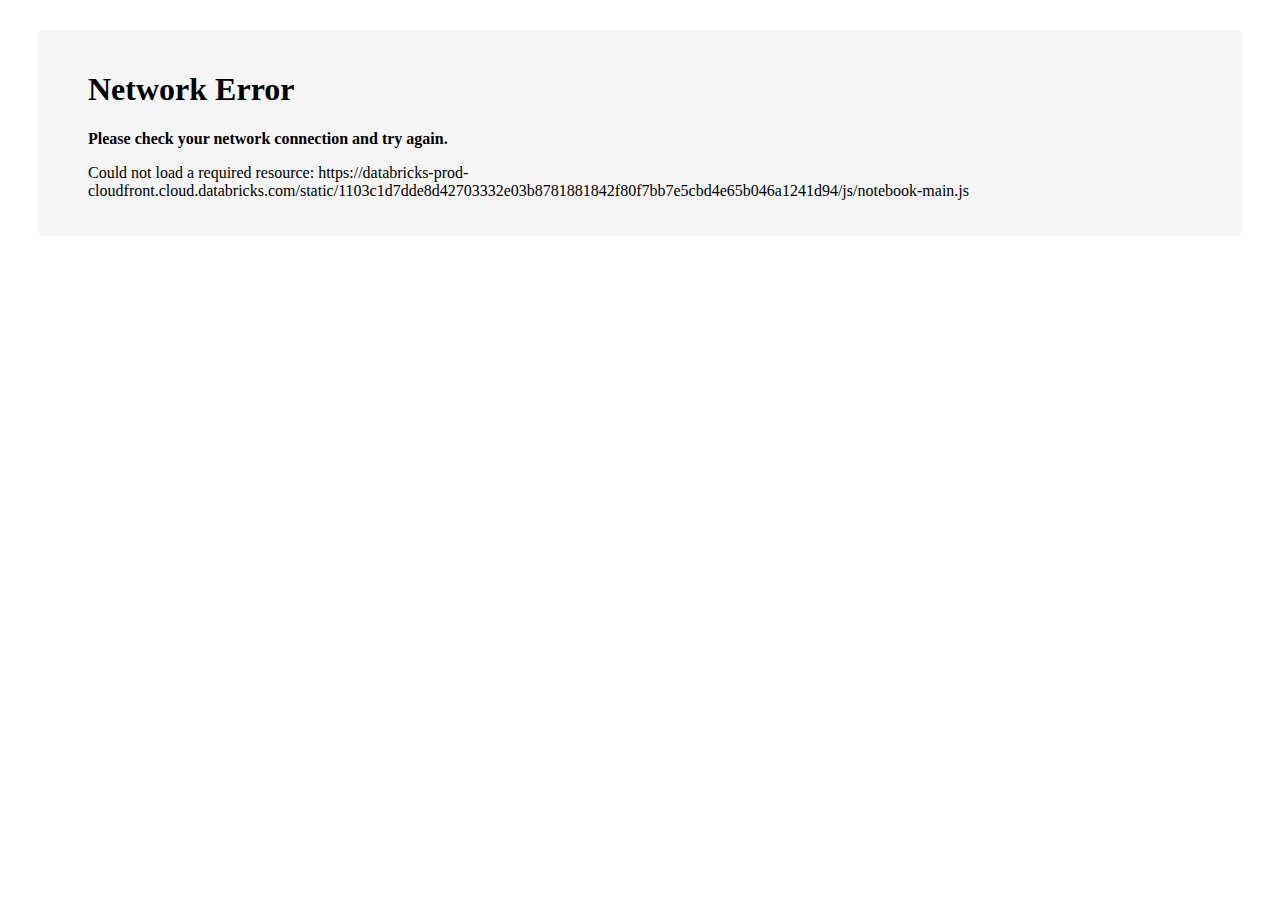
<file: 3_VariantSpark_scaling_compressed.html>
<!DOCTYPE html>
<html>
<head>
  <meta name="databricks-html-version" content="1">
<title>VariantSpark_scaling_compressed - Databricks</title>

<meta charset="utf-8">
<meta name="google" content="notranslate">
<meta name="robots" content="nofollow">
<meta http-equiv="Content-Language" content="en">
<meta http-equiv="Content-Type" content="text/html; charset=UTF8">

<link rel="stylesheet" type="text/css" href="https://databricks-prod-cloudfront.cloud.databricks.com/static/1103c1d7dde8d42703332e03b8781881842f80f7bb7e5cbd4e65b046a1241d94/css/main.css">
<link rel="stylesheet" href="https://databricks-prod-cloudfront.cloud.databricks.com/static/1103c1d7dde8d42703332e03b8781881842f80f7bb7e5cbd4e65b046a1241d94/css/print.css" media="print">
<link rel="icon" type="image/png" href="https://databricks-prod-cloudfront.cloud.databricks.com/static/1103c1d7dde8d42703332e03b8781881842f80f7bb7e5cbd4e65b046a1241d94/img/favicon.ico"/>
<script>window.settings = {"enableUsageDeliveryConfiguration":false,"enableNotebookNotifications":true,"enableSshKeyUI":false,"defaultInteractivePricePerDBU":0.55,"enableDynamicAutoCompleteResourceLoading":false,"enableClusterMetricsUI":false,"allowWhitelistedIframeDomains":true,"enableOnDemandClusterType":true,"enableAutoCompleteAsYouType":[],"devTierName":"Community Edition","enableJobsPrefetching":true,"workspaceFeaturedLinks":[{"linkURI":"https://docs.azuredatabricks.net/index.html","displayName":"Documentation","icon":"question"},{"linkURI":"https://docs.azuredatabricks.net/release-notes/product/index.html","displayName":"Release Notes","icon":"code"},{"linkURI":"https://docs.azuredatabricks.net/spark/latest/training/index.html","displayName":"Training & Tutorials","icon":"graduation-cap"}],"enableNotebookTemplateImport":true,"enableReservoirTableUI":true,"enableClearStateFeature":true,"dbcForumURL":"http://forums.databricks.com/","enableProtoClusterInfoDeltaPublisher":true,"enableAttachExistingCluster":true,"sandboxForSandboxFrame":"allow-scripts allow-popups allow-popups-to-escape-sandbox allow-forms allow-same-origin","resetJobListOnConnect":true,"serverlessDefaultSparkVersion":"latest-stable-scala2.11","maxCustomTags":8,"serverlessDefaultMaxWorkers":8,"enableInstanceProfilesUIInJobs":true,"nodeInfo":{"node_types":[{"display_order":0,"num_gpus":0,"instance_type_id":"Standard_DS3_v2","node_type_id":"Standard_DS3_v2","description":"Standard_DS3_v2","support_cluster_tags":true,"container_memory_mb":9105,"node_info":{"available_core_quota":74.0,"total_core_quota":100.0},"node_instance_type":{"instance_type_id":"Standard_DS3_v2","provider":"Azure","local_disk_size_gb":28,"supports_accelerated_networking":true,"compute_units":4.0,"number_of_ips":4,"local_disks":1,"reserved_compute_units":1.0,"gpus":0,"memory_mb":14336,"num_cores":4,"cpu_quota_type":"Standard DSv2 Family vCPUs","max_attachable_disks":16,"supported_disk_types":[{"azure_disk_volume_type":"STANDARD_LRS"},{"azure_disk_volume_type":"PREMIUM_LRS"}],"reserved_memory_mb":4800,"disk_naming":"DEVICE_MAPPING"},"memory_mb":14336,"is_hidden":false,"category":"General Purpose","num_cores":4.0,"is_io_cache_enabled":false,"spark_mem_info":{"spark_heap_memory":7284,"spark_executor_offheap_memory":0},"support_port_forwarding":true,"support_ebs_volumes":true,"is_deprecated":false},{"display_order":0,"num_gpus":0,"instance_type_id":"Standard_DS4_v2","node_type_id":"Standard_DS4_v2","description":"Standard_DS4_v2","support_cluster_tags":true,"container_memory_mb":23011,"node_info":{"available_core_quota":74.0,"total_core_quota":100.0},"node_instance_type":{"instance_type_id":"Standard_DS4_v2","provider":"Azure","local_disk_size_gb":56,"supports_accelerated_networking":true,"compute_units":8.0,"number_of_ips":8,"local_disks":1,"reserved_compute_units":1.0,"gpus":0,"memory_mb":28672,"num_cores":8,"cpu_quota_type":"Standard DSv2 Family vCPUs","max_attachable_disks":32,"supported_disk_types":[{"azure_disk_volume_type":"STANDARD_LRS"},{"azure_disk_volume_type":"PREMIUM_LRS"}],"reserved_memory_mb":4800,"disk_naming":"DEVICE_MAPPING"},"memory_mb":28672,"is_hidden":false,"category":"General Purpose","num_cores":8.0,"is_io_cache_enabled":false,"spark_mem_info":{"spark_heap_memory":18409,"spark_executor_offheap_memory":0},"support_port_forwarding":true,"support_ebs_volumes":true,"is_deprecated":false},{"display_order":0,"num_gpus":0,"instance_type_id":"Standard_DS5_v2","node_type_id":"Standard_DS5_v2","description":"Standard_DS5_v2","support_cluster_tags":true,"container_memory_mb":50823,"node_info":{"available_core_quota":74.0,"total_core_quota":100.0},"node_instance_type":{"instance_type_id":"Standard_DS5_v2","provider":"Azure","local_disk_size_gb":112,"supports_accelerated_networking":true,"compute_units":16.0,"number_of_ips":8,"local_disks":1,"reserved_compute_units":1.0,"gpus":0,"memory_mb":57344,"num_cores":16,"cpu_quota_type":"Standard DSv2 Family vCPUs","max_attachable_disks":64,"supported_disk_types":[{"azure_disk_volume_type":"STANDARD_LRS"},{"azure_disk_volume_type":"PREMIUM_LRS"}],"reserved_memory_mb":4800,"disk_naming":"DEVICE_MAPPING"},"memory_mb":57344,"is_hidden":false,"category":"General Purpose","num_cores":16.0,"is_io_cache_enabled":false,"spark_mem_info":{"spark_heap_memory":40658,"spark_executor_offheap_memory":0},"support_port_forwarding":true,"support_ebs_volumes":true,"is_deprecated":false},{"display_order":0,"num_gpus":0,"instance_type_id":"Standard_D8s_v3","node_type_id":"Standard_D8s_v3","description":"Standard_D8s_v3","support_cluster_tags":true,"container_memory_mb":26984,"node_info":{"available_core_quota":100.0,"total_core_quota":100.0},"node_instance_type":{"instance_type_id":"Standard_D8s_v3","provider":"Azure","local_disk_size_gb":64,"supports_accelerated_networking":true,"compute_units":8.0,"number_of_ips":4,"local_disks":1,"reserved_compute_units":1.0,"gpus":0,"memory_mb":32768,"num_cores":8,"cpu_quota_type":"Standard DSv3 Family vCPUs","max_attachable_disks":16,"supported_disk_types":[{"azure_disk_volume_type":"STANDARD_LRS"},{"azure_disk_volume_type":"PREMIUM_LRS"}],"reserved_memory_mb":4800,"disk_naming":"DEVICE_MAPPING"},"memory_mb":32768,"is_hidden":false,"category":"General Purpose","num_cores":8.0,"is_io_cache_enabled":false,"spark_mem_info":{"spark_heap_memory":21587,"spark_executor_offheap_memory":0},"support_port_forwarding":true,"support_ebs_volumes":true,"is_deprecated":false},{"display_order":0,"num_gpus":0,"instance_type_id":"Standard_D16s_v3","node_type_id":"Standard_D16s_v3","description":"Standard_D16s_v3","support_cluster_tags":true,"container_memory_mb":58769,"node_info":{"available_core_quota":100.0,"total_core_quota":100.0},"node_instance_type":{"instance_type_id":"Standard_D16s_v3","provider":"Azure","local_disk_size_gb":128,"supports_accelerated_networking":true,"compute_units":16.0,"number_of_ips":8,"local_disks":1,"reserved_compute_units":1.0,"gpus":0,"memory_mb":65536,"num_cores":16,"cpu_quota_type":"Standard DSv3 Family vCPUs","max_attachable_disks":32,"supported_disk_types":[{"azure_disk_volume_type":"STANDARD_LRS"},{"azure_disk_volume_type":"PREMIUM_LRS"}],"reserved_memory_mb":4800,"disk_naming":"DEVICE_MAPPING"},"memory_mb":65536,"is_hidden":false,"category":"General Purpose","num_cores":16.0,"is_io_cache_enabled":false,"spark_mem_info":{"spark_heap_memory":47015,"spark_executor_offheap_memory":0},"support_port_forwarding":true,"support_ebs_volumes":true,"is_deprecated":false},{"display_order":0,"num_gpus":0,"instance_type_id":"Standard_D32s_v3","node_type_id":"Standard_D32s_v3","description":"Standard_D32s_v3","support_cluster_tags":true,"container_memory_mb":122339,"node_info":{"available_core_quota":100.0,"total_core_quota":100.0},"node_instance_type":{"instance_type_id":"Standard_D32s_v3","provider":"Azure","local_disk_size_gb":256,"supports_accelerated_networking":true,"compute_units":32.0,"number_of_ips":8,"local_disks":1,"reserved_compute_units":1.0,"gpus":0,"memory_mb":131072,"num_cores":32,"cpu_quota_type":"Standard DSv3 Family vCPUs","max_attachable_disks":32,"supported_disk_types":[{"azure_disk_volume_type":"STANDARD_LRS"},{"azure_disk_volume_type":"PREMIUM_LRS"}],"reserved_memory_mb":4800,"disk_naming":"DEVICE_MAPPING"},"memory_mb":131072,"is_hidden":false,"category":"General Purpose","num_cores":32.0,"is_io_cache_enabled":false,"spark_mem_info":{"spark_heap_memory":97871,"spark_executor_offheap_memory":0},"support_port_forwarding":true,"support_ebs_volumes":true,"is_deprecated":false},{"display_order":0,"num_gpus":0,"instance_type_id":"Standard_D64s_v3","node_type_id":"Standard_D64s_v3","description":"Standard_D64s_v3","support_cluster_tags":true,"container_memory_mb":249479,"node_info":{"available_core_quota":100.0,"total_core_quota":100.0},"node_instance_type":{"instance_type_id":"Standard_D64s_v3","provider":"Azure","local_disk_size_gb":512,"supports_accelerated_networking":true,"compute_units":64.0,"number_of_ips":8,"local_disks":1,"reserved_compute_units":1.0,"gpus":0,"memory_mb":262144,"num_cores":64,"cpu_quota_type":"Standard DSv3 Family vCPUs","max_attachable_disks":32,"supported_disk_types":[{"azure_disk_volume_type":"STANDARD_LRS"},{"azure_disk_volume_type":"PREMIUM_LRS"}],"reserved_memory_mb":4800,"disk_naming":"DEVICE_MAPPING"},"memory_mb":262144,"is_hidden":false,"category":"General Purpose","num_cores":64.0,"is_io_cache_enabled":false,"spark_mem_info":{"spark_heap_memory":199583,"spark_executor_offheap_memory":0},"support_port_forwarding":true,"support_ebs_volumes":true,"is_deprecated":false},{"display_order":0,"num_gpus":0,"instance_type_id":"Standard_D3_v2","node_type_id":"Standard_D3_v2","description":"Standard_D3_v2","support_cluster_tags":true,"container_memory_mb":9105,"node_info":{"available_core_quota":100.0,"total_core_quota":100.0},"node_instance_type":{"instance_type_id":"Standard_D3_v2","provider":"Azure","local_disk_size_gb":200,"supports_accelerated_networking":true,"compute_units":4.0,"number_of_ips":4,"local_disks":1,"reserved_compute_units":1.0,"gpus":0,"memory_mb":14336,"num_cores":4,"cpu_quota_type":"Standard Dv2 Family vCPUs","max_attachable_disks":16,"supported_disk_types":[{"azure_disk_volume_type":"STANDARD_LRS"}],"reserved_memory_mb":4800,"disk_naming":"DEVICE_MAPPING"},"memory_mb":14336,"is_hidden":false,"category":"General Purpose (HDD)","num_cores":4.0,"is_io_cache_enabled":false,"spark_mem_info":{"spark_heap_memory":7284,"spark_executor_offheap_memory":0},"support_port_forwarding":true,"support_ebs_volumes":true,"is_deprecated":false},{"display_order":0,"num_gpus":0,"instance_type_id":"Standard_D8_v3","node_type_id":"Standard_D8_v3","description":"Standard_D8_v3","support_cluster_tags":true,"container_memory_mb":26984,"node_info":{"available_core_quota":100.0,"total_core_quota":100.0},"node_instance_type":{"instance_type_id":"Standard_D8_v3","provider":"Azure","local_disk_size_gb":200,"supports_accelerated_networking":true,"compute_units":8.0,"number_of_ips":4,"local_disks":1,"reserved_compute_units":1.0,"gpus":0,"memory_mb":32768,"num_cores":8,"cpu_quota_type":"Standard Dv3 Family vCPUs","max_attachable_disks":16,"supported_disk_types":[{"azure_disk_volume_type":"STANDARD_LRS"}],"reserved_memory_mb":4800,"disk_naming":"DEVICE_MAPPING"},"memory_mb":32768,"is_hidden":false,"category":"General Purpose (HDD)","num_cores":8.0,"is_io_cache_enabled":false,"spark_mem_info":{"spark_heap_memory":21587,"spark_executor_offheap_memory":0},"support_port_forwarding":true,"support_ebs_volumes":true,"is_deprecated":false},{"display_order":0,"num_gpus":0,"instance_type_id":"Standard_D16_v3","node_type_id":"Standard_D16_v3","description":"Standard_D16_v3","support_cluster_tags":true,"container_memory_mb":58769,"node_info":{"available_core_quota":100.0,"total_core_quota":100.0},"node_instance_type":{"instance_type_id":"Standard_D16_v3","provider":"Azure","local_disk_size_gb":400,"supports_accelerated_networking":true,"compute_units":16.0,"number_of_ips":8,"local_disks":1,"reserved_compute_units":1.0,"gpus":0,"memory_mb":65536,"num_cores":16,"cpu_quota_type":"Standard Dv3 Family vCPUs","max_attachable_disks":32,"supported_disk_types":[{"azure_disk_volume_type":"STANDARD_LRS"}],"reserved_memory_mb":4800,"disk_naming":"DEVICE_MAPPING"},"memory_mb":65536,"is_hidden":false,"category":"General Purpose (HDD)","num_cores":16.0,"is_io_cache_enabled":false,"spark_mem_info":{"spark_heap_memory":47015,"spark_executor_offheap_memory":0},"support_port_forwarding":true,"support_ebs_volumes":true,"is_deprecated":false},{"display_order":0,"num_gpus":0,"instance_type_id":"Standard_D32_v3","node_type_id":"Standard_D32_v3","description":"Standard_D32_v3","support_cluster_tags":true,"container_memory_mb":122339,"node_info":{"available_core_quota":100.0,"total_core_quota":100.0},"node_instance_type":{"instance_type_id":"Standard_D32_v3","provider":"Azure","local_disk_size_gb":800,"supports_accelerated_networking":true,"compute_units":32.0,"number_of_ips":8,"local_disks":1,"reserved_compute_units":1.0,"gpus":0,"memory_mb":131072,"num_cores":32,"cpu_quota_type":"Standard Dv3 Family vCPUs","max_attachable_disks":32,"supported_disk_types":[{"azure_disk_volume_type":"STANDARD_LRS"}],"reserved_memory_mb":4800,"disk_naming":"DEVICE_MAPPING"},"memory_mb":131072,"is_hidden":false,"category":"General Purpose (HDD)","num_cores":32.0,"is_io_cache_enabled":false,"spark_mem_info":{"spark_heap_memory":97871,"spark_executor_offheap_memory":0},"support_port_forwarding":true,"support_ebs_volumes":true,"is_deprecated":false},{"display_order":0,"num_gpus":0,"instance_type_id":"Standard_D64_v3","node_type_id":"Standard_D64_v3","description":"Standard_D64_v3","support_cluster_tags":true,"container_memory_mb":249479,"node_info":{"available_core_quota":100.0,"total_core_quota":100.0},"node_instance_type":{"instance_type_id":"Standard_D64_v3","provider":"Azure","local_disk_size_gb":1600,"supports_accelerated_networking":true,"compute_units":64.0,"number_of_ips":8,"local_disks":1,"reserved_compute_units":1.0,"gpus":0,"memory_mb":262144,"num_cores":64,"cpu_quota_type":"Standard Dv3 Family vCPUs","max_attachable_disks":32,"supported_disk_types":[{"azure_disk_volume_type":"STANDARD_LRS"}],"reserved_memory_mb":4800,"disk_naming":"DEVICE_MAPPING"},"memory_mb":262144,"is_hidden":false,"category":"General Purpose (HDD)","num_cores":64.0,"is_io_cache_enabled":false,"spark_mem_info":{"spark_heap_memory":199583,"spark_executor_offheap_memory":0},"support_port_forwarding":true,"support_ebs_volumes":true,"is_deprecated":false},{"display_order":0,"num_gpus":0,"instance_type_id":"Standard_D12_v2","node_type_id":"Standard_D12_v2","description":"Standard_D12_v2","support_cluster_tags":true,"container_memory_mb":23011,"node_info":{"available_core_quota":100.0,"total_core_quota":100.0},"node_instance_type":{"instance_type_id":"Standard_D12_v2","provider":"Azure","local_disk_size_gb":200,"supports_accelerated_networking":true,"compute_units":4.0,"number_of_ips":4,"local_disks":1,"reserved_compute_units":1.0,"gpus":0,"memory_mb":28672,"num_cores":4,"cpu_quota_type":"Standard Dv2 Family vCPUs","max_attachable_disks":16,"supported_disk_types":[{"azure_disk_volume_type":"STANDARD_LRS"}],"reserved_memory_mb":4800,"disk_naming":"DEVICE_MAPPING"},"memory_mb":28672,"is_hidden":false,"category":"Memory Optimized (Remote HDD)","num_cores":4.0,"is_io_cache_enabled":false,"spark_mem_info":{"spark_heap_memory":18409,"spark_executor_offheap_memory":0},"support_port_forwarding":true,"support_ebs_volumes":true,"is_deprecated":false},{"display_order":0,"num_gpus":0,"instance_type_id":"Standard_D13_v2","node_type_id":"Standard_D13_v2","description":"Standard_D13_v2","support_cluster_tags":true,"container_memory_mb":50823,"node_info":{"available_core_quota":100.0,"total_core_quota":100.0},"node_instance_type":{"instance_type_id":"Standard_D13_v2","provider":"Azure","local_disk_size_gb":400,"supports_accelerated_networking":true,"compute_units":8.0,"number_of_ips":8,"local_disks":1,"reserved_compute_units":1.0,"gpus":0,"memory_mb":57344,"num_cores":8,"cpu_quota_type":"Standard Dv2 Family vCPUs","max_attachable_disks":32,"supported_disk_types":[{"azure_disk_volume_type":"STANDARD_LRS"}],"reserved_memory_mb":4800,"disk_naming":"DEVICE_MAPPING"},"memory_mb":57344,"is_hidden":false,"category":"Memory Optimized (Remote HDD)","num_cores":8.0,"is_io_cache_enabled":false,"spark_mem_info":{"spark_heap_memory":40658,"spark_executor_offheap_memory":0},"support_port_forwarding":true,"support_ebs_volumes":true,"is_deprecated":false},{"display_order":0,"num_gpus":0,"instance_type_id":"Standard_D14_v2","node_type_id":"Standard_D14_v2","description":"Standard_D14_v2","support_cluster_tags":true,"container_memory_mb":106447,"node_info":{"available_core_quota":100.0,"total_core_quota":100.0},"node_instance_type":{"instance_type_id":"Standard_D14_v2","provider":"Azure","local_disk_size_gb":800,"supports_accelerated_networking":true,"compute_units":16.0,"number_of_ips":8,"local_disks":1,"reserved_compute_units":1.0,"gpus":0,"memory_mb":114688,"num_cores":16,"cpu_quota_type":"Standard Dv2 Family vCPUs","max_attachable_disks":64,"supported_disk_types":[{"azure_disk_volume_type":"STANDARD_LRS"}],"reserved_memory_mb":4800,"disk_naming":"DEVICE_MAPPING"},"memory_mb":114688,"is_hidden":false,"category":"Memory Optimized (Remote HDD)","num_cores":16.0,"is_io_cache_enabled":false,"spark_mem_info":{"spark_heap_memory":85157,"spark_executor_offheap_memory":0},"support_port_forwarding":true,"support_ebs_volumes":true,"is_deprecated":false},{"display_order":0,"num_gpus":0,"instance_type_id":"Standard_D15_v2","node_type_id":"Standard_D15_v2","description":"Standard_D15_v2","support_cluster_tags":true,"container_memory_mb":134259,"node_info":{"available_core_quota":100.0,"total_core_quota":100.0},"node_instance_type":{"instance_type_id":"Standard_D15_v2","provider":"Azure","local_disk_size_gb":1000,"supports_accelerated_networking":true,"compute_units":20.0,"number_of_ips":8,"local_disks":1,"reserved_compute_units":1.0,"gpus":0,"memory_mb":143360,"num_cores":20,"cpu_quota_type":"Standard Dv2 Family vCPUs","max_attachable_disks":64,"supported_disk_types":[{"azure_disk_volume_type":"STANDARD_LRS"}],"reserved_memory_mb":4800,"disk_naming":"DEVICE_MAPPING"},"memory_mb":143360,"is_hidden":false,"category":"Memory Optimized (Remote HDD)","num_cores":20.0,"is_io_cache_enabled":false,"spark_mem_info":{"spark_heap_memory":107407,"spark_executor_offheap_memory":0},"support_port_forwarding":true,"support_ebs_volumes":true,"is_deprecated":false},{"display_order":0,"num_gpus":0,"instance_type_id":"Standard_DS12_v2","node_type_id":"Standard_DS12_v2","description":"Standard_DS12_v2","support_cluster_tags":true,"container_memory_mb":23011,"node_info":{"available_core_quota":74.0,"total_core_quota":100.0},"node_instance_type":{"instance_type_id":"Standard_DS12_v2","provider":"Azure","local_disk_size_gb":56,"supports_accelerated_networking":true,"compute_units":4.0,"number_of_ips":4,"local_disks":1,"reserved_compute_units":1.0,"gpus":0,"memory_mb":28672,"num_cores":4,"cpu_quota_type":"Standard DSv2 Family vCPUs","max_attachable_disks":16,"supported_disk_types":[{"azure_disk_volume_type":"STANDARD_LRS"},{"azure_disk_volume_type":"PREMIUM_LRS"}],"reserved_memory_mb":4800,"disk_naming":"DEVICE_MAPPING"},"memory_mb":28672,"is_hidden":false,"category":"Memory Optimized","num_cores":4.0,"is_io_cache_enabled":false,"spark_mem_info":{"spark_heap_memory":18409,"spark_executor_offheap_memory":0},"support_port_forwarding":true,"support_ebs_volumes":true,"is_deprecated":false},{"display_order":0,"num_gpus":0,"instance_type_id":"Standard_DS13_v2","node_type_id":"Standard_DS13_v2","description":"Standard_DS13_v2","support_cluster_tags":true,"container_memory_mb":50823,"node_info":{"available_core_quota":74.0,"total_core_quota":100.0},"node_instance_type":{"instance_type_id":"Standard_DS13_v2","provider":"Azure","local_disk_size_gb":112,"supports_accelerated_networking":true,"compute_units":8.0,"number_of_ips":8,"local_disks":1,"reserved_compute_units":1.0,"gpus":0,"memory_mb":57344,"num_cores":8,"cpu_quota_type":"Standard DSv2 Family vCPUs","max_attachable_disks":32,"supported_disk_types":[{"azure_disk_volume_type":"STANDARD_LRS"},{"azure_disk_volume_type":"PREMIUM_LRS"}],"reserved_memory_mb":4800,"disk_naming":"DEVICE_MAPPING"},"memory_mb":57344,"is_hidden":false,"category":"Memory Optimized","num_cores":8.0,"is_io_cache_enabled":false,"spark_mem_info":{"spark_heap_memory":40658,"spark_executor_offheap_memory":0},"support_port_forwarding":true,"support_ebs_volumes":true,"is_deprecated":false},{"display_order":0,"num_gpus":0,"instance_type_id":"Standard_DS14_v2","node_type_id":"Standard_DS14_v2","description":"Standard_DS14_v2","support_cluster_tags":true,"container_memory_mb":106447,"node_info":{"available_core_quota":74.0,"total_core_quota":100.0},"node_instance_type":{"instance_type_id":"Standard_DS14_v2","provider":"Azure","local_disk_size_gb":224,"supports_accelerated_networking":true,"compute_units":16.0,"number_of_ips":8,"local_disks":1,"reserved_compute_units":1.0,"gpus":0,"memory_mb":114688,"num_cores":16,"cpu_quota_type":"Standard DSv2 Family vCPUs","max_attachable_disks":64,"supported_disk_types":[{"azure_disk_volume_type":"STANDARD_LRS"},{"azure_disk_volume_type":"PREMIUM_LRS"}],"reserved_memory_mb":4800,"disk_naming":"DEVICE_MAPPING"},"memory_mb":114688,"is_hidden":false,"category":"Memory Optimized","num_cores":16.0,"is_io_cache_enabled":false,"spark_mem_info":{"spark_heap_memory":85157,"spark_executor_offheap_memory":0},"support_port_forwarding":true,"support_ebs_volumes":true,"is_deprecated":false},{"display_order":0,"num_gpus":0,"instance_type_id":"Standard_DS15_v2","node_type_id":"Standard_DS15_v2","description":"Standard_DS15_v2","support_cluster_tags":true,"container_memory_mb":134259,"node_info":{"available_core_quota":74.0,"total_core_quota":100.0},"node_instance_type":{"instance_type_id":"Standard_DS15_v2","provider":"Azure","local_disk_size_gb":280,"supports_accelerated_networking":true,"compute_units":20.0,"number_of_ips":8,"local_disks":1,"reserved_compute_units":1.0,"gpus":0,"memory_mb":143360,"num_cores":20,"cpu_quota_type":"Standard DSv2 Family vCPUs","max_attachable_disks":64,"supported_disk_types":[{"azure_disk_volume_type":"STANDARD_LRS"},{"azure_disk_volume_type":"PREMIUM_LRS"}],"reserved_memory_mb":4800,"disk_naming":"DEVICE_MAPPING"},"memory_mb":143360,"is_hidden":false,"category":"Memory Optimized","num_cores":20.0,"is_io_cache_enabled":false,"spark_mem_info":{"spark_heap_memory":107407,"spark_executor_offheap_memory":0},"support_port_forwarding":true,"support_ebs_volumes":true,"is_deprecated":false},{"display_order":0,"num_gpus":0,"instance_type_id":"Standard_E8s_v3","node_type_id":"Standard_E8s_v3","description":"Standard_E8s_v3","support_cluster_tags":true,"container_memory_mb":58769,"node_info":{"available_core_quota":100.0,"total_core_quota":100.0},"node_instance_type":{"instance_type_id":"Standard_E8s_v3","provider":"Azure","local_disk_size_gb":128,"supports_accelerated_networking":true,"compute_units":8.0,"number_of_ips":4,"local_disks":1,"reserved_compute_units":1.0,"gpus":0,"memory_mb":65536,"num_cores":8,"cpu_quota_type":"Standard ESv3 Family vCPUs","max_attachable_disks":16,"supported_disk_types":[{"azure_disk_volume_type":"STANDARD_LRS"},{"azure_disk_volume_type":"PREMIUM_LRS"}],"reserved_memory_mb":4800,"disk_naming":"DEVICE_MAPPING"},"memory_mb":65536,"is_hidden":false,"category":"Memory Optimized","num_cores":8.0,"is_io_cache_enabled":false,"spark_mem_info":{"spark_heap_memory":47015,"spark_executor_offheap_memory":0},"support_port_forwarding":true,"support_ebs_volumes":true,"is_deprecated":false},{"display_order":0,"num_gpus":0,"instance_type_id":"Standard_E16s_v3","node_type_id":"Standard_E16s_v3","description":"Standard_E16s_v3","support_cluster_tags":true,"container_memory_mb":122339,"node_info":{"available_core_quota":100.0,"total_core_quota":100.0},"node_instance_type":{"instance_type_id":"Standard_E16s_v3","provider":"Azure","local_disk_size_gb":256,"supports_accelerated_networking":true,"compute_units":16.0,"number_of_ips":8,"local_disks":1,"reserved_compute_units":1.0,"gpus":0,"memory_mb":131072,"num_cores":16,"cpu_quota_type":"Standard ESv3 Family vCPUs","max_attachable_disks":32,"supported_disk_types":[{"azure_disk_volume_type":"STANDARD_LRS"},{"azure_disk_volume_type":"PREMIUM_LRS"}],"reserved_memory_mb":4800,"disk_naming":"DEVICE_MAPPING"},"memory_mb":131072,"is_hidden":false,"category":"Memory Optimized","num_cores":16.0,"is_io_cache_enabled":false,"spark_mem_info":{"spark_heap_memory":97871,"spark_executor_offheap_memory":0},"support_port_forwarding":true,"support_ebs_volumes":true,"is_deprecated":false},{"display_order":0,"num_gpus":0,"instance_type_id":"Standard_E32s_v3","node_type_id":"Standard_E32s_v3","description":"Standard_E32s_v3","support_cluster_tags":true,"container_memory_mb":249479,"node_info":{"available_core_quota":100.0,"total_core_quota":100.0},"node_instance_type":{"instance_type_id":"Standard_E32s_v3","provider":"Azure","local_disk_size_gb":512,"supports_accelerated_networking":true,"compute_units":32.0,"number_of_ips":8,"local_disks":1,"reserved_compute_units":1.0,"gpus":0,"memory_mb":262144,"num_cores":32,"cpu_quota_type":"Standard ESv3 Family vCPUs","max_attachable_disks":32,"supported_disk_types":[{"azure_disk_volume_type":"STANDARD_LRS"},{"azure_disk_volume_type":"PREMIUM_LRS"}],"reserved_memory_mb":4800,"disk_naming":"DEVICE_MAPPING"},"memory_mb":262144,"is_hidden":false,"category":"Memory Optimized","num_cores":32.0,"is_io_cache_enabled":false,"spark_mem_info":{"spark_heap_memory":199583,"spark_executor_offheap_memory":0},"support_port_forwarding":true,"support_ebs_volumes":true,"is_deprecated":false},{"display_order":0,"num_gpus":0,"instance_type_id":"Standard_E64s_v3","node_type_id":"Standard_E64s_v3","description":"Standard_E64s_v3","support_cluster_tags":true,"container_memory_mb":424296,"node_info":{"available_core_quota":100.0,"total_core_quota":100.0},"node_instance_type":{"instance_type_id":"Standard_E64s_v3","provider":"Azure","local_disk_size_gb":864,"supports_accelerated_networking":true,"compute_units":64.0,"number_of_ips":8,"local_disks":1,"reserved_compute_units":1.0,"gpus":0,"memory_mb":442368,"num_cores":64,"cpu_quota_type":"Standard ESv3 Family vCPUs","max_attachable_disks":32,"supported_disk_types":[{"azure_disk_volume_type":"STANDARD_LRS"},{"azure_disk_volume_type":"PREMIUM_LRS"}],"reserved_memory_mb":4800,"disk_naming":"DEVICE_MAPPING"},"memory_mb":442368,"is_hidden":false,"category":"Memory Optimized","num_cores":64.0,"is_io_cache_enabled":false,"spark_mem_info":{"spark_heap_memory":339437,"spark_executor_offheap_memory":0},"support_port_forwarding":true,"support_ebs_volumes":true,"is_deprecated":false},{"display_order":0,"num_gpus":0,"instance_type_id":"Standard_L4s","node_type_id":"Standard_L4s","description":"Standard_L4s","support_cluster_tags":true,"container_memory_mb":26984,"node_info":{"available_core_quota":100.0,"total_core_quota":100.0},"node_instance_type":{"instance_type_id":"Standard_L4s","provider":"Azure","local_disk_size_gb":678,"supports_accelerated_networking":false,"compute_units":4.0,"number_of_ips":2,"local_disks":1,"reserved_compute_units":1.0,"gpus":0,"memory_mb":32768,"num_cores":4,"cpu_quota_type":"Standard LS Family vCPUs","max_attachable_disks":16,"supported_disk_types":[{"azure_disk_volume_type":"STANDARD_LRS"},{"azure_disk_volume_type":"PREMIUM_LRS"}],"reserved_memory_mb":4800,"disk_naming":"DEVICE_MAPPING"},"memory_mb":32768,"is_hidden":false,"category":"Storage Optimized","num_cores":4.0,"is_io_cache_enabled":false,"spark_mem_info":{"spark_heap_memory":21587,"spark_executor_offheap_memory":0},"support_port_forwarding":true,"support_ebs_volumes":true,"is_deprecated":false},{"display_order":0,"num_gpus":0,"instance_type_id":"Standard_L8s","node_type_id":"Standard_L8s","description":"Standard_L8s","support_cluster_tags":true,"container_memory_mb":58769,"node_info":{"available_core_quota":100.0,"total_core_quota":100.0},"node_instance_type":{"instance_type_id":"Standard_L8s","provider":"Azure","local_disk_size_gb":1388,"supports_accelerated_networking":false,"compute_units":8.0,"number_of_ips":4,"local_disks":1,"reserved_compute_units":1.0,"gpus":0,"memory_mb":65536,"num_cores":8,"cpu_quota_type":"Standard LS Family vCPUs","max_attachable_disks":32,"supported_disk_types":[{"azure_disk_volume_type":"STANDARD_LRS"},{"azure_disk_volume_type":"PREMIUM_LRS"}],"reserved_memory_mb":4800,"disk_naming":"DEVICE_MAPPING"},"memory_mb":65536,"is_hidden":false,"category":"Storage Optimized","num_cores":8.0,"is_io_cache_enabled":false,"spark_mem_info":{"spark_heap_memory":47015,"spark_executor_offheap_memory":0},"support_port_forwarding":true,"support_ebs_volumes":true,"is_deprecated":false},{"display_order":0,"num_gpus":0,"instance_type_id":"Standard_L16s","node_type_id":"Standard_L16s","description":"Standard_L16s","support_cluster_tags":true,"container_memory_mb":122339,"node_info":{"available_core_quota":100.0,"total_core_quota":100.0},"node_instance_type":{"instance_type_id":"Standard_L16s","provider":"Azure","local_disk_size_gb":2807,"supports_accelerated_networking":false,"compute_units":16.0,"number_of_ips":8,"local_disks":1,"reserved_compute_units":1.0,"gpus":0,"memory_mb":131072,"num_cores":16,"cpu_quota_type":"Standard LS Family vCPUs","max_attachable_disks":64,"supported_disk_types":[{"azure_disk_volume_type":"STANDARD_LRS"},{"azure_disk_volume_type":"PREMIUM_LRS"}],"reserved_memory_mb":4800,"disk_naming":"DEVICE_MAPPING"},"memory_mb":131072,"is_hidden":false,"category":"Storage Optimized","num_cores":16.0,"is_io_cache_enabled":false,"spark_mem_info":{"spark_heap_memory":97871,"spark_executor_offheap_memory":0},"support_port_forwarding":true,"support_ebs_volumes":true,"is_deprecated":false},{"display_order":0,"num_gpus":0,"instance_type_id":"Standard_L32s","node_type_id":"Standard_L32s","description":"Standard_L32s","support_cluster_tags":true,"container_memory_mb":249479,"node_info":{"available_core_quota":100.0,"total_core_quota":100.0},"node_instance_type":{"instance_type_id":"Standard_L32s","provider":"Azure","local_disk_size_gb":5630,"supports_accelerated_networking":false,"compute_units":32.0,"number_of_ips":8,"local_disks":1,"reserved_compute_units":1.0,"gpus":0,"memory_mb":262144,"num_cores":32,"cpu_quota_type":"Standard LS Family vCPUs","max_attachable_disks":64,"supported_disk_types":[{"azure_disk_volume_type":"STANDARD_LRS"},{"azure_disk_volume_type":"PREMIUM_LRS"}],"reserved_memory_mb":4800,"disk_naming":"DEVICE_MAPPING"},"memory_mb":262144,"is_hidden":false,"category":"Storage Optimized","num_cores":32.0,"is_io_cache_enabled":false,"spark_mem_info":{"spark_heap_memory":199583,"spark_executor_offheap_memory":0},"support_port_forwarding":true,"support_ebs_volumes":true,"is_deprecated":false},{"display_order":0,"num_gpus":0,"instance_type_id":"Standard_F4s","node_type_id":"Standard_F4s","description":"Standard_F4s","support_cluster_tags":true,"container_memory_mb":3146,"node_info":{"available_core_quota":100.0,"total_core_quota":100.0},"node_instance_type":{"instance_type_id":"Standard_F4s","provider":"Azure","local_disk_size_gb":16,"supports_accelerated_networking":true,"compute_units":4.0,"number_of_ips":4,"local_disks":1,"reserved_compute_units":1.0,"gpus":0,"memory_mb":8192,"num_cores":4,"cpu_quota_type":"Standard FS Family vCPUs","max_attachable_disks":16,"supported_disk_types":[{"azure_disk_volume_type":"STANDARD_LRS"},{"azure_disk_volume_type":"PREMIUM_LRS"}],"reserved_memory_mb":4800,"disk_naming":"DEVICE_MAPPING"},"memory_mb":8192,"is_hidden":false,"category":"Compute Optimized","num_cores":4.0,"is_io_cache_enabled":false,"spark_mem_info":{"spark_heap_memory":2516,"spark_executor_offheap_memory":0},"support_port_forwarding":true,"support_ebs_volumes":true,"is_deprecated":false},{"display_order":0,"num_gpus":0,"instance_type_id":"Standard_F8s","node_type_id":"Standard_F8s","description":"Standard_F8s","support_cluster_tags":true,"container_memory_mb":11092,"node_info":{"available_core_quota":100.0,"total_core_quota":100.0},"node_instance_type":{"instance_type_id":"Standard_F8s","provider":"Azure","local_disk_size_gb":32,"supports_accelerated_networking":true,"compute_units":8.0,"number_of_ips":8,"local_disks":1,"reserved_compute_units":1.0,"gpus":0,"memory_mb":16384,"num_cores":8,"cpu_quota_type":"Standard FS Family vCPUs","max_attachable_disks":32,"supported_disk_types":[{"azure_disk_volume_type":"STANDARD_LRS"},{"azure_disk_volume_type":"PREMIUM_LRS"}],"reserved_memory_mb":4800,"disk_naming":"DEVICE_MAPPING"},"memory_mb":16384,"is_hidden":false,"category":"Compute Optimized","num_cores":8.0,"is_io_cache_enabled":false,"spark_mem_info":{"spark_heap_memory":8873,"spark_executor_offheap_memory":0},"support_port_forwarding":true,"support_ebs_volumes":true,"is_deprecated":false},{"display_order":0,"num_gpus":0,"instance_type_id":"Standard_F16s","node_type_id":"Standard_F16s","description":"Standard_F16s","support_cluster_tags":true,"container_memory_mb":26984,"node_info":{"available_core_quota":100.0,"total_core_quota":100.0},"node_instance_type":{"instance_type_id":"Standard_F16s","provider":"Azure","local_disk_size_gb":64,"supports_accelerated_networking":true,"compute_units":16.0,"number_of_ips":16,"local_disks":1,"reserved_compute_units":1.0,"gpus":0,"memory_mb":32768,"num_cores":16,"cpu_quota_type":"Standard FS Family vCPUs","max_attachable_disks":64,"supported_disk_types":[{"azure_disk_volume_type":"STANDARD_LRS"},{"azure_disk_volume_type":"PREMIUM_LRS"}],"reserved_memory_mb":4800,"disk_naming":"DEVICE_MAPPING"},"memory_mb":32768,"is_hidden":false,"category":"Compute Optimized","num_cores":16.0,"is_io_cache_enabled":false,"spark_mem_info":{"spark_heap_memory":21587,"spark_executor_offheap_memory":0},"support_port_forwarding":true,"support_ebs_volumes":true,"is_deprecated":false},{"display_order":0,"num_gpus":0,"instance_type_id":"Standard_H16","node_type_id":"Standard_H16","description":"Standard_H16","support_cluster_tags":true,"container_memory_mb":106447,"node_info":{"available_core_quota":8.0,"total_core_quota":8.0},"node_instance_type":{"instance_type_id":"Standard_H16","provider":"Azure","local_disk_size_gb":2000,"supports_accelerated_networking":false,"compute_units":16.0,"number_of_ips":4,"local_disks":1,"reserved_compute_units":1.0,"gpus":0,"memory_mb":114688,"num_cores":16,"cpu_quota_type":"Standard H Family vCPUs","max_attachable_disks":64,"supported_disk_types":[{"azure_disk_volume_type":"STANDARD_LRS"}],"reserved_memory_mb":4800,"disk_naming":"DEVICE_MAPPING"},"memory_mb":114688,"is_hidden":false,"category":"Compute Optimized","num_cores":16.0,"is_io_cache_enabled":false,"spark_mem_info":{"spark_heap_memory":85157,"spark_executor_offheap_memory":0},"support_port_forwarding":true,"support_ebs_volumes":true,"is_deprecated":false},{"display_order":0,"num_gpus":0,"instance_type_id":"Standard_F4s_v2","node_type_id":"Standard_F4s_v2","description":"Standard_F4s_v2 (beta)","support_cluster_tags":true,"container_memory_mb":3146,"node_info":{"available_core_quota":100.0,"total_core_quota":100.0},"node_instance_type":{"instance_type_id":"Standard_F4s_v2","provider":"Azure","local_disk_size_gb":32,"supports_accelerated_networking":true,"compute_units":4.0,"number_of_ips":2,"local_disks":1,"reserved_compute_units":1.0,"gpus":0,"memory_mb":8192,"num_cores":4,"cpu_quota_type":"Standard FSv2 Family vCPUs","max_attachable_disks":8,"supported_disk_types":[{"azure_disk_volume_type":"STANDARD_LRS"},{"azure_disk_volume_type":"PREMIUM_LRS"}],"reserved_memory_mb":4800,"disk_naming":"DEVICE_MAPPING"},"memory_mb":8192,"is_hidden":false,"category":"Compute Optimized","num_cores":4.0,"is_io_cache_enabled":false,"spark_mem_info":{"spark_heap_memory":2516,"spark_executor_offheap_memory":0},"support_port_forwarding":true,"support_ebs_volumes":true,"is_deprecated":false},{"display_order":0,"num_gpus":0,"instance_type_id":"Standard_F8s_v2","node_type_id":"Standard_F8s_v2","description":"Standard_F8s_v2 (beta)","support_cluster_tags":true,"container_memory_mb":11092,"node_info":{"available_core_quota":100.0,"total_core_quota":100.0},"node_instance_type":{"instance_type_id":"Standard_F8s_v2","provider":"Azure","local_disk_size_gb":64,"supports_accelerated_networking":true,"compute_units":8.0,"number_of_ips":4,"local_disks":1,"reserved_compute_units":1.0,"gpus":0,"memory_mb":16384,"num_cores":8,"cpu_quota_type":"Standard FSv2 Family vCPUs","max_attachable_disks":16,"supported_disk_types":[{"azure_disk_volume_type":"STANDARD_LRS"},{"azure_disk_volume_type":"PREMIUM_LRS"}],"reserved_memory_mb":4800,"disk_naming":"DEVICE_MAPPING"},"memory_mb":16384,"is_hidden":false,"category":"Compute Optimized","num_cores":8.0,"is_io_cache_enabled":false,"spark_mem_info":{"spark_heap_memory":8873,"spark_executor_offheap_memory":0},"support_port_forwarding":true,"support_ebs_volumes":true,"is_deprecated":false},{"display_order":0,"num_gpus":0,"instance_type_id":"Standard_F16s_v2","node_type_id":"Standard_F16s_v2","description":"Standard_F16s_v2 (beta)","support_cluster_tags":true,"container_memory_mb":26984,"node_info":{"available_core_quota":100.0,"total_core_quota":100.0},"node_instance_type":{"instance_type_id":"Standard_F16s_v2","provider":"Azure","local_disk_size_gb":128,"supports_accelerated_networking":true,"compute_units":16.0,"number_of_ips":4,"local_disks":1,"reserved_compute_units":1.0,"gpus":0,"memory_mb":32768,"num_cores":16,"cpu_quota_type":"Standard FSv2 Family vCPUs","max_attachable_disks":32,"supported_disk_types":[{"azure_disk_volume_type":"STANDARD_LRS"},{"azure_disk_volume_type":"PREMIUM_LRS"}],"reserved_memory_mb":4800,"disk_naming":"DEVICE_MAPPING"},"memory_mb":32768,"is_hidden":false,"category":"Compute Optimized","num_cores":16.0,"is_io_cache_enabled":false,"spark_mem_info":{"spark_heap_memory":21587,"spark_executor_offheap_memory":0},"support_port_forwarding":true,"support_ebs_volumes":true,"is_deprecated":false},{"display_order":0,"num_gpus":0,"instance_type_id":"Standard_F32s_v2","node_type_id":"Standard_F32s_v2","description":"Standard_F32s_v2 (beta)","support_cluster_tags":true,"container_memory_mb":58769,"node_info":{"available_core_quota":100.0,"total_core_quota":100.0},"node_instance_type":{"instance_type_id":"Standard_F32s_v2","provider":"Azure","local_disk_size_gb":256,"supports_accelerated_networking":true,"compute_units":32.0,"number_of_ips":8,"local_disks":1,"reserved_compute_units":1.0,"gpus":0,"memory_mb":65536,"num_cores":32,"cpu_quota_type":"Standard FSv2 Family vCPUs","max_attachable_disks":32,"supported_disk_types":[{"azure_disk_volume_type":"STANDARD_LRS"},{"azure_disk_volume_type":"PREMIUM_LRS"}],"reserved_memory_mb":4800,"disk_naming":"DEVICE_MAPPING"},"memory_mb":65536,"is_hidden":false,"category":"Compute Optimized","num_cores":32.0,"is_io_cache_enabled":false,"spark_mem_info":{"spark_heap_memory":47015,"spark_executor_offheap_memory":0},"support_port_forwarding":true,"support_ebs_volumes":true,"is_deprecated":false},{"display_order":0,"num_gpus":0,"instance_type_id":"Standard_F64s_v2","node_type_id":"Standard_F64s_v2","description":"Standard_F64s_v2 (beta)","support_cluster_tags":true,"container_memory_mb":122339,"node_info":{"available_core_quota":100.0,"total_core_quota":100.0},"node_instance_type":{"instance_type_id":"Standard_F64s_v2","provider":"Azure","local_disk_size_gb":512,"supports_accelerated_networking":true,"compute_units":64.0,"number_of_ips":8,"local_disks":1,"reserved_compute_units":1.0,"gpus":0,"memory_mb":131072,"num_cores":64,"cpu_quota_type":"Standard FSv2 Family vCPUs","max_attachable_disks":32,"supported_disk_types":[{"azure_disk_volume_type":"STANDARD_LRS"},{"azure_disk_volume_type":"PREMIUM_LRS"}],"reserved_memory_mb":4800,"disk_naming":"DEVICE_MAPPING"},"memory_mb":131072,"is_hidden":false,"category":"Compute Optimized","num_cores":64.0,"is_io_cache_enabled":false,"spark_mem_info":{"spark_heap_memory":97871,"spark_executor_offheap_memory":0},"support_port_forwarding":true,"support_ebs_volumes":true,"is_deprecated":false},{"display_order":0,"num_gpus":0,"instance_type_id":"Standard_F72s_v2","node_type_id":"Standard_F72s_v2","description":"Standard_F72s_v2 (beta)","support_cluster_tags":true,"container_memory_mb":138232,"node_info":{"available_core_quota":100.0,"total_core_quota":100.0},"node_instance_type":{"instance_type_id":"Standard_F72s_v2","provider":"Azure","local_disk_size_gb":576,"supports_accelerated_networking":true,"compute_units":72.0,"number_of_ips":8,"local_disks":1,"reserved_compute_units":1.0,"gpus":0,"memory_mb":147456,"num_cores":72,"cpu_quota_type":"Standard FSv2 Family vCPUs","max_attachable_disks":32,"supported_disk_types":[{"azure_disk_volume_type":"STANDARD_LRS"},{"azure_disk_volume_type":"PREMIUM_LRS"}],"reserved_memory_mb":4800,"disk_naming":"DEVICE_MAPPING"},"memory_mb":147456,"is_hidden":false,"category":"Compute Optimized","num_cores":72.0,"is_io_cache_enabled":false,"spark_mem_info":{"spark_heap_memory":110585,"spark_executor_offheap_memory":0},"support_port_forwarding":true,"support_ebs_volumes":true,"is_deprecated":false},{"display_order":0,"num_gpus":2,"instance_type_id":"Standard_NC12","node_type_id":"Standard_NC12","description":"Standard_NC12 (beta)","support_cluster_tags":true,"container_memory_mb":106447,"node_info":{"status":["NotEnabledOnSubscription","NotAvailableInRegion"],"available_core_quota":48.0,"total_core_quota":48.0},"node_instance_type":{"instance_type_id":"Standard_NC12","provider":"Azure","local_disk_size_gb":680,"supports_accelerated_networking":false,"compute_units":12.0,"number_of_ips":2,"local_disks":1,"reserved_compute_units":1.0,"gpus":2,"memory_mb":114688,"num_cores":12,"cpu_quota_type":"Standard NC Family vCPUs","max_attachable_disks":48,"supported_disk_types":[{"azure_disk_volume_type":"STANDARD_LRS"}],"reserved_memory_mb":4800,"disk_naming":"DEVICE_MAPPING"},"memory_mb":114688,"is_hidden":false,"category":"GPU Accelerated","num_cores":12.0,"is_io_cache_enabled":false,"spark_mem_info":{"spark_heap_memory":85157,"spark_executor_offheap_memory":0},"support_port_forwarding":true,"support_ebs_volumes":true,"is_deprecated":false},{"display_order":0,"num_gpus":4,"instance_type_id":"Standard_NC24","node_type_id":"Standard_NC24","description":"Standard_NC24 (beta)","support_cluster_tags":true,"container_memory_mb":217694,"node_info":{"status":["NotEnabledOnSubscription","NotAvailableInRegion"],"available_core_quota":48.0,"total_core_quota":48.0},"node_instance_type":{"instance_type_id":"Standard_NC24","provider":"Azure","local_disk_size_gb":1440,"supports_accelerated_networking":false,"compute_units":24.0,"number_of_ips":4,"local_disks":1,"reserved_compute_units":1.0,"gpus":4,"memory_mb":229376,"num_cores":24,"cpu_quota_type":"Standard NC Family vCPUs","max_attachable_disks":64,"supported_disk_types":[{"azure_disk_volume_type":"STANDARD_LRS"}],"reserved_memory_mb":4800,"disk_naming":"DEVICE_MAPPING"},"memory_mb":229376,"is_hidden":false,"category":"GPU Accelerated","num_cores":24.0,"is_io_cache_enabled":false,"spark_mem_info":{"spark_heap_memory":174155,"spark_executor_offheap_memory":0},"support_port_forwarding":true,"support_ebs_volumes":true,"is_deprecated":false},{"display_order":0,"num_gpus":1,"instance_type_id":"Standard_NC6s_v3","node_type_id":"Standard_NC6s_v3","description":"Standard_NC6s_v3 (beta)","support_cluster_tags":true,"container_memory_mb":106447,"node_info":{"status":["NotEnabledOnSubscription","NotAvailableInRegion"],"available_core_quota":0.0,"total_core_quota":0.0},"node_instance_type":{"instance_type_id":"Standard_NC6s_v3","provider":"Azure","local_disk_size_gb":736,"supports_accelerated_networking":false,"compute_units":6.0,"number_of_ips":4,"local_disks":1,"reserved_compute_units":1.0,"gpus":1,"memory_mb":114688,"num_cores":6,"cpu_quota_type":"Standard NCSv3 Family vCPUs","max_attachable_disks":12,"supported_disk_types":[{"azure_disk_volume_type":"PREMIUM_LRS"}],"reserved_memory_mb":4800,"disk_naming":"DEVICE_MAPPING"},"memory_mb":114688,"is_hidden":false,"category":"GPU Accelerated","num_cores":6.0,"is_io_cache_enabled":false,"spark_mem_info":{"spark_heap_memory":85157,"spark_executor_offheap_memory":0},"support_port_forwarding":true,"support_ebs_volumes":true,"is_deprecated":false},{"display_order":0,"num_gpus":2,"instance_type_id":"Standard_NC12s_v3","node_type_id":"Standard_NC12s_v3","description":"Standard_NC12s_v3 (beta)","support_cluster_tags":true,"container_memory_mb":217694,"node_info":{"status":["NotEnabledOnSubscription","NotAvailableInRegion"],"available_core_quota":0.0,"total_core_quota":0.0},"node_instance_type":{"instance_type_id":"Standard_NC12s_v3","provider":"Azure","local_disk_size_gb":1474,"supports_accelerated_networking":false,"compute_units":12.0,"number_of_ips":8,"local_disks":1,"reserved_compute_units":1.0,"gpus":2,"memory_mb":229376,"num_cores":12,"cpu_quota_type":"Standard NCSv3 Family vCPUs","max_attachable_disks":24,"supported_disk_types":[{"azure_disk_volume_type":"PREMIUM_LRS"}],"reserved_memory_mb":4800,"disk_naming":"DEVICE_MAPPING"},"memory_mb":229376,"is_hidden":false,"category":"GPU Accelerated","num_cores":12.0,"is_io_cache_enabled":false,"spark_mem_info":{"spark_heap_memory":174155,"spark_executor_offheap_memory":0},"support_port_forwarding":true,"support_ebs_volumes":true,"is_deprecated":false},{"display_order":0,"num_gpus":4,"instance_type_id":"Standard_NC24s_v3","node_type_id":"Standard_NC24s_v3","description":"Standard_NC24s_v3 (beta)","support_cluster_tags":true,"container_memory_mb":440189,"node_info":{"status":["NotEnabledOnSubscription","NotAvailableInRegion"],"available_core_quota":0.0,"total_core_quota":0.0},"node_instance_type":{"instance_type_id":"Standard_NC24s_v3","provider":"Azure","local_disk_size_gb":2948,"supports_accelerated_networking":false,"compute_units":24.0,"number_of_ips":8,"local_disks":1,"reserved_compute_units":1.0,"gpus":4,"memory_mb":458752,"num_cores":24,"cpu_quota_type":"Standard NCSv3 Family vCPUs","max_attachable_disks":32,"supported_disk_types":[{"azure_disk_volume_type":"PREMIUM_LRS"}],"reserved_memory_mb":4800,"disk_naming":"DEVICE_MAPPING"},"memory_mb":458752,"is_hidden":false,"category":"GPU Accelerated","num_cores":24.0,"is_io_cache_enabled":false,"spark_mem_info":{"spark_heap_memory":352151,"spark_executor_offheap_memory":0},"support_port_forwarding":true,"support_ebs_volumes":true,"is_deprecated":false}],"default_node_type_id":"Standard_DS3_v2"},"enableDatabaseSupportClusterChoice":true,"enableClusterAcls":true,"notebookRevisionVisibilityHorizon":0,"serverlessClusterProductName":"High Concurrency","showS3TableImportOption":false,"redirectBrowserOnWorkspaceSelection":true,"maxEbsVolumesPerInstance":10,"homepageFeaturedLinksV0":[{"linkURI":"https://docs.azuredatabricks.net/_static/notebooks/azure/gentle-introduction-to-apache-spark-azure.html","displayName":"Introduction to Apache Spark on Databricks","icon":"img/home/Python_icon.svg"},{"linkURI":"https://docs.azuredatabricks.net/_static/notebooks/azure/databricks-for-data-scientists-azure.html","displayName":"Databricks for Data Scientists","icon":"img/home/Scala_icon.svg"},{"linkURI":"https://docs.azuredatabricks.net/_static/notebooks/structured-streaming-python.html","displayName":"Introduction to Structured Streaming","icon":"img/home/Python_icon.svg"}],"isDbAdmin":false,"enableRStudioUI":true,"isAdmin":true,"deltaProcessingBatchSize":1000,"timerUpdateQueueLength":100,"sqlAclsEnabledMap":{"spark.databricks.acl.enabled":"true","spark.databricks.acl.sqlOnly":"true"},"enableLargeResultDownload":true,"useGraphqlClusterStore":false,"serverlessDefaultMinWorkers":2,"zoneInfos":[],"enableCustomSpotPricingUIByTier":true,"serverlessClustersEnabled":true,"enableCustomCodeMirrorPreview":false,"enableWorkspaceBrowserSorting":true,"enableSentryLogging":false,"enableFindAndReplace":true,"disallowUrlImportExceptFromDocs":false,"defaultStandardClusterModel":{"cluster_name":"","node_type_id":"Standard_DS3_v2","spark_version":"4.3.x-scala2.11","num_workers":null,"autoscale":{"min_workers":2,"max_workers":8},"autotermination_minutes":120,"default_tags":{"Vendor":"Databricks","Creator":"756319@red30tech.com","ClusterName":null,"ClusterId":"<Generated after creation>"}},"enableEBSVolumesUIForJobs":true,"enablePublishNotebooks":false,"shouldShowCommandStatus":true,"createTableInNotebookS3Link":{"url":"https://docs.azuredatabricks.net/_static/notebooks/data-import/s3.html.template","displayName":"S3","workspaceFileName":"S3 Example"},"sanitizeHtmlResult":true,"enableClusterPinningUI":true,"enableJobAclsConfig":true,"enableFullTextSearch":false,"enableElasticSparkUI":true,"clusters":true,"allowRunOnPendingClusters":true,"useAutoscalingByDefault":true,"enableAzureToolbar":true,"enableRequireClusterSettingsUI":true,"fileStoreBase":"FileStore","enableEmailInAzure":true,"enableRLibraries":true,"enableTableAclsConfig":false,"enableSshKeyUIInJobs":true,"enableDetachAndAttachSubMenu":true,"enableReactNotebookComments":true,"enableAdminPasswordReset":false,"checkBeforeAddingAadUser":true,"enableResetPassword":true,"maxClusterTagValueLength":256,"enableJobsSparkUpgrade":true,"createTableInNotebookDBFSLink":{"url":"https://docs.azuredatabricks.net/_static/notebooks/data-import/dbfs.html.template","displayName":"DBFS","workspaceFileName":"DBFS Example"},"perClusterAutoterminationEnabled":true,"enableNotebookCommandNumbers":true,"measureRoundTripTimes":true,"allowStyleInSanitizedHtml":false,"sparkVersions":[{"key":"3.3.x-scala2.10","displayName":"3.3 (includes Apache Spark 2.2.0, Scala 2.10)","packageLabel":"spark-image-86a9b375074f5afad339e70230ec0ec265c4cefbd280844785fab3bcde5869f9","upgradable":true,"deprecated":true,"customerVisible":false,"capabilities":[],"sparkVersion":"2.2.x","scalaVersion":"2.10","gpuSupport":false},{"key":"4.1.x-scala2.11","displayName":"4.1 (includes Apache Spark 2.3.0, Scala 2.11)","packageLabel":"spark-image-66797ca22fa7698ee5a3572aef205f3332a615f9cd76bd8d5470c96246b0ef16","upgradable":true,"deprecated":false,"customerVisible":true,"capabilities":["SUPPORTS_END_TO_END_ENCRYPTION","SUPPORTS_TABLE_ACLS","SUPPORTS_RSTUDIO","SUPPORTS_DATABRICKS_DELTA","STANDARD_SKU"],"sparkVersion":"2.3.0","scalaVersion":"2.11","gpuSupport":false},{"key":"4.1.x-ml-gpu-scala2.11","displayName":"4.1 ML Beta (includes Apache Spark 2.3.0, GPU, Scala 2.11)","packageLabel":"spark-image-df1fffd7c66b142fd487763108117b22866e4584f477d9872a7ad030c7d40a42","upgradable":true,"deprecated":false,"customerVisible":true,"capabilities":[],"sparkVersion":"2.3.x","scalaVersion":"2.11","gpuSupport":true},{"key":"4.0.x-scala2.11","displayName":"4.0 (includes Apache Spark 2.3.0, Scala 2.11)","packageLabel":"spark-image-35e9f93e88a9c48cafcf66d623780503a8ecb98b015e404b9a054c8e939a63ed","upgradable":true,"deprecated":true,"customerVisible":false,"capabilities":["SUPPORTS_END_TO_END_ENCRYPTION","SUPPORTS_TABLE_ACLS","STANDARD_SKU"],"sparkVersion":"2.3.x","scalaVersion":"2.11","gpuSupport":false},{"key":"5.1.x-hls-scala2.11","displayName":"5.1 HLS Beta (includes Apache Spark 2.4.0, Scala 2.11)","packageLabel":"snapshot__5.1.x-rc-hls-scala2.11__databricks-universe__dbr-branch-5.1__21bc0fd__81e149c__jenkins__6bb8a24__format-2","upgradable":true,"deprecated":false,"customerVisible":false,"capabilities":["SUPPORTS_END_TO_END_ENCRYPTION","SUPPORTS_RSTUDIO","SUPPORTS_TABLE_ACLS","STANDARD_SKU"],"sparkVersion":"2.4.0","scalaVersion":"2.11","gpuSupport":false},{"key":"5.1.x-gpu-scala2.11","displayName":"5.1 Beta (includes Apache Spark 2.4.0, GPU, Scala 2.11)","packageLabel":"release__5.1.x-rc-gpu-scala2.11__databricks-universe__head__c6b3959__bb1b741__jenkins__1a83432__format-2","upgradable":true,"deprecated":false,"customerVisible":true,"capabilities":["SUPPORTS_END_TO_END_ENCRYPTION","SUPPORTS_RSTUDIO","SUPPORTS_DATABRICKS_DELTA","STANDARD_SKU"],"sparkVersion":"2.4.0","scalaVersion":"2.11","gpuSupport":true},{"key":"latest-stable-gpu-scala2.11","displayName":"Latest stable (GPU, Scala 2.11)","packageLabel":"release__5.0.x-rc-gpu-scala2.11__databricks-universe__head__bf90d13__f2e105a__jenkins__d3c6c04__format-2","upgradable":true,"deprecated":false,"customerVisible":false,"capabilities":["SUPPORTS_END_TO_END_ENCRYPTION","SUPPORTS_RSTUDIO","SUPPORTS_DATABRICKS_DELTA","STANDARD_SKU"],"sparkVersion":"2.4.0","scalaVersion":"2.11","gpuSupport":true},{"key":"3.4.x-scala2.11","displayName":"3.4 (includes Apache Spark 2.2.0, Scala 2.11)","packageLabel":"spark-image-ae9f3e3a4d6c99f1d9704425a13db5561c44c9ec0b9a45121cc9c7e8036e4051","upgradable":true,"deprecated":true,"customerVisible":false,"capabilities":["SUPPORTS_END_TO_END_ENCRYPTION"],"sparkVersion":"2.2.x","scalaVersion":"2.11","gpuSupport":false},{"key":"3.2.x-scala2.10","displayName":"3.2 (includes Apache Spark 2.2.0, Scala 2.10)","packageLabel":"spark-image-557788bea0eea16bbf7a8ba13ace07e64dd7fc86270bd5cea086097fe886431f","upgradable":true,"deprecated":true,"customerVisible":false,"capabilities":[],"sparkVersion":"2.2.x","scalaVersion":"2.10","gpuSupport":false},{"key":"4.1.x-ml-scala2.11","displayName":"4.1 ML Beta (includes Apache Spark 2.3.0, Scala 2.11)","packageLabel":"spark-image-3b7a75adee770b7e1af82380a4819cfedb430a2c924bf497a840796b5c462db9","upgradable":true,"deprecated":false,"customerVisible":true,"capabilities":[],"sparkVersion":"2.3.x","scalaVersion":"2.11","gpuSupport":false},{"key":"latest-experimental-scala2.10","displayName":"[DO NOT USE] Latest experimental (3.5 snapshot, Scala 2.10)","packageLabel":"spark-image-5e4f1f2feb631875a6036dffb069ec14b436939b5efe0ecb3ff8220c835298d6","upgradable":true,"deprecated":true,"customerVisible":false,"capabilities":["SUPPORTS_END_TO_END_ENCRYPTION","SUPPORTS_TABLE_ACLS"],"sparkVersion":"2.2.x","scalaVersion":"2.10","gpuSupport":false},{"key":"latest-rc-scala2.11","displayName":"Latest RC (5.1 snapshot, Scala 2.11)","packageLabel":"release__5.1.x-rc-scala2.11__databricks-universe__head__c6b3959__bb1b741__jenkins__d518cac__format-2","upgradable":true,"deprecated":false,"customerVisible":false,"capabilities":["SUPPORTS_END_TO_END_ENCRYPTION","SUPPORTS_TABLE_ACLS","SUPPORTS_RSTUDIO","SUPPORTS_DATABRICKS_DELTA","SUPPORTS_CUSTOM_CONTAINERS","SUPPORTS_ADLS_PASSTHROUGH","STANDARD_SKU"],"sparkVersion":"2.4.0","scalaVersion":"2.11","gpuSupport":false},{"key":"latest-stable-scala2.11","displayName":"Latest stable (Scala 2.11)","packageLabel":"release__5.0.x-rc-scala2.11__databricks-universe__head__bf90d13__f2e105a__jenkins__bd71e70__format-2","upgradable":true,"deprecated":false,"customerVisible":false,"capabilities":["SUPPORTS_END_TO_END_ENCRYPTION","SUPPORTS_TABLE_ACLS","SUPPORTS_RSTUDIO","SUPPORTS_DATABRICKS_DELTA","SUPPORTS_CUSTOM_CONTAINERS","STANDARD_SKU"],"sparkVersion":"2.4.0","scalaVersion":"2.11","gpuSupport":false},{"key":"5.0.x-scala2.11","displayName":"5.0 (includes Apache Spark 2.4.0, Scala 2.11)","packageLabel":"release__5.0.x-rc-scala2.11__databricks-universe__head__bf90d13__f2e105a__jenkins__bd71e70__format-2","upgradable":true,"deprecated":false,"customerVisible":true,"capabilities":["SUPPORTS_END_TO_END_ENCRYPTION","SUPPORTS_TABLE_ACLS","SUPPORTS_RSTUDIO","SUPPORTS_DATABRICKS_DELTA","SUPPORTS_CUSTOM_CONTAINERS","STANDARD_SKU"],"sparkVersion":"2.4.0","scalaVersion":"2.11","gpuSupport":false},{"key":"4.2.x-scala2.11","displayName":"4.2 (includes Apache Spark 2.3.1, Scala 2.11)","packageLabel":"spark-image-7177b74d67cb61392b7a91d8f1158af91e5f626d1fc15f6f46628b11a368b0d2","upgradable":true,"deprecated":false,"customerVisible":true,"capabilities":["SUPPORTS_END_TO_END_ENCRYPTION","SUPPORTS_TABLE_ACLS","SUPPORTS_RSTUDIO","SUPPORTS_DATABRICKS_DELTA","STANDARD_SKU"],"sparkVersion":"2.3.1","scalaVersion":"2.11","gpuSupport":false},{"key":"4.1.x-rc-scala2.11","displayName":"4.1 RC (Scala 2.11)","packageLabel":"spark-image-dc79ee18691e32b3fe6a39f30acb26dcc921d9deb3b457cb39c2c3919d5e3bc7","upgradable":true,"deprecated":false,"customerVisible":false,"capabilities":["SUPPORTS_END_TO_END_ENCRYPTION","SUPPORTS_TABLE_ACLS","SUPPORTS_RSTUDIO","SUPPORTS_DATABRICKS_DELTA"],"sparkVersion":"2.3.x","scalaVersion":"2.11","gpuSupport":false},{"key":"4.3.x-gpu-scala2.11","displayName":"4.3 (includes Apache Spark 2.3.1, GPU, Scala 2.11)","packageLabel":"spark-image-f4ec049ac7720a9fe1bef08524037d3114799e5e975bfc7e0ff7304823df0c5d","upgradable":true,"deprecated":false,"customerVisible":true,"capabilities":["SUPPORTS_END_TO_END_ENCRYPTION","SUPPORTS_RSTUDIO","SUPPORTS_DATABRICKS_DELTA","STANDARD_SKU"],"sparkVersion":"2.3.1","scalaVersion":"2.11","gpuSupport":true},{"key":"4.1.x-gpu-scala2.11","displayName":"4.1 (includes Apache Spark 2.3.0, GPU, Scala 2.11)","packageLabel":"spark-image-a1dcc7feb17579d8ea6ce7d3aca4ed74688a7f09b88714960ca29c536efb67a3","upgradable":true,"deprecated":false,"customerVisible":true,"capabilities":["SUPPORTS_RSTUDIO","SUPPORTS_DATABRICKS_DELTA","STANDARD_SKU"],"sparkVersion":"2.3.0","scalaVersion":"2.11","gpuSupport":true},{"key":"3.5.x-scala2.10","displayName":"3.5 LTS (includes Apache Spark 2.2.1, Scala 2.10)","packageLabel":"spark-image-469082c14d64b4b06dcac0624cc6393b25054347f6f22e62fd6fbfd44f56b5f8","upgradable":true,"deprecated":false,"customerVisible":true,"capabilities":["SUPPORTS_END_TO_END_ENCRYPTION","SUPPORTS_TABLE_ACLS","STANDARD_SKU"],"sparkVersion":"2.2.1","scalaVersion":"2.10","gpuSupport":false},{"key":"latest-rc-scala2.10","displayName":"[DO NOT USE] Latest RC (3.5 snapshot, Scala 2.10)","packageLabel":"spark-image-5e4f1f2feb631875a6036dffb069ec14b436939b5efe0ecb3ff8220c835298d6","upgradable":true,"deprecated":true,"customerVisible":false,"capabilities":["SUPPORTS_END_TO_END_ENCRYPTION","SUPPORTS_TABLE_ACLS"],"sparkVersion":"2.2.x","scalaVersion":"2.10","gpuSupport":false},{"key":"latest-stable-scala2.10","displayName":"[DEPRECATED] Latest stable (Scala 2.10)","packageLabel":"spark-image-5e4f1f2feb631875a6036dffb069ec14b436939b5efe0ecb3ff8220c835298d6","upgradable":true,"deprecated":true,"customerVisible":false,"capabilities":["SUPPORTS_END_TO_END_ENCRYPTION","SUPPORTS_TABLE_ACLS"],"sparkVersion":"2.2.x","scalaVersion":"2.10","gpuSupport":false},{"key":"5.0.x-gpu-scala2.11","displayName":"5.0 (includes Apache Spark 2.4.0, GPU, Scala 2.11)","packageLabel":"release__5.0.x-rc-gpu-scala2.11__databricks-universe__head__bf90d13__f2e105a__jenkins__d3c6c04__format-2","upgradable":true,"deprecated":false,"customerVisible":true,"capabilities":["SUPPORTS_END_TO_END_ENCRYPTION","SUPPORTS_RSTUDIO","SUPPORTS_DATABRICKS_DELTA","STANDARD_SKU"],"sparkVersion":"2.4.0","scalaVersion":"2.11","gpuSupport":true},{"key":"latest-experimental-gpu-scala2.11","displayName":"Latest experimental (5.2 snapshot, GPU, Scala 2.11)","packageLabel":"snapshot__latest-experimental-gpu-scala2.11__databricks-universe__master__32fdb01__793a2b2__jenkins__b9a9bbf__format-2","upgradable":true,"deprecated":false,"customerVisible":false,"capabilities":["SUPPORTS_END_TO_END_ENCRYPTION","SUPPORTS_RSTUDIO","SUPPORTS_DATABRICKS_DELTA","STANDARD_SKU"],"sparkVersion":"2.4.x","scalaVersion":"2.11","gpuSupport":true},{"key":"5.1.x-scala2.11","displayName":"5.1 Beta (includes Apache Spark 2.4.0, Scala 2.11)","packageLabel":"release__5.1.x-rc-scala2.11__databricks-universe__head__c6b3959__bb1b741__jenkins__d518cac__format-2","upgradable":true,"deprecated":false,"customerVisible":true,"capabilities":["SUPPORTS_END_TO_END_ENCRYPTION","SUPPORTS_TABLE_ACLS","SUPPORTS_RSTUDIO","SUPPORTS_DATABRICKS_DELTA","SUPPORTS_CUSTOM_CONTAINERS","SUPPORTS_ADLS_PASSTHROUGH","STANDARD_SKU"],"sparkVersion":"2.4.0","scalaVersion":"2.11","gpuSupport":false},{"key":"3.1.x-scala2.11","displayName":"3.1 (includes Apache Spark 2.2.0, Scala 2.11)","packageLabel":"spark-image-241fa8b78ee6343242b1756b18076270894385ff40a81172a6fb5eadf66155d3","upgradable":true,"deprecated":true,"customerVisible":false,"capabilities":[],"sparkVersion":"2.2.x","scalaVersion":"2.11","gpuSupport":false},{"key":"5.0.x-hls-scala2.11","displayName":"5.0 HLS Beta (includes Apache Spark 2.4.0, Scala 2.11)","packageLabel":"snapshot__5.0.x-rc-hls-scala2.11__databricks-universe__dbr-branch-5.0__8393067__ad65e49__jenkins__b3443d2__format-2","upgradable":true,"deprecated":false,"customerVisible":false,"capabilities":["SUPPORTS_END_TO_END_ENCRYPTION","SUPPORTS_RSTUDIO","SUPPORTS_TABLE_ACLS","STANDARD_SKU"],"sparkVersion":"2.4.0","scalaVersion":"2.11","gpuSupport":false},{"key":"3.1.x-scala2.10","displayName":"3.1 (includes Apache Spark 2.2.0, Scala 2.10)","packageLabel":"spark-image-7efac6b9a8f2da59cb4f6d0caac46cfcb3f1ebf64c8073498c42d0360f846714","upgradable":true,"deprecated":true,"customerVisible":false,"capabilities":[],"sparkVersion":"2.2.x","scalaVersion":"2.10","gpuSupport":false},{"key":"3.3.x-scala2.11","displayName":"3.3 (includes Apache Spark 2.2.0, Scala 2.11)","packageLabel":"spark-image-46cc39a9afa43fbd7bfa9f4f5ed8d23f658cd0b0d74208627243222ae0d22f8d","upgradable":true,"deprecated":true,"customerVisible":false,"capabilities":[],"sparkVersion":"2.2.x","scalaVersion":"2.11","gpuSupport":false},{"key":"4.2.x-gpu-scala2.11","displayName":"4.2 (includes Apache Spark 2.3.1, GPU, Scala 2.11)","packageLabel":"spark-image-3aca083ab30449a2e6dbcecc9eef17d2774b4267ec4f0bf7cf281090e685733b","upgradable":true,"deprecated":false,"customerVisible":true,"capabilities":["SUPPORTS_RSTUDIO","SUPPORTS_DATABRICKS_DELTA","STANDARD_SKU"],"sparkVersion":"2.3.1","scalaVersion":"2.11","gpuSupport":true},{"key":"5.0.x-gpu-ml-scala2.11","displayName":"5.0 ML GPU Beta (includes Apache Spark 2.4.0, Scala 2.11)","packageLabel":"release__5.0.x-rc-gpu-ml-scala2.11__databricks-universe__head__c25dc76__a321bd3__jenkins__c72af35__format-2","upgradable":true,"deprecated":false,"customerVisible":true,"capabilities":["SUPPORTS_RSTUDIO","SUPPORTS_DATABRICKS_DELTA","STANDARD_SKU"],"sparkVersion":"2.4.0","scalaVersion":"2.11","gpuSupport":false},{"key":"3.5.x-scala2.11","displayName":"3.5 LTS (includes Apache Spark 2.2.1, Scala 2.11)","packageLabel":"spark-image-e5471fc5d518a08b9f34f42709e3600d36f875dd4ce17c2cbb7790dbfbd188ee","upgradable":true,"deprecated":false,"customerVisible":true,"capabilities":["SUPPORTS_END_TO_END_ENCRYPTION","SUPPORTS_TABLE_ACLS","STANDARD_SKU"],"sparkVersion":"2.2.1","scalaVersion":"2.11","gpuSupport":false},{"key":"latest-experimental-scala2.11","displayName":"Latest experimental (5.2 snapshot, Scala 2.11)","packageLabel":"snapshot__latest-experimental-scala2.11__databricks-universe__master__32fdb01__793a2b2__jenkins__e0e62b0__format-2","upgradable":true,"deprecated":false,"customerVisible":false,"capabilities":["SUPPORTS_END_TO_END_ENCRYPTION","SUPPORTS_TABLE_ACLS","SUPPORTS_RSTUDIO","SUPPORTS_DATABRICKS_DELTA","SUPPORTS_CUSTOM_CONTAINERS","SUPPORTS_ADLS_PASSTHROUGH","STANDARD_SKU"],"sparkVersion":"2.4.x","scalaVersion":"2.11","gpuSupport":false},{"key":"3.2.x-scala2.11","displayName":"3.2 (includes Apache Spark 2.2.0, Scala 2.11)","packageLabel":"spark-image-5537926238bc55cb6cd76ee0f0789511349abead3781c4780721a845f34b5d4e","upgradable":true,"deprecated":true,"customerVisible":false,"capabilities":[],"sparkVersion":"2.2.x","scalaVersion":"2.11","gpuSupport":false},{"key":"4.3.x-scala2.11","displayName":"4.3 (includes Apache Spark 2.3.1, Scala 2.11)","packageLabel":"spark-image-369b6b5a7dd056a61ed142e2cc372b2fabff2e60246bd546cc93421ccb812da6","upgradable":true,"deprecated":false,"customerVisible":true,"capabilities":["SUPPORTS_END_TO_END_ENCRYPTION","SUPPORTS_TABLE_ACLS","SUPPORTS_RSTUDIO","SUPPORTS_DATABRICKS_DELTA","STANDARD_SKU"],"sparkVersion":"2.3.1","scalaVersion":"2.11","gpuSupport":false},{"key":"latest-rc-gpu-scala2.11","displayName":"Latest RC (5.1 snapshot, GPU, Scala 2.11)","packageLabel":"release__5.1.x-rc-gpu-scala2.11__databricks-universe__head__c6b3959__bb1b741__jenkins__1a83432__format-2","upgradable":true,"deprecated":false,"customerVisible":false,"capabilities":["SUPPORTS_END_TO_END_ENCRYPTION","SUPPORTS_RSTUDIO","SUPPORTS_DATABRICKS_DELTA","STANDARD_SKU"],"sparkVersion":"2.4.0","scalaVersion":"2.11","gpuSupport":true},{"key":"5.0.x-ml-scala2.11","displayName":"5.0 ML Beta (includes Apache Spark 2.4.0, Scala 2.11)","packageLabel":"release__5.0.x-rc-ml-scala2.11__databricks-universe__head__c25dc76__a321bd3__jenkins__9c4153e__format-2","upgradable":true,"deprecated":false,"customerVisible":true,"capabilities":["SUPPORTS_END_TO_END_ENCRYPTION","SUPPORTS_TABLE_ACLS","SUPPORTS_RSTUDIO","SUPPORTS_DATABRICKS_DELTA","STANDARD_SKU"],"sparkVersion":"2.4.0","scalaVersion":"2.11","gpuSupport":false},{"key":"3.4.x-scala2.10","displayName":"3.4 (includes Apache Spark 2.2.0, Scala 2.10)","packageLabel":"spark-image-f28e110ac5f9efcb3f48d812bf34961f4fe17336d732e33de5ffa64f269ed59a","upgradable":true,"deprecated":true,"customerVisible":false,"capabilities":["SUPPORTS_END_TO_END_ENCRYPTION"],"sparkVersion":"2.2.x","scalaVersion":"2.10","gpuSupport":false}],"enablePresentationMode":false,"enableClearStateAndRunAll":true,"enableTableAclsByTier":true,"enableRestrictedClusterCreation":false,"enableFeedback":false,"enableNewClusterFormUI":false,"enableClusterAutoScaling":true,"enableUserVisibleDefaultTags":true,"defaultNumWorkers":8,"serverContinuationTimeoutMillis":10000,"jobsUnreachableThresholdMillis":60000,"driverStderrFilePrefix":"stderr","roundTripReportTimeoutMs":5000,"enableNotebookRefresh":true,"accountsOwnerUrl":"https://portal.azure.com/#resource/subscriptions/15c5cb6e-191a-40ea-9f69-08207a17fe97/resourceGroups/ntLinkedInLearning/providers/Microsoft.Databricks/workspaces/demo","driverStdoutFilePrefix":"stdout","showDbuPricing":true,"databricksDocsBaseHostname":"docs.azuredatabricks.net","defaultNodeTypeToPricingUnitsMap":{"Standard_E64s_v3":16,"r3.2xlarge":2,"m5d.4xlarge":2.74,"m5d.12xlarge":8.23,"i3.4xlarge":4,"r5d.12xlarge":10.8,"Standard_NC12s_v2":6.75,"r5.4xlarge":3.6,"m5d.24xlarge":16.46,"class-node":1,"c5d.18xlarge":10.93,"m4.2xlarge":1.5,"Standard_D11_v2":0.5,"r4.xlarge":1,"m5.24xlarge":16.46,"Standard_F32s_v2":8,"m4.4xlarge":3,"Standard_F8s_v2":2,"c5d.9xlarge":5.46,"p3.2xlarge":4.15,"Standard_DS5_v2":3,"m5d.large":0.34,"Standard_D2s_v3":0.5,"m5d.xlarge":0.69,"Standard_DS4_v2_Promo":1.5,"Standard_DS14":4,"Standard_DS11_v2_Promo":0.5,"Standard_L16s_v2":4,"r4.16xlarge":16,"m5.12xlarge":8.23,"Standard_NC6":1.5,"Standard_DS11":0.5,"Standard_D2_v3":0.5,"Standard_DS14_v2_Promo":4,"Standard_D64s_v3":12,"r5.12xlarge":10.8,"p2.8xlarge":9.76,"m4.10xlarge":8,"Standard_D8s_v3":1.5,"Standard_E32s_v3":8,"Standard_DS3":0.75,"Standard_DS2_v2":0.5,"r3.8xlarge":8,"r4.4xlarge":4,"dev-tier-node":1,"Standard_L8s":2,"Standard_D13_v2":2,"r5.24xlarge":21.6,"p3.16xlarge":33.2,"Standard_NC24rs_v3":20,"Standard_DS13_v2_Promo":2,"m5.2xlarge":1.37,"Standard_E4s_v3":1,"Standard_D3_v2":0.75,"r5d.xlarge":0.9,"c5.4xlarge":2.43,"Standard_NC24":6,"Standard_NC24r":6,"Standard_DS15_v2":5,"Standard_D16s_v3":3,"Standard_D5_v2":3,"Standard_F64s_v2":16,"Standard_E8s_v3":2,"Standard_DS2_v2_Promo":0.5,"c3.8xlarge":4,"m5d.2xlarge":1.37,"Standard_D4_v3":0.75,"Standard_E2s_v3":0.5,"Standard_D32_v3":6,"Standard_DS3_v2":0.75,"Standard_NC6s_v3":5,"r5.2xlarge":1.8,"r3.4xlarge":4,"Standard_DS4":1.5,"i2.4xlarge":6,"c5.2xlarge":1.21,"Standard_DS3_v2_Promo":0.75,"m4.xlarge":0.75,"r4.8xlarge":8,"c5.xlarge":0.61,"Standard_D14_v2":4,"Standard_H16":4,"Standard_NC12":3,"Standard_DS14_v2":4,"r4.large":0.5,"r5d.large":0.45,"Standard_D15_v2":5,"Standard_DS12":1,"development-node":1,"i2.2xlarge":3,"r5.large":0.45,"Standard_NC6s_v2":3.38,"r5d.24xlarge":21.6,"c5d.4xlarge":2.43,"r5.xlarge":0.9,"g2.8xlarge":6,"Standard_D12_v2":1,"m5.4xlarge":2.74,"i3.large":0.75,"Standard_NC12s_v3":10,"memory-optimized":1,"c5.18xlarge":10.93,"Standard_F72s_v2":18,"c5d.2xlarge":1.21,"m4.large":0.4,"r5d.2xlarge":1.8,"Standard_D16_v3":3,"Standard_F4s":0.5,"Standard_F4s_v2":1,"p2.16xlarge":19.52,"Standard_NC24rs_v2":13.5,"i3.8xlarge":8,"Standard_D32s_v3":6,"c5d.xlarge":0.61,"i3.16xlarge":16,"Standard_DS12_v2":1,"Standard_L32s":8,"Standard_D4s_v3":0.75,"Standard_DS13":2,"Standard_DS11_v2":0.5,"Standard_DS12_v2_Promo":1,"c5.9xlarge":5.46,"Standard_DS13_v2":2,"c3.2xlarge":1,"m5.large":0.34,"Standard_F16s_v2":4,"Standard_L4s":1,"r5d.4xlarge":3.6,"Standard_F16s":2,"c4.2xlarge":1,"Standard_L8s_v2":2,"Standard_L16s":4,"i2.xlarge":1.5,"Standard_DS2":0.5,"compute-optimized":1,"m5.xlarge":0.69,"c4.4xlarge":2,"Standard_DS5_v2_Promo":3,"Standard_D64_v3":12,"Standard_D2_v2":0.5,"Standard_D8_v3":1.5,"i3.2xlarge":2,"Standard_E16s_v3":4,"Standard_F8s":1,"c3.4xlarge":2,"Standard_NC24s_v2":13.5,"Standard_NC24s_v3":20,"Standard_D4_v2":1.5,"g2.2xlarge":1.5,"p3.8xlarge":16.6,"p2.xlarge":1.22,"m4.16xlarge":12,"Standard_DS4_v2":1.5,"c4.8xlarge":4,"i3.xlarge":1,"r3.xlarge":1,"r4.2xlarge":2,"i2.8xlarge":12},"tableFilesBaseFolder":"/tables","enableSparkDocsSearch":true,"sparkHistoryServerEnabled":true,"enableClusterAppsUIOnServerless":true,"enableEBSVolumesUI":true,"minDaysSinceDeletedToPurge":"30 days","homePageWelcomeMessage":"","metastoreServiceRowLimit":1000000,"enableIPythonImportExport":true,"enableClusterTagsUIForJobs":true,"enableClusterTagsUI":true,"enableNotebookHistoryDiffing":true,"branch":"2.85.555","accountsLimit":-1,"enableSparkEnvironmentVariables":true,"enableX509Authentication":false,"useAADLogin":true,"enableStructuredStreamingNbOptimizations":true,"enableNotebookGitBranching":true,"terminatedClustersWindow":2592000000,"local":false,"enableNotebookLazyRenderWrapper":false,"enableClusterAutoScalingForJobs":true,"enableStrongPassword":false,"showReleaseNote":false,"displayDefaultContainerMemoryGB":30,"broadenedEditPermission":false,"enableWorkspacePurgeDryRun":false,"disableS3TableImport":true,"enableArrayParamsEdit":true,"aclRequestBatchSize":100,"deploymentMode":"production","useSpotForWorkers":true,"removePasswordInAccountSettings":true,"preferStartTerminatedCluster":false,"enableUserInviteWorkflow":true,"createTableConnectorOptionLinks":[{"url":"https://docs.databricks.com/_static/notebooks/data-import/azure-blob-store.html","displayName":"Azure Blob Storage","workspaceFileName":"Azure Blob Storage Import Example Notebook"},{"url":"https://docs.databricks.com/_static/notebooks/data-import/azure-data-lake-store.html","displayName":"Azure Data Lake Store","workspaceFileName":"Azure Data Lake Store Import Example"},{"url":"https://docs.azuredatabricks.net/_static/notebooks/data-import/jdbc.html","displayName":"JDBC","workspaceFileName":"JDBC Example"},{"url":"https://docs.azuredatabricks.net/_static/notebooks/cassandra.html","displayName":"Cassandra","workspaceFileName":"Cassandra Example"},{"url":"https://docs.azuredatabricks.net/_static/notebooks/structured-streaming-etl-kafka.html","displayName":"Kafka","workspaceFileName":"Kafka Example"},{"url":"https://docs.azuredatabricks.net/_static/notebooks/redis.html","displayName":"Redis","workspaceFileName":"Redis Example"},{"url":"https://docs.azuredatabricks.net/_static/notebooks/elasticsearch.html","displayName":"Elasticsearch","workspaceFileName":"Elasticsearch Example"}],"enableStaticNotebooks":true,"enableNewLineChart":true,"shouldReportUnhandledPromiseRejectionsToSentry":false,"enableLazyRenderingOfTableResults":false,"enableLazyRenderingOfOffScreenCommands":false,"sandboxForUrlSandboxFrame":"allow-scripts allow-popups allow-popups-to-escape-sandbox allow-forms","enableCssTransitions":true,"azureDevOpsServicesBaseUrl":"https://dev.azure.com","serverlessEnableElasticDisk":true,"minClusterTagKeyLength":1,"showHomepageFeaturedLinks":true,"pricingURL":"https://databricks.com/product/pricing","enableClusterEdit":true,"enableClusterAclsConfig":true,"useTempS3UrlForTableUpload":false,"notifyLastLogin":false,"enableFilePurge":true,"enableSshKeyUIByTier":true,"enableCreateClusterOnAttach":false,"defaultAutomatedPricePerDBU":0.35,"largeTextResultInIframeThreshold":60000,"enableNotebookGitVersioning":true,"defaultMinWorkers":2,"commandStatusDebounceMaxWait":1000,"files":"files/","feedbackEmail":"feedback@databricks.com","diffGraphqlClusterListInterval":0,"enableDriverLogsUI":true,"enableExperimentalCharts":false,"defaultMaxWorkers":8,"enableWorkspaceAclsConfig":true,"serverlessRunPythonAsLowPrivilegeUser":false,"dropzoneMaxFileSize":2047,"enableNewDashboardViews":true,"enableJobListPermissionFilter":true,"terminatedInteractiveClustersMax":70,"driverLog4jFilePrefix":"log4j","enableAzureDevOpsServicesIntegration":false,"enableSingleSignOn":false,"enableMavenLibraries":true,"updateTreeTableToV2Schema":false,"displayRowLimit":1000,"notebookTooManyCommandsNotificationLimit":100,"deltaProcessingAsyncEnabled":true,"maxNumTableResultColumnsToRender":50,"enableSparkEnvironmentVariablesUI":true,"clusterListUpdateThrottleMs":100,"useGraphqlClusterList":false,"defaultSparkVersion":{"key":"4.3.x-scala2.11","displayName":"4.3 (includes Apache Spark 2.3.1, Scala 2.11)","packageLabel":"spark-image-369b6b5a7dd056a61ed142e2cc372b2fabff2e60246bd546cc93421ccb812da6","upgradable":true,"deprecated":false,"customerVisible":true,"sparkVersion":"2.3.1","scalaVersion":"2.11","gpuSupport":"false","capabilities":["SUPPORTS_END_TO_END_ENCRYPTION","SUPPORTS_TABLE_ACLS","SUPPORTS_RSTUDIO","SUPPORTS_DATABRICKS_DELTA","STANDARD_SKU"]},"enableNewLineChartParams":false,"deprecatedEnableStructuredDataAcls":false,"enableCustomSpotPricing":true,"enableCredentialPassthroughByTier":true,"enableRStudioFreeUI":true,"enableMountAclsConfig":false,"defaultAutoterminationMin":120,"enableDatasetPreviewUI":false,"useDevTierHomePage":false,"disableExportNotebook":false,"enableClusterClone":true,"enableNotebookLineNumbers":true,"enablePublishHub":false,"notebookHubUrl":"http://hub.dev.databricks.com/","commandStatusDebounceInterval":100,"enableTrashFolder":true,"showSqlEndpoints":true,"serveIframeFromUserContentDomain":true,"enableNotebookDatasetInfoView":true,"defaultTagKeys":{"CLUSTER_NAME":"ClusterName","VENDOR":"Vendor","CLUSTER_TYPE":"ResourceClass","CREATOR":"Creator","CLUSTER_ID":"ClusterId"},"enableClusterAclsByTier":true,"databricksDocsBaseUrl":"https://docs.azuredatabricks.net/","azurePortalLink":"https://portal.azure.com","cloud":"Azure","customSparkVersionPrefix":"custom:","disallowAddingAdmins":false,"enableSparkConfUI":true,"datasetPreviewRowLimit":10,"maxNumFileBrowserColumns":2,"enableClusterEventsUI":true,"featureTier":"STANDARD_W_SEC_TIER","mavenCentralSearchEndpoint":"http://search.maven.org/solrsearch/select","defaultServerlessClusterModel":{"cluster_name":"","node_type_id":"Standard_DS13_v2","spark_version":"latest-stable-scala2.11","num_workers":null,"enable_jdbc_auto_start":true,"custom_tags":{"ResourceClass":"Serverless"},"autoscale":{"min_workers":2,"max_workers":8},"spark_conf":{"spark.databricks.cluster.profile":"serverless","spark.databricks.repl.allowedLanguages":"sql,python,r"},"autotermination_minutes":0,"enable_elastic_disk":true,"default_tags":{"Vendor":"Databricks","Creator":"756319@red30tech.com","ClusterName":null,"ClusterId":"<Generated after creation>"}},"enableClearRevisionHistoryForNotebook":true,"autoInjectedDbAdminTokenExpirationMinutes":60,"enableOrgSwitcherUI":true,"bitbucketCloudBaseApiV2Url":"https://api.bitbucket.org/2.0","clustersLimit":-1,"enableJdbcImport":true,"enableClusterAppsUIOnNormalClusters":false,"enableElasticDisk":true,"logfiles":"logfiles/","enableRelativeNotebookLinks":true,"enableMultiSelect":true,"homePageLogo":"login/DB_Azure_Lockup_2x.png","enableWebappSharding":true,"enableNotebookParamsEdit":true,"enableClusterDeltaUpdates":true,"enableSingleSignOnLogin":false,"enableNewClusterLibraryUI":true,"separateTableForJobClusters":true,"ebsVolumeSizeLimitGB":{"GENERAL_PURPOSE_SSD":[100,4096],"THROUGHPUT_OPTIMIZED_HDD":[500,4096]},"enableClusterDeleteUI":true,"enableMountAcls":false,"credentialPassthroughEnabledMap":{"spark.databricks.passthrough.enabled":"true","spark.databricks.pyspark.enableProcessIsolation":"true","spark.databricks.repl.allowedLanguages":"sql,python"},"requireEmailUserName":true,"enableRServerless":true,"frameRateReportIntervalMs":10000,"dbcFeedbackURL":"http://feedback.databricks.com/forums/263785-product-feedback","enableMountAclService":true,"iframeSandboxBaseHostPath":"cloud.databricksusercontent.com/static/1103c1d7dde8d42703332e03b8781881842f80f7bb7e5cbd4e65b046a1241d94","showVersion":false,"serverlessClustersByDefault":false,"collectDetailedFrameRateStats":true,"showNewHomePage":true,"productName":"Databricks","enableWorkspaceAcls":true,"maxClusterTagKeyLength":512,"enableGraphqlClusterDropdown":false,"enableNotebookCollapsibleHeadings":true,"gitHash":"","clusterTagReservedPrefixes":["azure","microsoft","windows"],"graphqlClustersPollInterval":3000,"tableAclsEnabledMap":{"spark.databricks.acl.dfAclsEnabled":"true","spark.databricks.repl.allowedLanguages":"python,sql"},"showWorkspaceFeaturedLinks":true,"signupUrl":"","databricksDocsNotebookPathPrefix":"^https://docs\\.azuredatabricks\\.net/_static/notebooks/.+$","serverlessAttachEbsVolumesByDefault":false,"deltaStatsReportIntervalMs":60000,"enableTokensConfig":true,"allowFeedbackForumAccess":true,"frameDurationReportThresholdMs":1000,"enablePerClusterInitScriptsV2UI":true,"enablePythonVersionUI":true,"enableImportFromUrl":true,"allowDisplayHtmlByUrl":true,"enableTokens":true,"enableMiniClusters":false,"diffGraphqlClusterStoreInterval":0,"clusterListMaxHeightPx":8000,"azureTrialExpirationTime":null,"featureTierSupportsClusterAppsUI":true,"enableNewJobList":true,"maxPinnedClustersPerOrg":20,"enableApacheSparkImages":false,"enableDebugUI":false,"enableStreamingMetricsDashboard":true,"allowNonAdminUsers":true,"enableSingleSignOnByTier":true,"enableJobsRetryOnTimeout":true,"loginLogo":"/login/DB_Azure_Lockup_2x.png","enableCredentialPassthrough":false,"useStandardTierUpgradeTooltips":true,"staticNotebookResourceUrl":"https://databricks-prod-cloudfront.cloud.databricks.com/static/1103c1d7dde8d42703332e03b8781881842f80f7bb7e5cbd4e65b046a1241d94/","enableJobCreatePermissions":false,"enableSpotClusterType":true,"enableSparkPackages":true,"checkAadUserInWorkspaceTenant":false,"dynamicSparkVersions":true,"useIframeForHtmlResult":false,"enableClusterTagsUIByTier":true,"enableUserPromptForPendingRpc":true,"enableNotebookHistoryUI":true,"addWhitespaceAfterLastNotebookCell":true,"enableClusterLoggingUI":true,"setDeletedAtForDeletedColumnsOnWebappStart":false,"enableDatabaseDropdownInTableUI":true,"showDebugCounters":false,"enableInstanceProfilesUI":true,"enableFolderHtmlExport":true,"backgroundTabSuspensionTimeoutMs":0,"homepageFeaturedLinks":[],"enableClusterStart":true,"maxImportFileVersion":5,"enableEBSVolumesUIByTier":true,"enableTableAclService":true,"removeSubCommandCodeWhenExport":true,"upgradeURL":"","maxAutoterminationMinutes":10000,"showResultsFromExternalSearchEngine":true,"autoterminateClustersByDefault":false,"notebookLoadingBackground":"#fff","sshContainerForwardedPort":2200,"enableStaticHtmlImport":true,"enableInstanceProfilesByTier":true,"showForgotPasswordLink":true,"defaultMemoryPerContainerMB":28000,"enablePresenceUI":true,"minAutoterminationMinutes":10,"accounts":true,"useOnDemandClustersByDefault":false,"enableAutoCreateUserUI":true,"defaultCoresPerContainer":4,"showTerminationReason":true,"showPricePerDBU":true,"showSqlProxyUI":true,"enableNotebookErrorHighlighting":true};</script>
<script>var __DATABRICKS_NOTEBOOK_MODEL = '[base64]';</script>
<script
 src="https://databricks-prod-cloudfront.cloud.databricks.com/static/1103c1d7dde8d42703332e03b8781881842f80f7bb7e5cbd4e65b046a1241d94/js/metrics-graphics.js"
 onerror="window.mainJsLoadError = true;"></script>
<script
 src="https://databricks-prod-cloudfront.cloud.databricks.com/static/1103c1d7dde8d42703332e03b8781881842f80f7bb7e5cbd4e65b046a1241d94/js/notebook-main.js"
 onerror="window.mainJsLoadError = true;"></script>
</head>
<body>
  <script>
if (window.mainJsLoadError) {
  var u = 'https://databricks-prod-cloudfront.cloud.databricks.com/static/1103c1d7dde8d42703332e03b8781881842f80f7bb7e5cbd4e65b046a1241d94/js/notebook-main.js';
  var b = document.getElementsByTagName('body')[0];
  var c = document.createElement('div');
  c.innerHTML = ('<h1>Network Error</h1>' +
    '<p><b>Please check your network connection and try again.</b></p>' +
    '<p>Could not load a required resource: ' + u + '</p>');
  c.style.margin = '30px';
  c.style.padding = '20px 50px';
  c.style.backgroundColor = '#f5f5f5';
  c.style.borderRadius = '5px';
  b.appendChild(c);
}
</script>
</body>
</html>
</file>
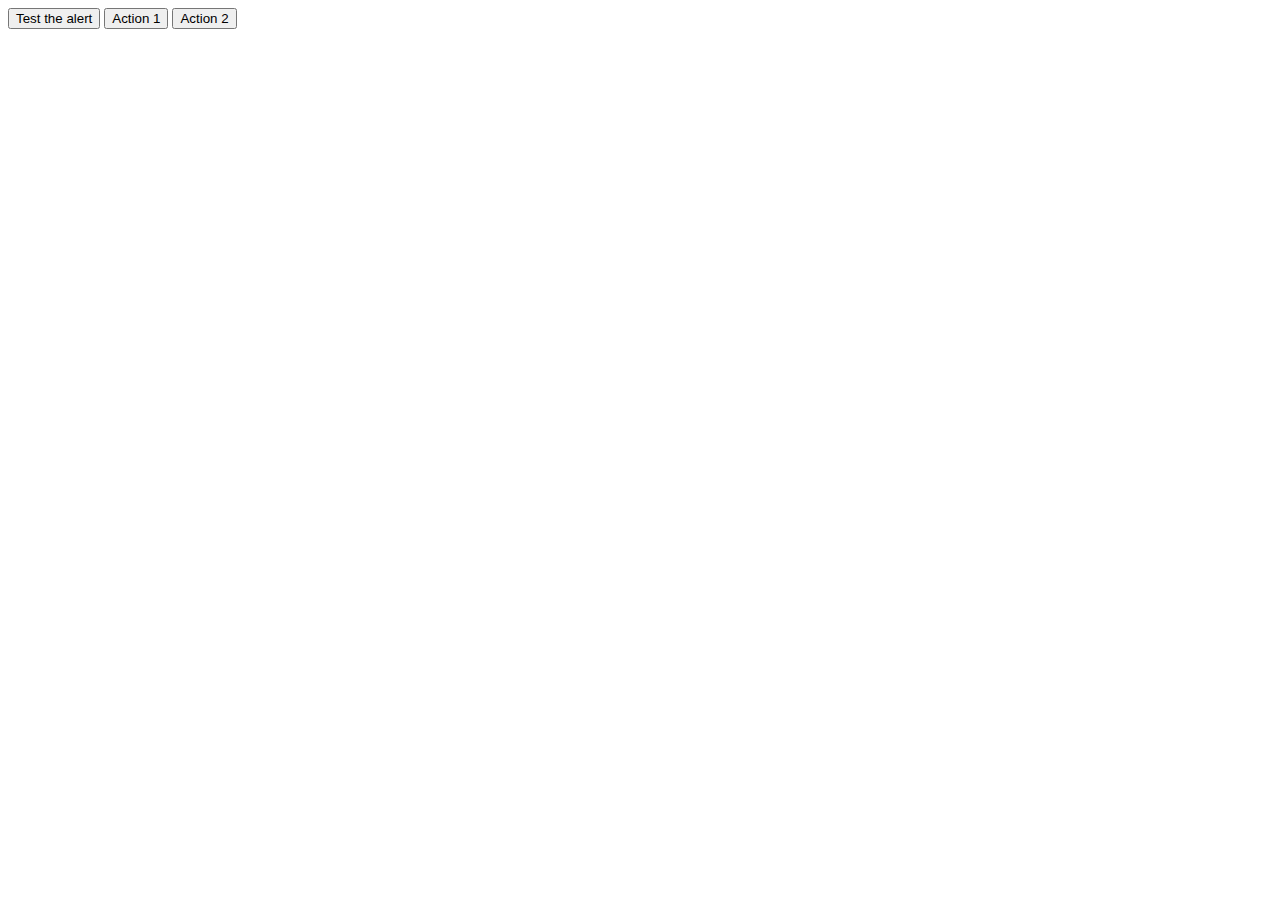
<file: alert/alert.html>
<html>

<head>
    <link href="alert.css" rel="stylesheet">
    <script src="alert.js"></script>

</head>

<body>



    <input type="button" value="Test the alert" onclick="alert('Alert this pages');" />

    <input type="button" value="Action 1" onclick="action1();">
    <input type="button" value="Action 2" onclick="action2();">

    <script>
        function action1() {
            alert("Message from Action 1");
        }

        function action2() {
            alert("Message from Action 2");
        }
    </script>

</body>

</html>
</file>
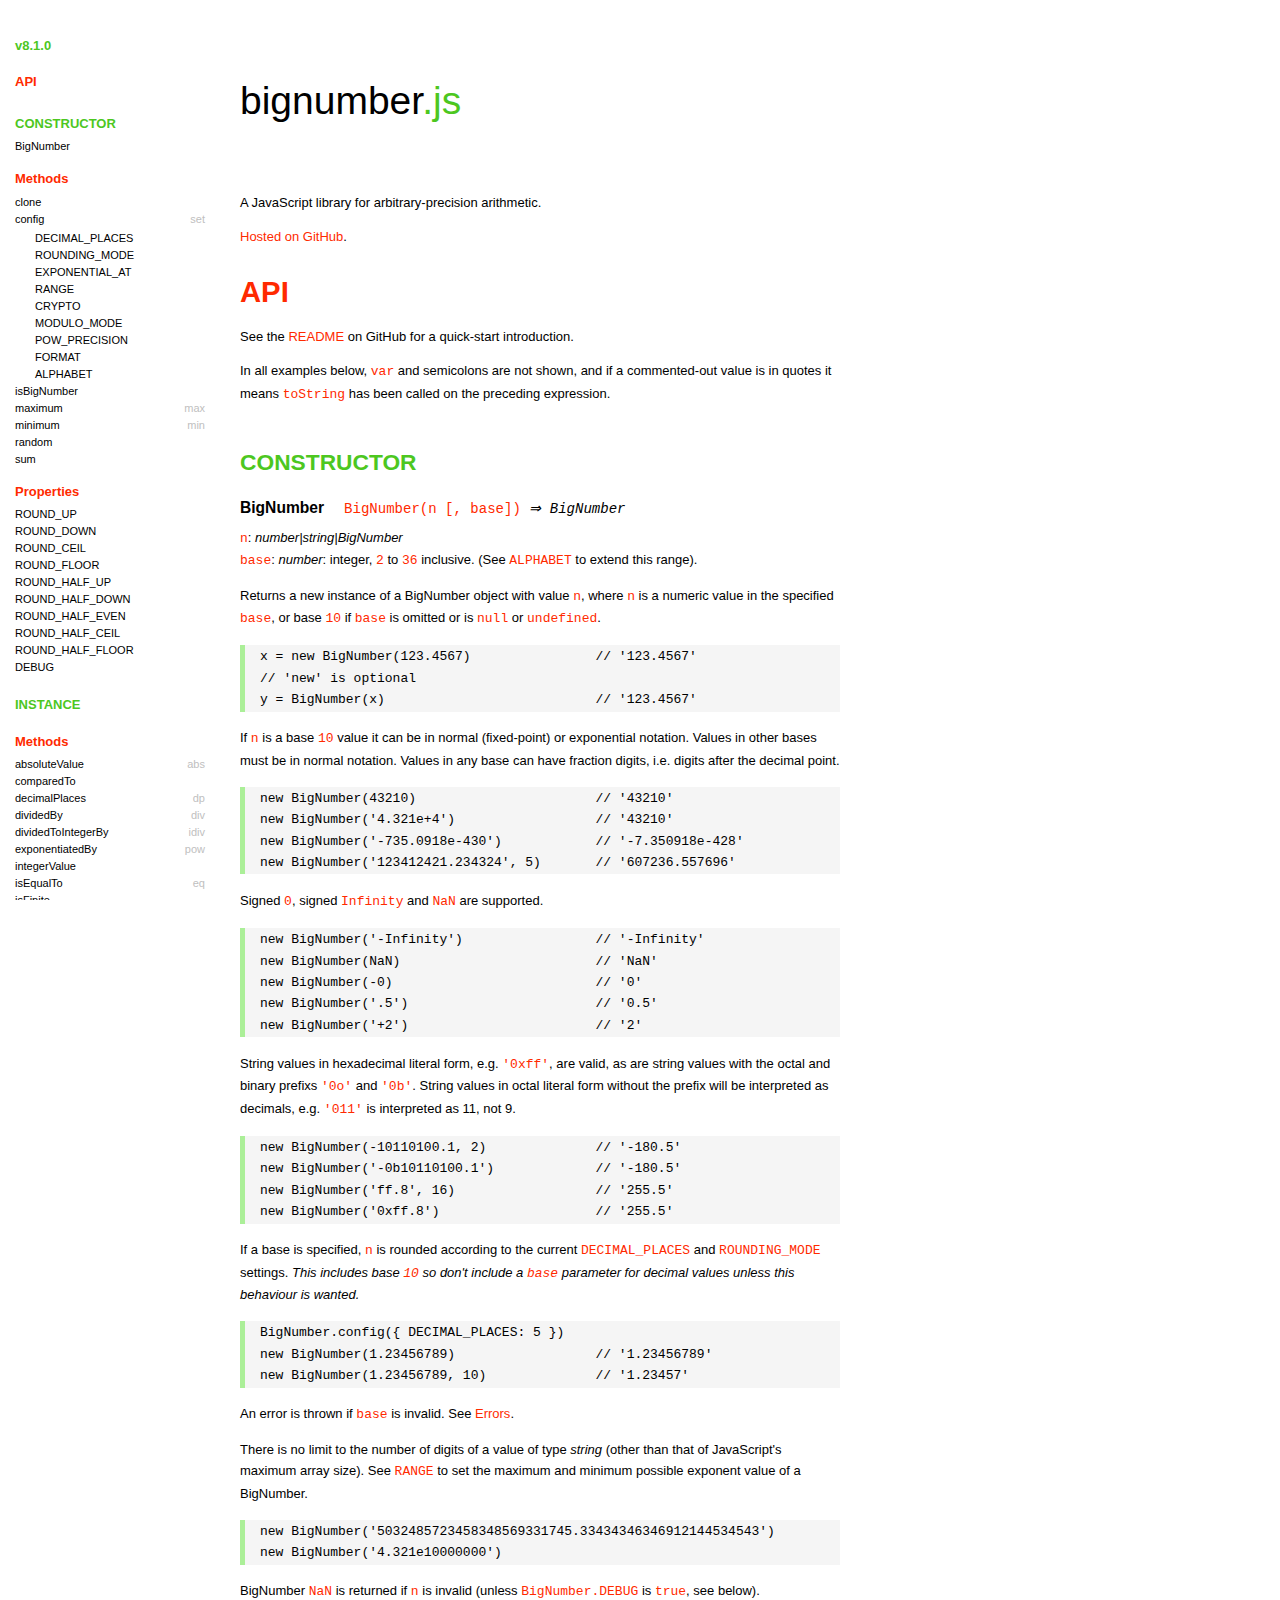
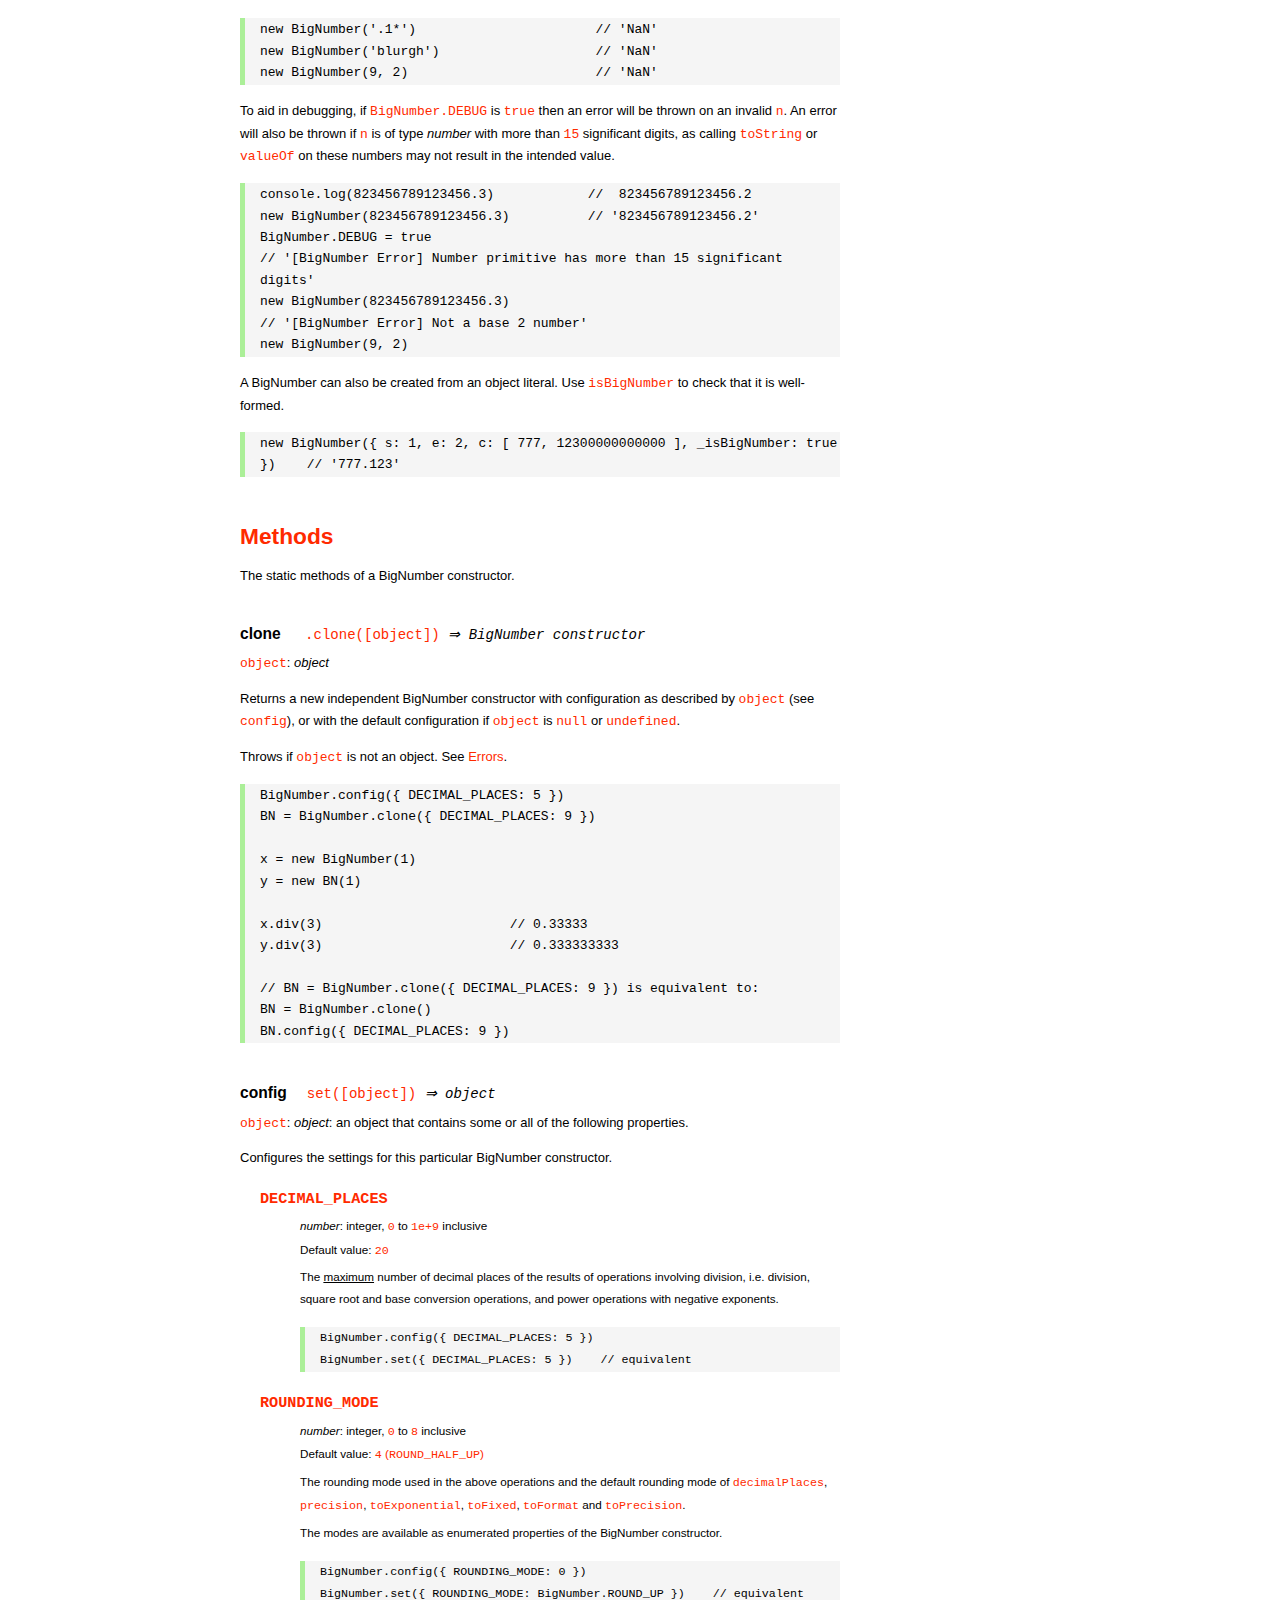
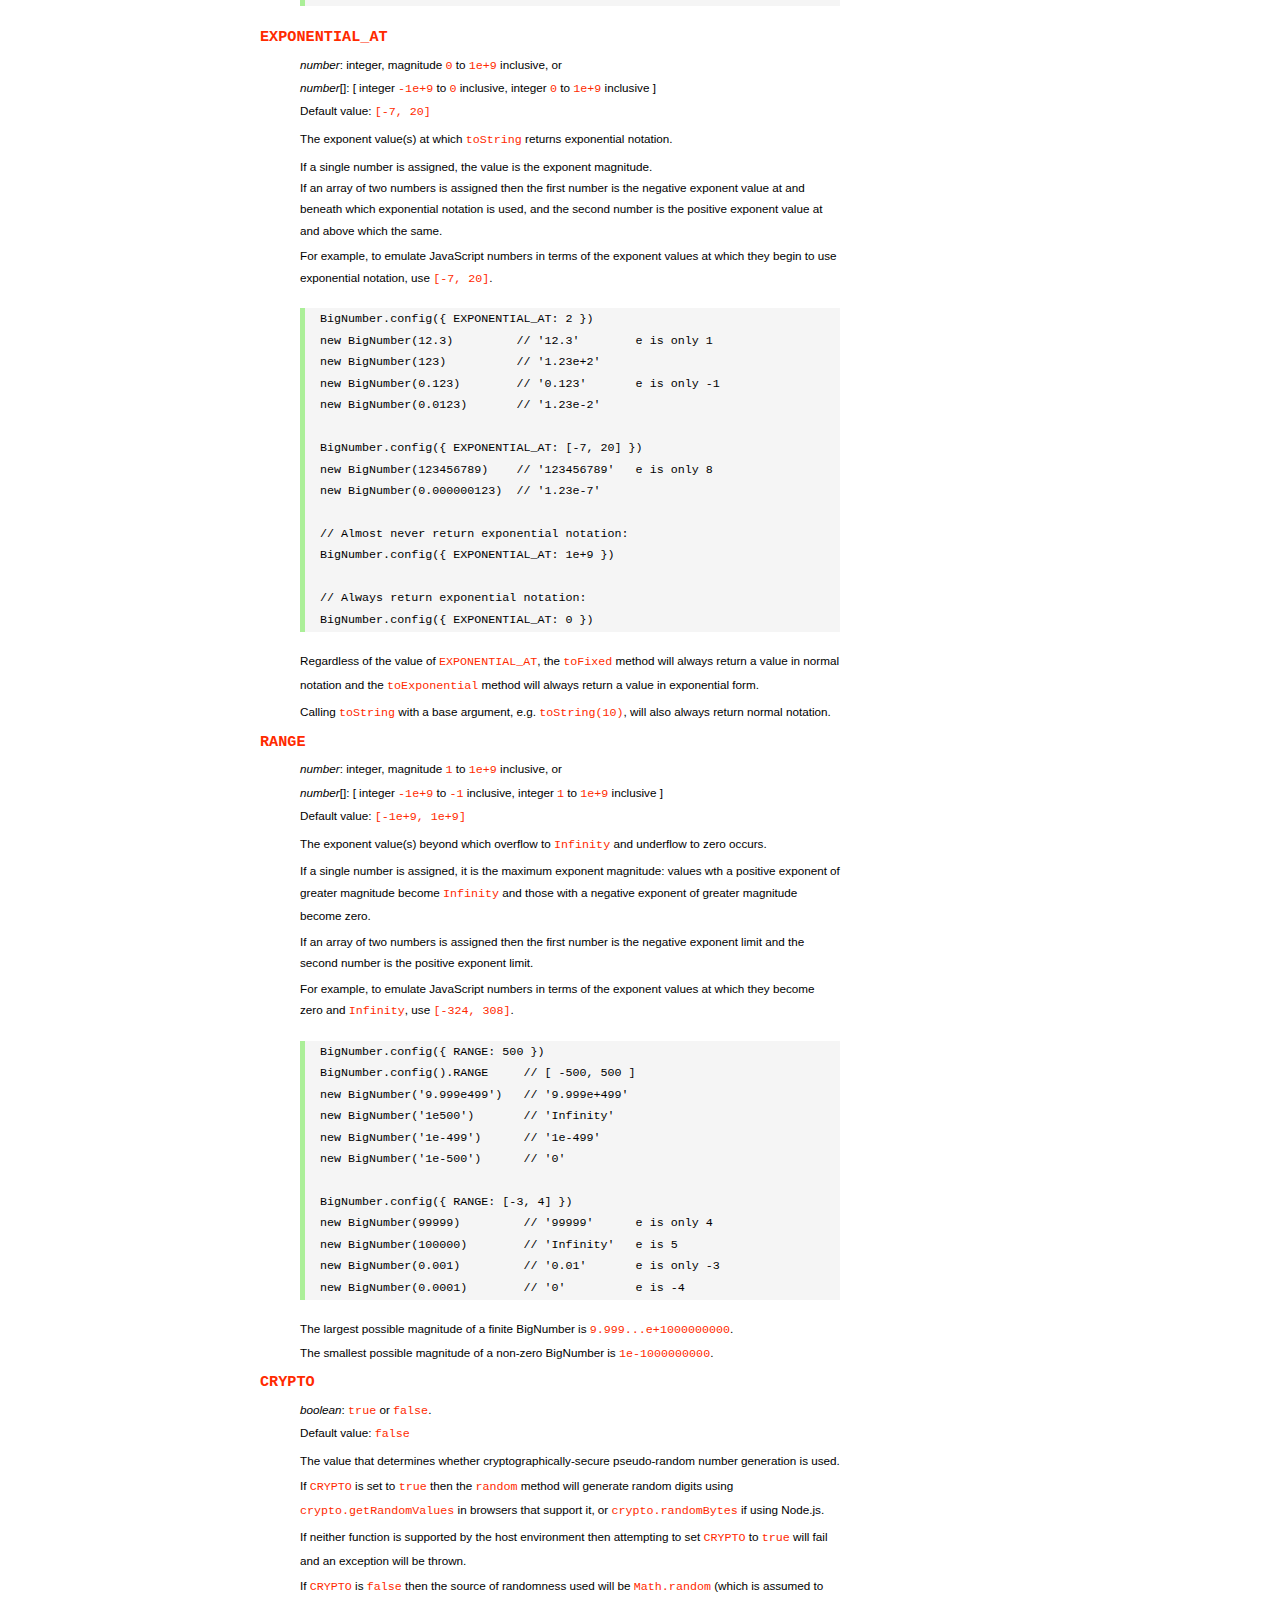
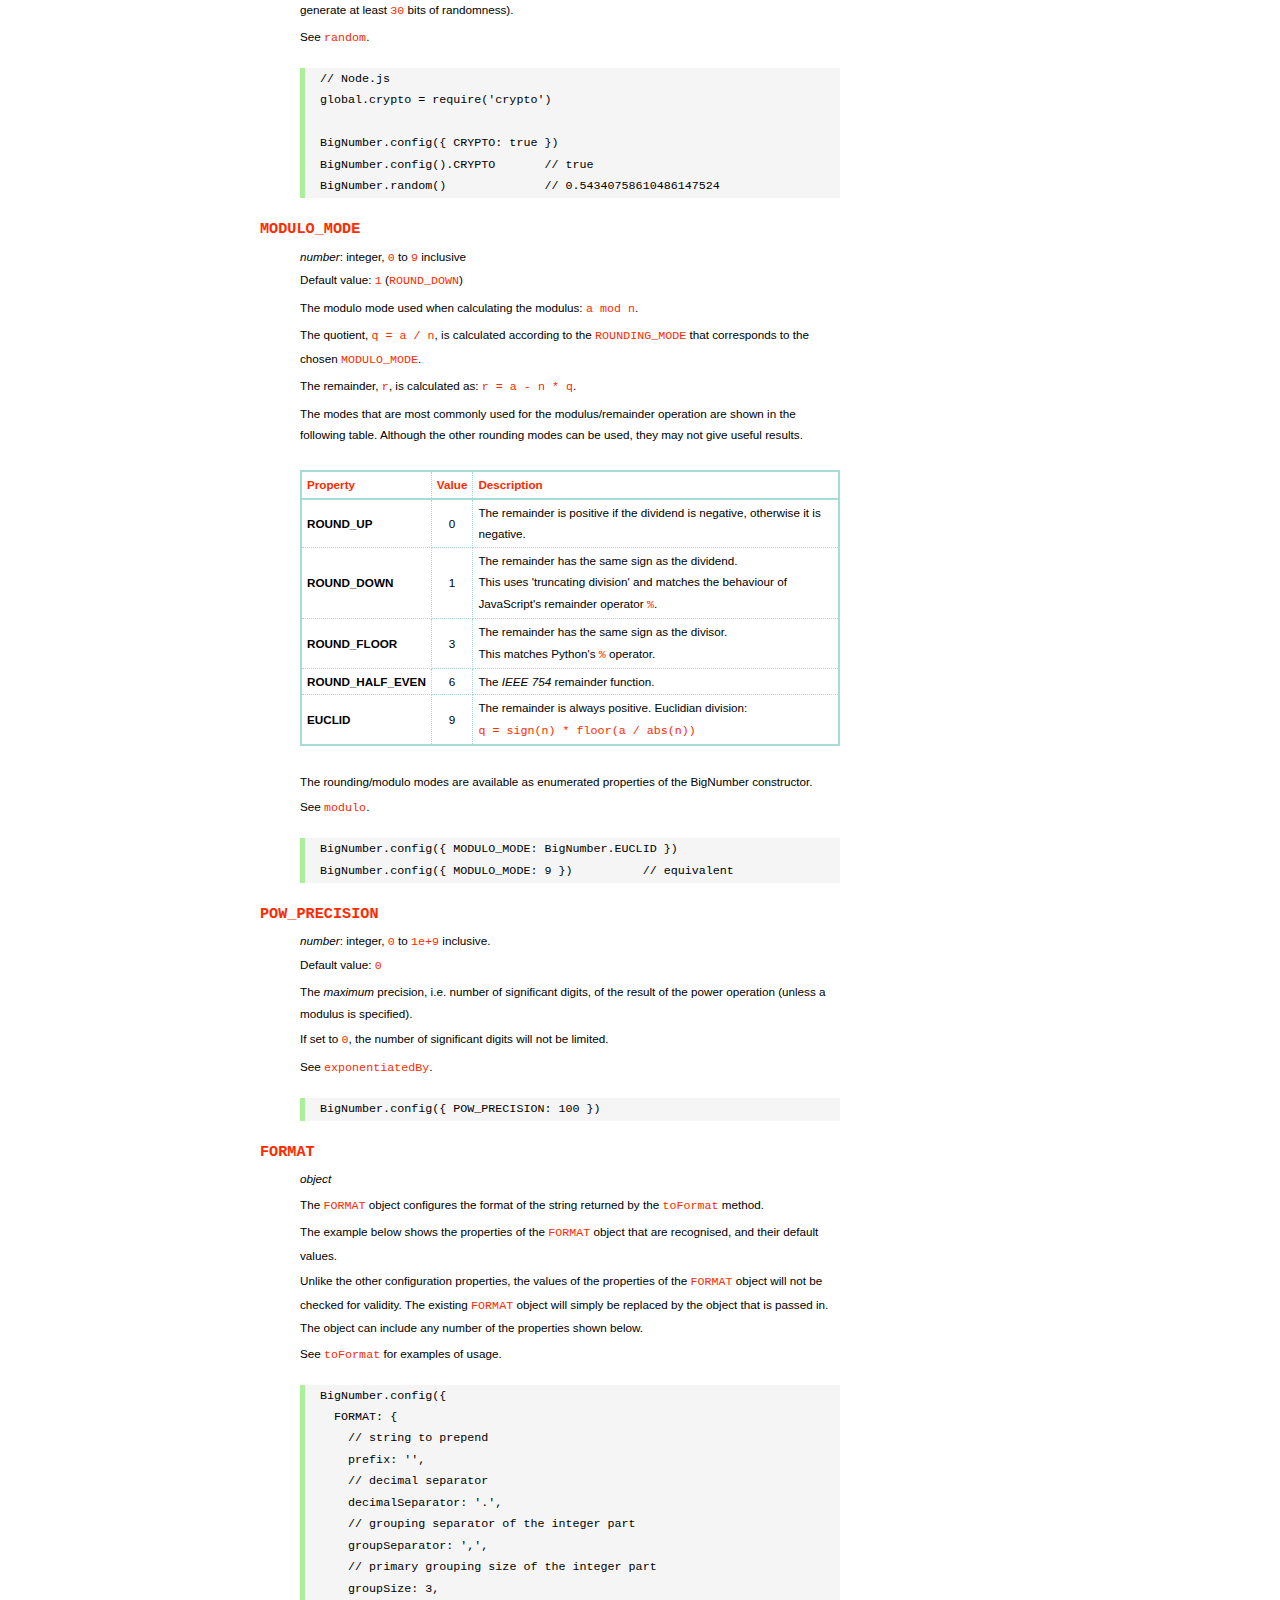
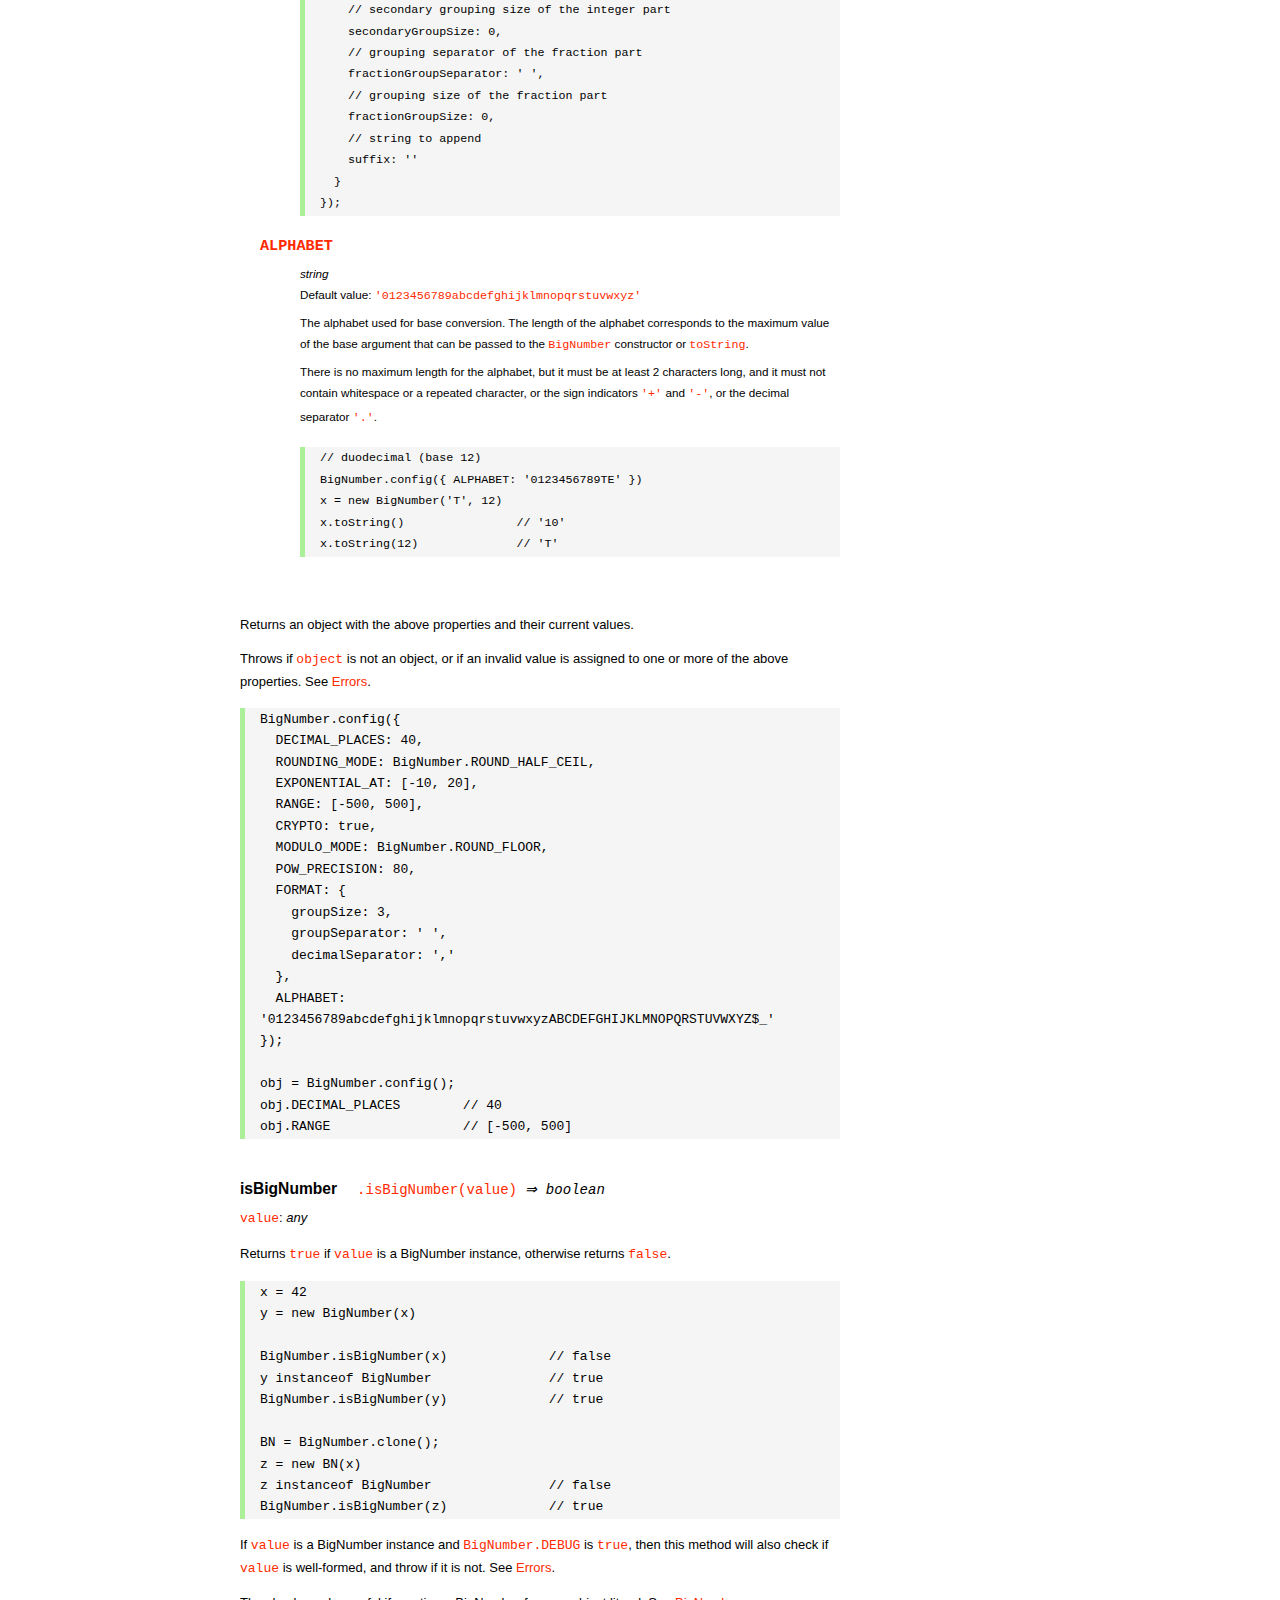
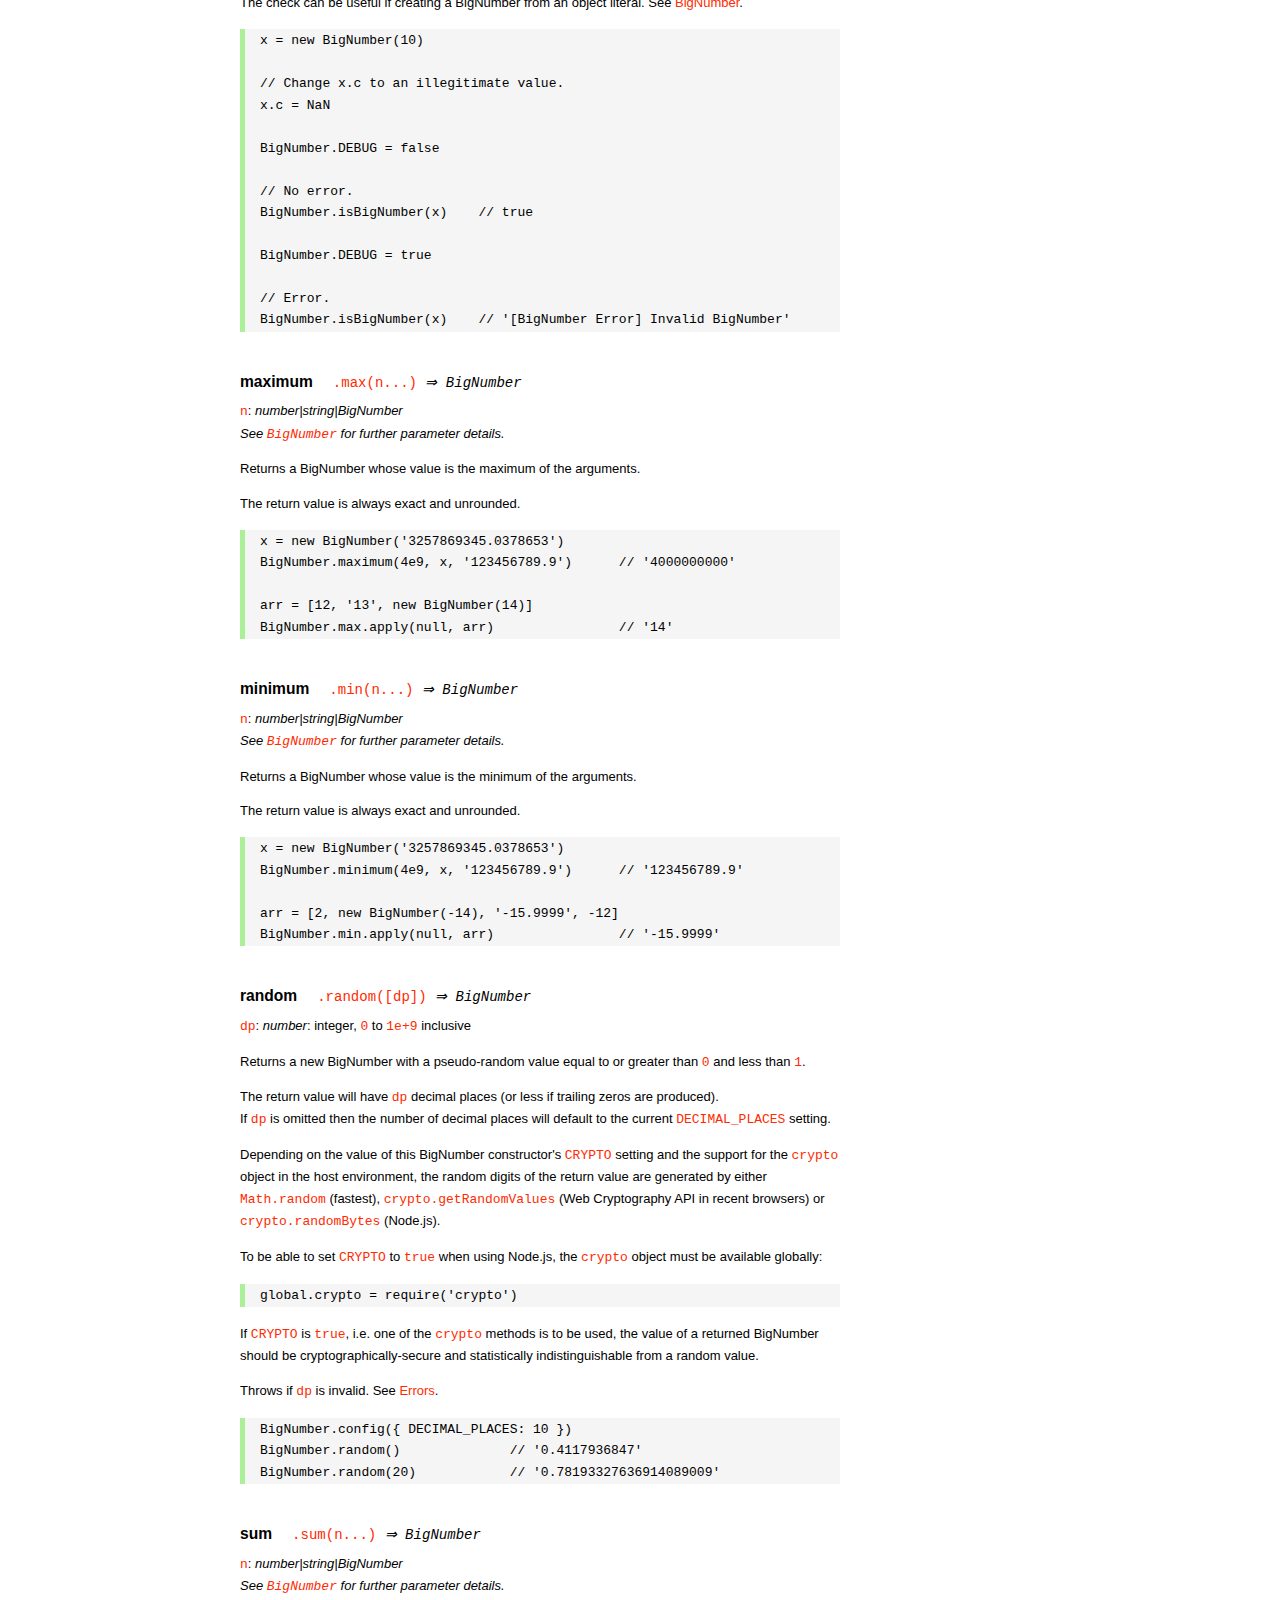
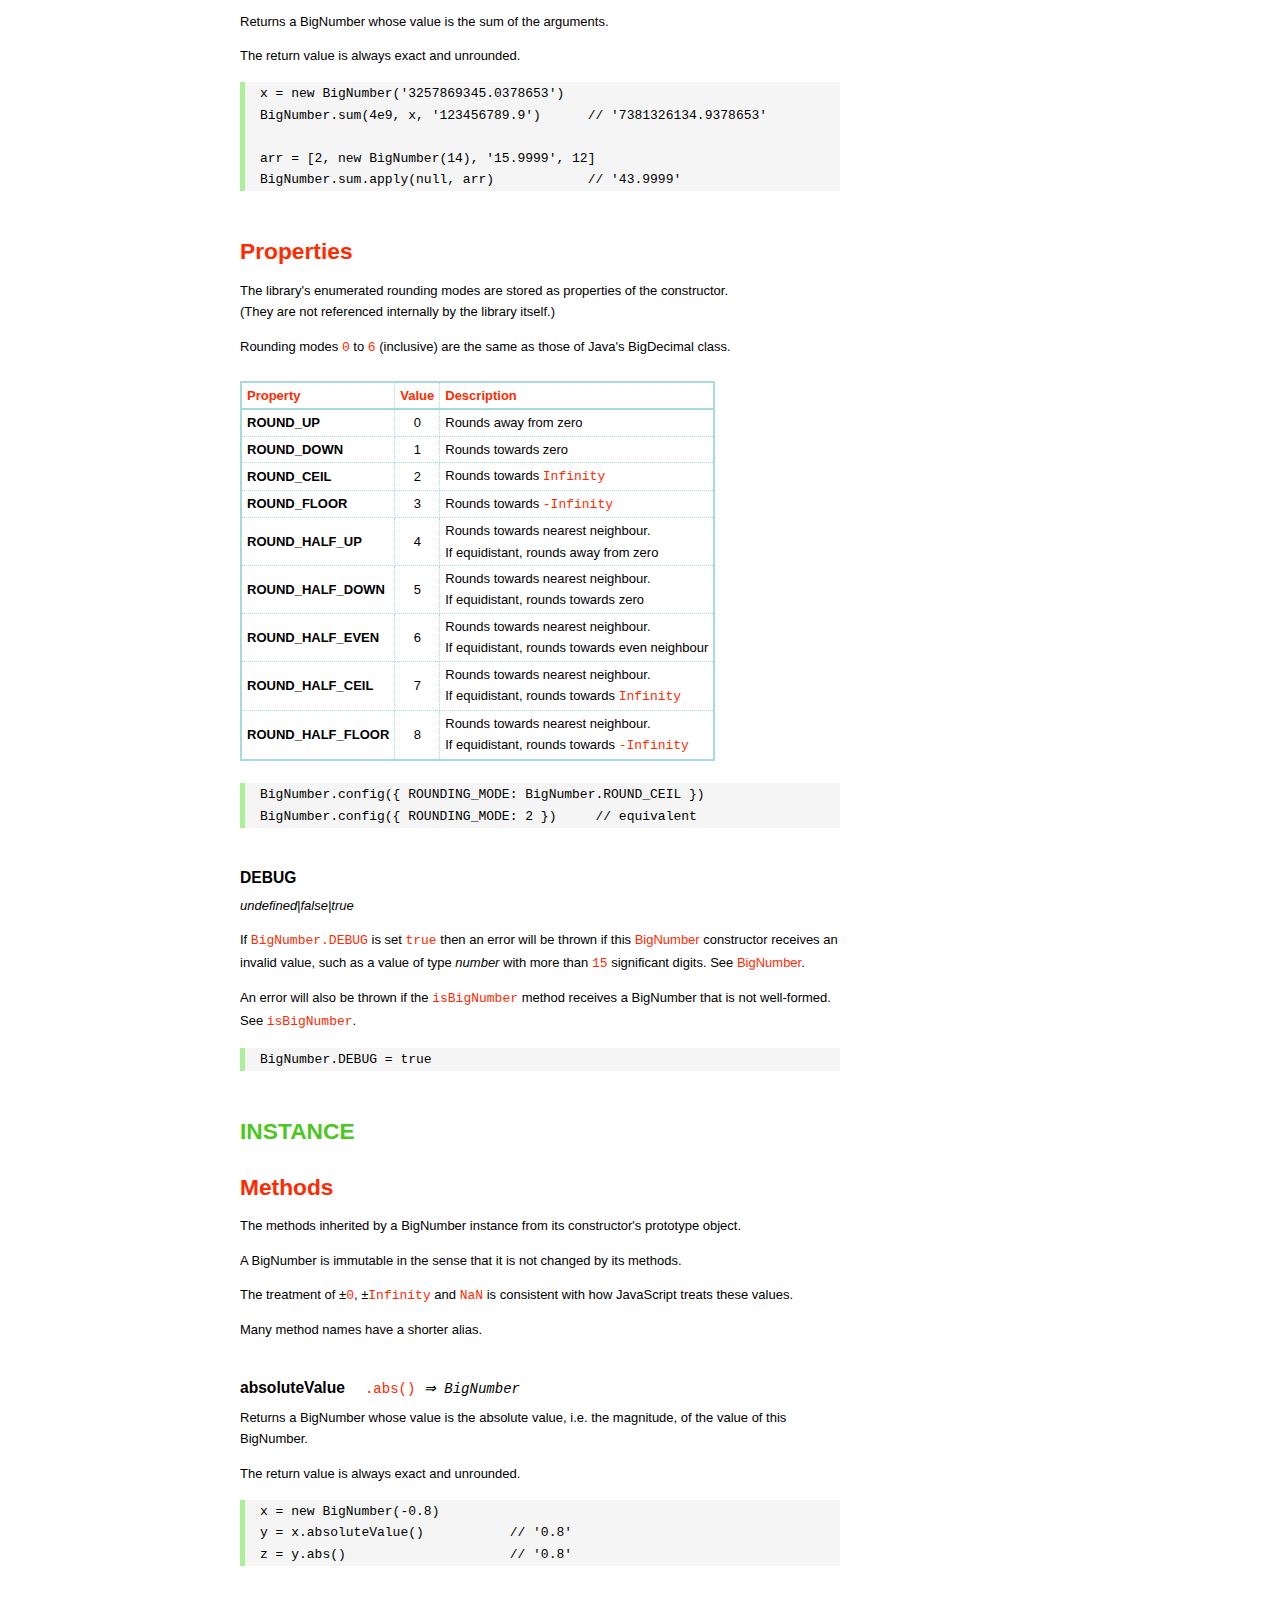
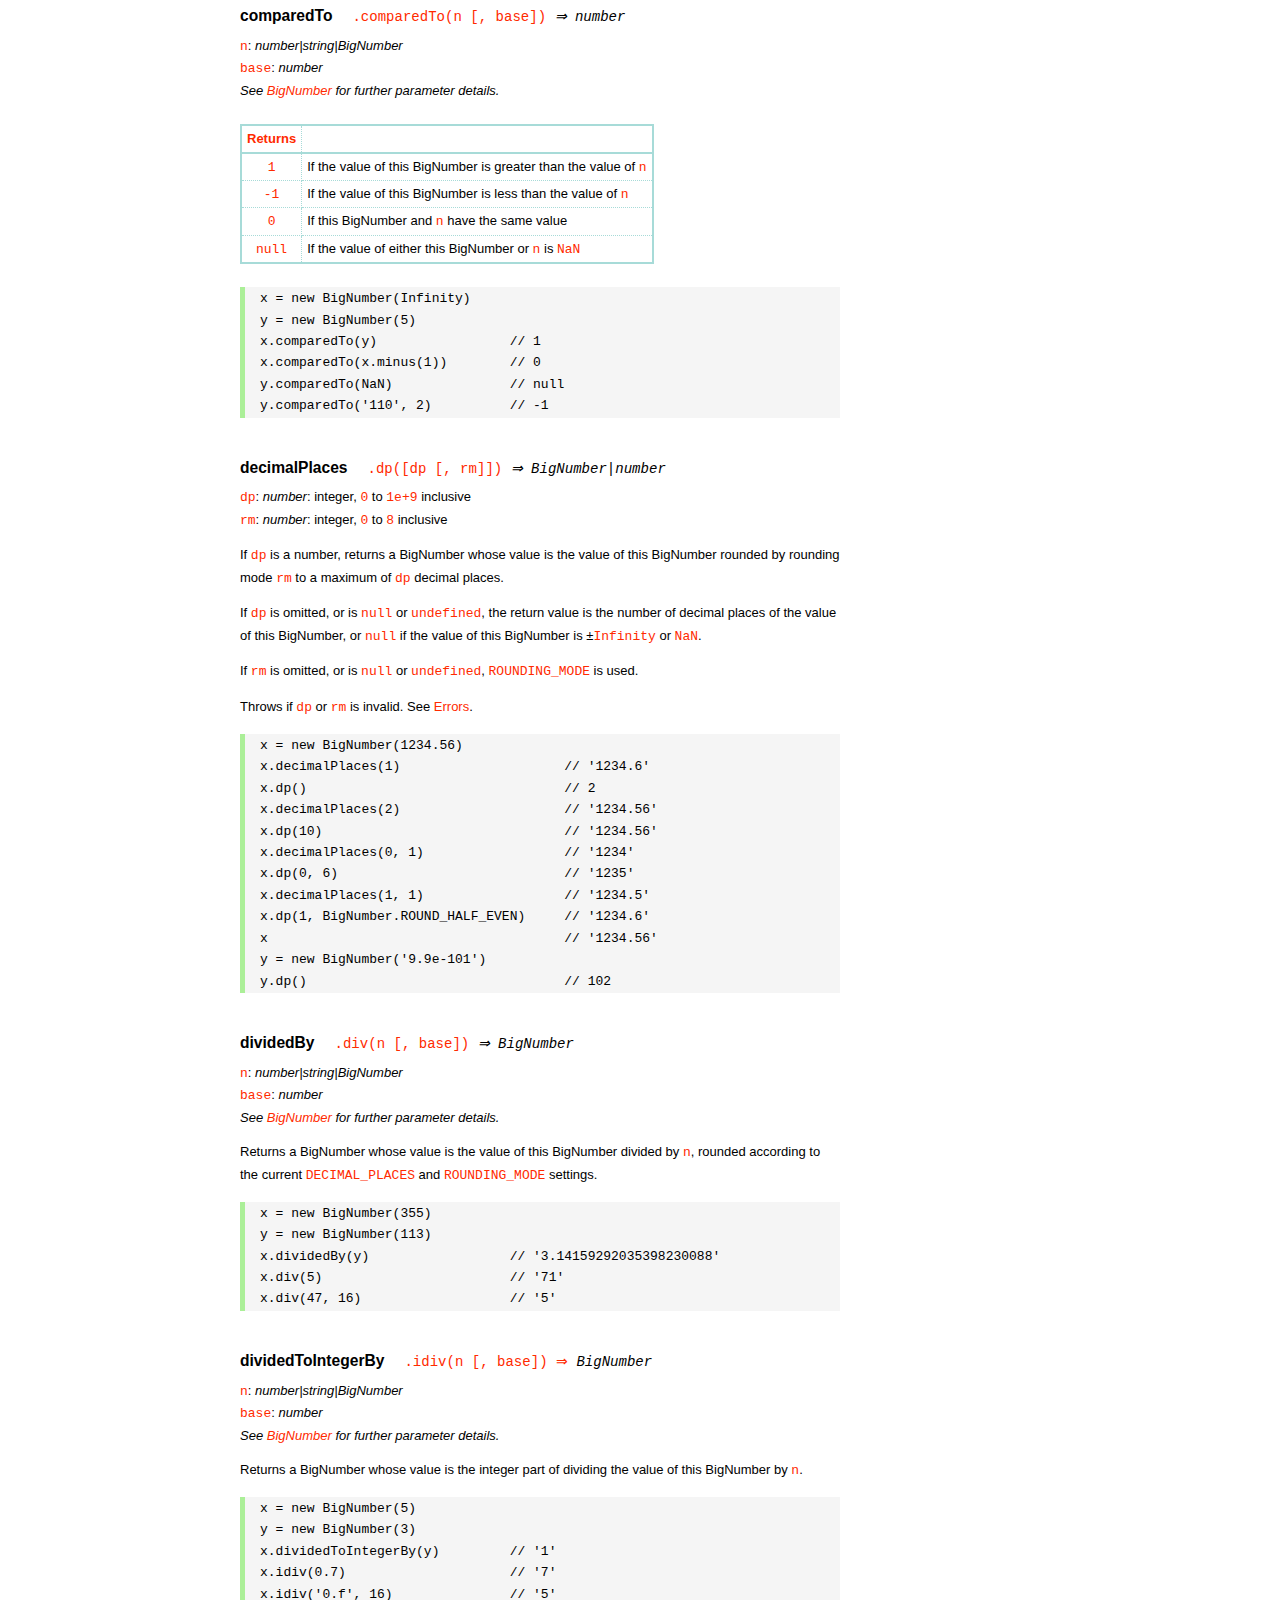
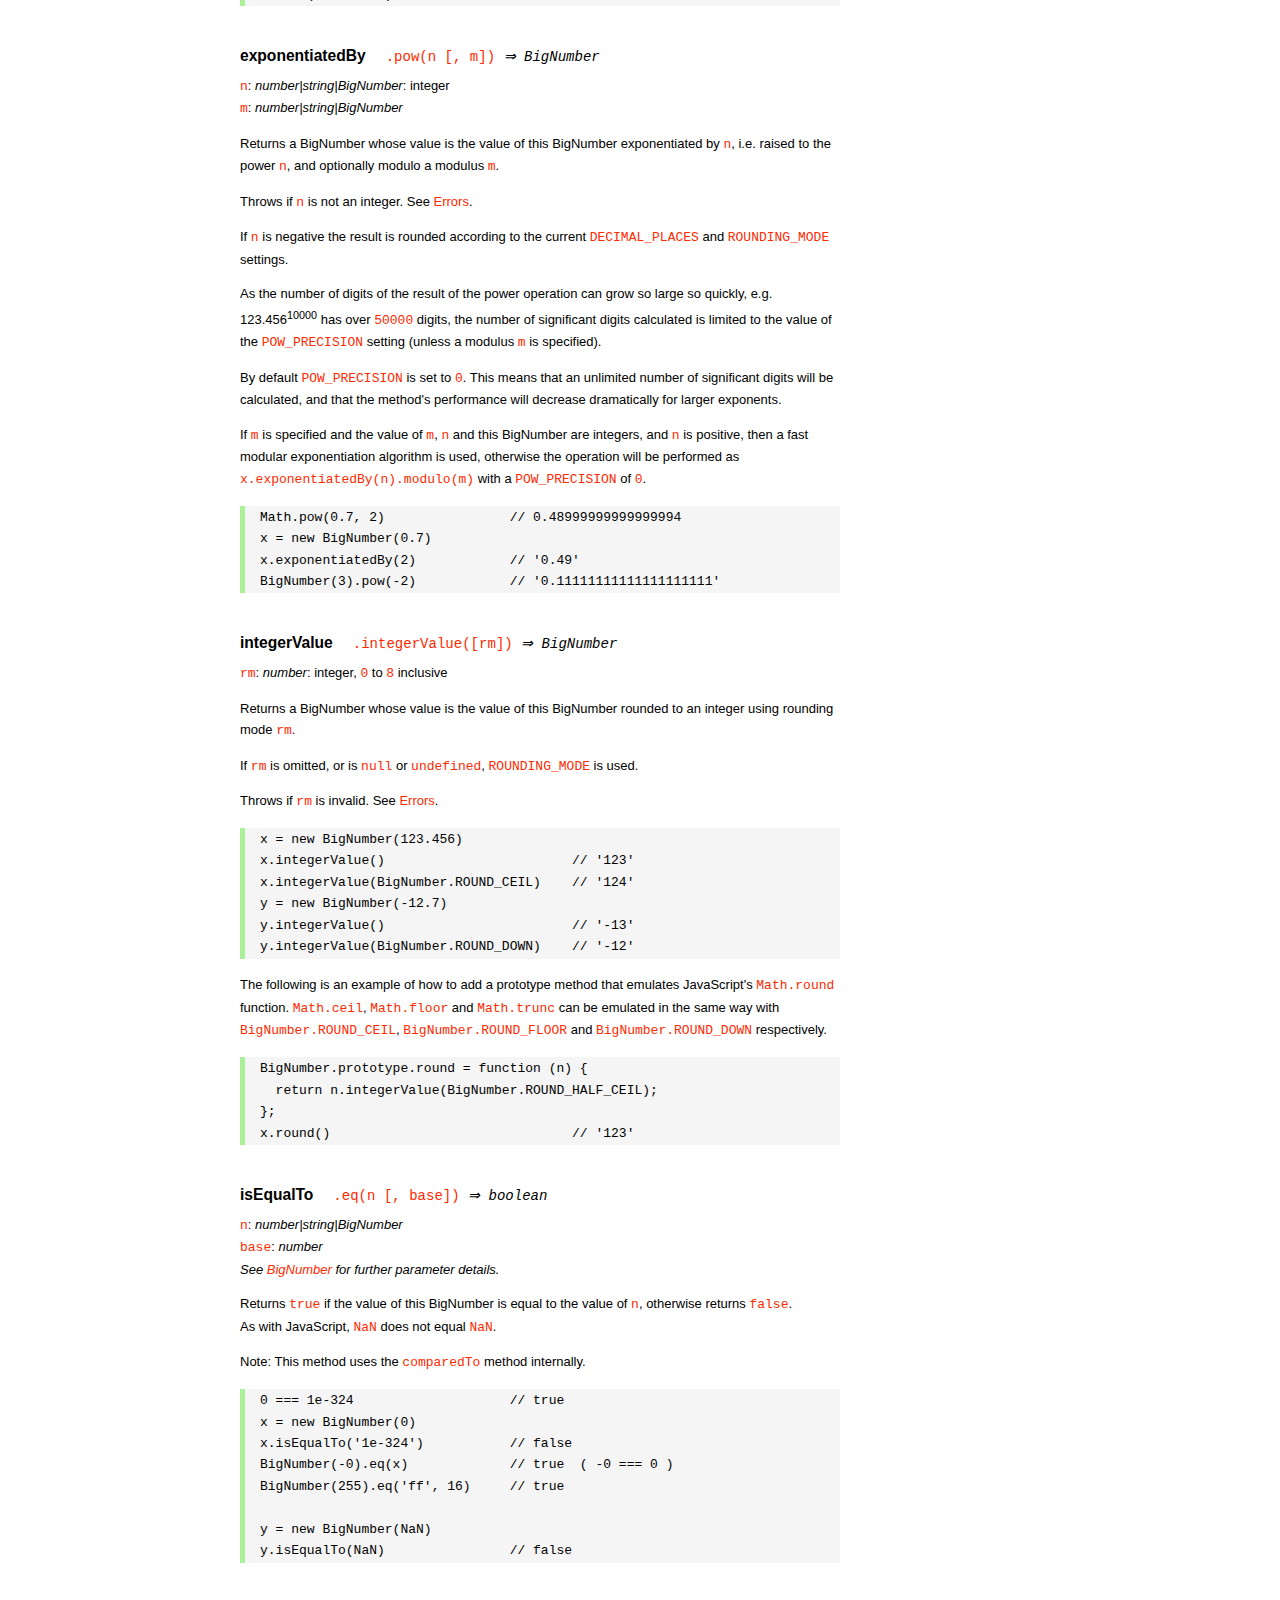
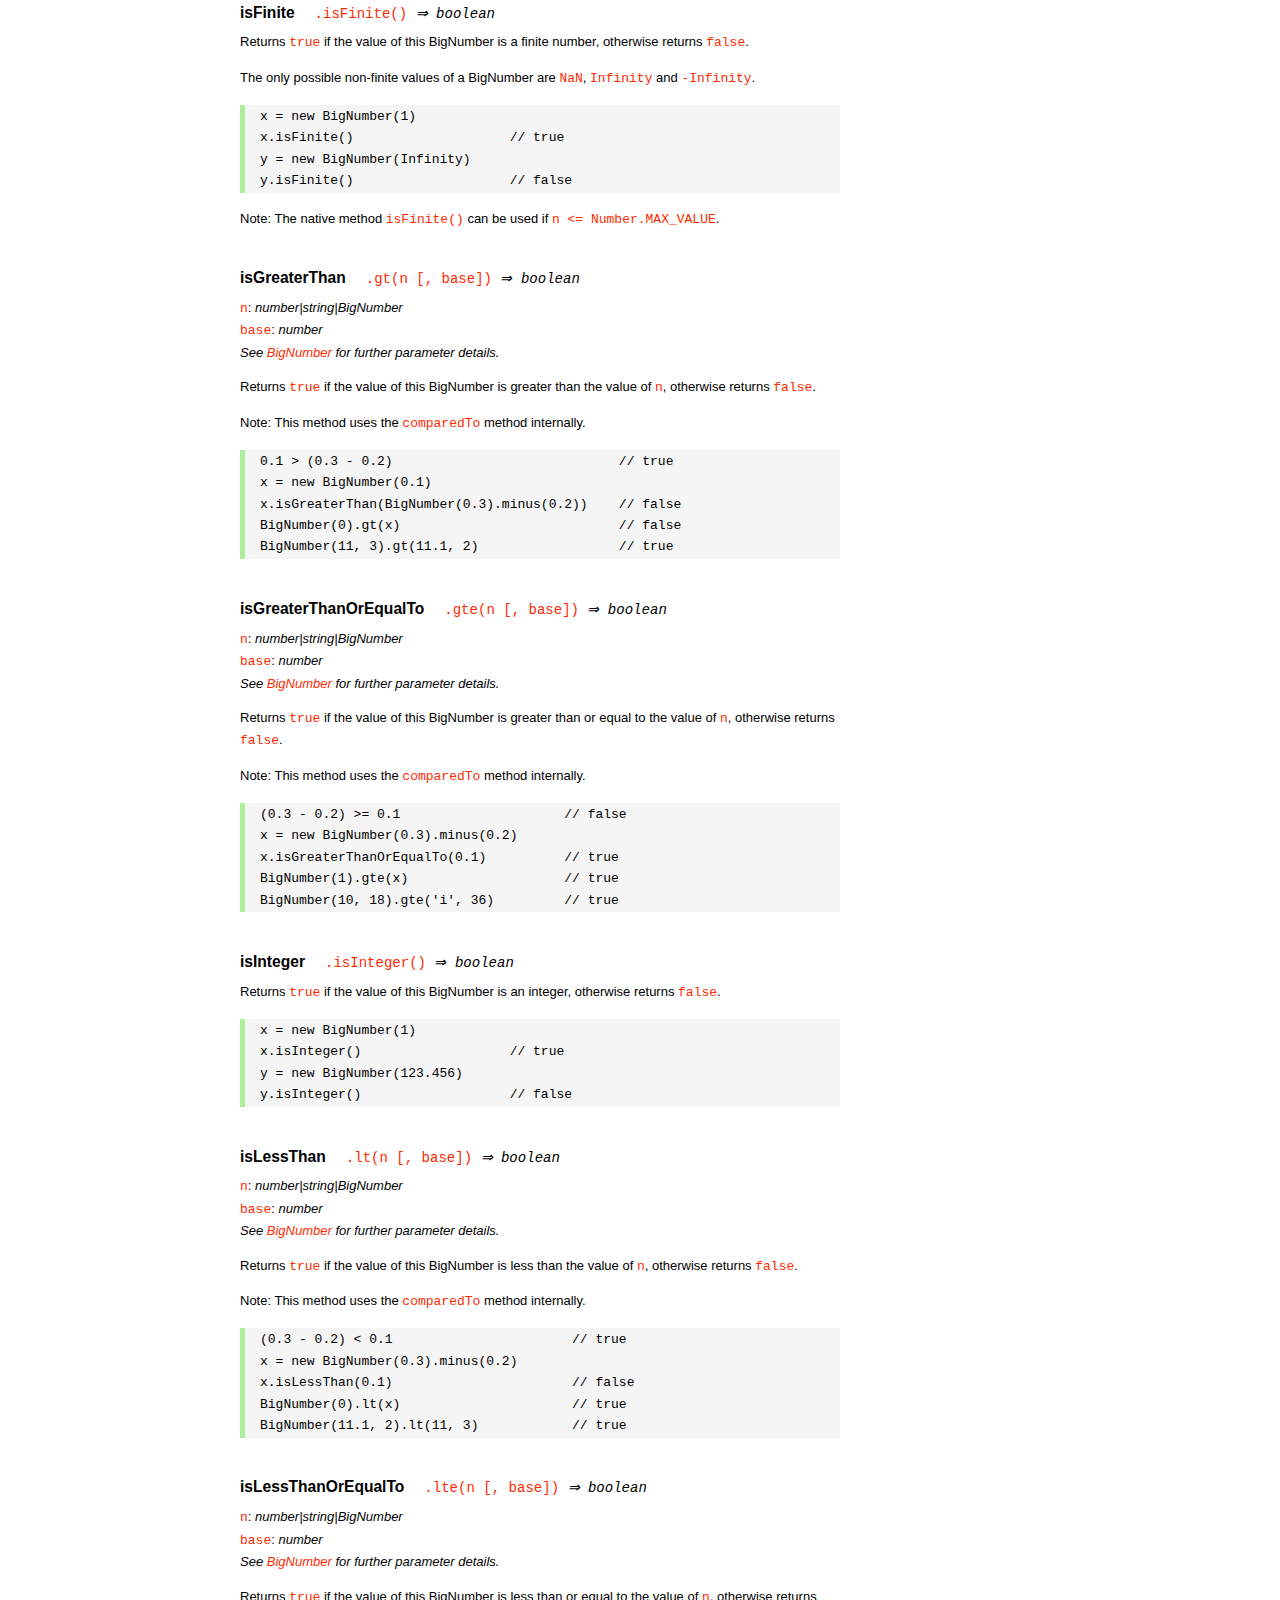
<file: js/node_modules/bignumber.js/doc/API.html>
<!DOCTYPE HTML>
<html>
<head>
<meta charset="utf-8">
<meta http-equiv="X-UA-Compatible" content="IE=edge">
<meta name="Author" content="M Mclaughlin">
<title>bignumber.js API</title>
<style>
html{font-size:100%}
body{background:#fff;font-family:"Helvetica Neue",Helvetica,Arial,sans-serif;font-size:13px;
  line-height:1.65em;min-height:100%;margin:0}
body,i{color:#000}
.nav{background:#fff;position:fixed;top:0;bottom:0;left:0;width:200px;overflow-y:auto;
  padding:15px 0 30px 15px}
div.container{width:600px;margin:50px 0 50px 240px}
p{margin:0 0 1em;width:600px}
pre,ul{margin:1em 0}
h1,h2,h3,h4,h5{margin:0;padding:1.5em 0 0}
h1,h2{padding:.75em 0}
h1{font:400 3em Verdana,sans-serif;color:#000;margin-bottom:1em}
h2{font-size:2.25em;color:#ff2a00}
h3{font-size:1.75em;color:#4dc71f}
h4{font-size:1.75em;color:#ff2a00;padding-bottom:.75em}
h5{font-size:1.2em;margin-bottom:.4em}
h6{font-size:1.1em;margin-bottom:0.8em;padding:0.5em 0}
dd{padding-top:.35em}
dt{padding-top:.5em}
b{font-weight:700}
dt b{font-size:1.3em}
a,a:visited{color:#ff2a00;text-decoration:none}
a:active,a:hover{outline:0;text-decoration:underline}
.nav a,.nav b,.nav a:visited{display:block;color:#ff2a00;font-weight:700; margin-top:15px}
.nav b{color:#4dc71f;margin-top:20px;cursor:default;width:auto}
ul{list-style-type:none;padding:0 0 0 20px}
.nav ul{line-height:14px;padding-left:0;margin:5px 0 0}
.nav ul a,.nav ul a:visited,span{display:inline;color:#000;font-family:Verdana,Geneva,sans-serif;
  font-size:11px;font-weight:400;margin:0}
.inset,ul.inset{margin-left:20px}
.inset{font-size:.9em}
.nav li{width:auto;margin:0 0 3px}
.alias{font-style:italic;margin-left:20px}
table{border-collapse:collapse;border-spacing:0;border:2px solid #a7dbd8;margin:1.75em 0;padding:0}
td,th{text-align:left;margin:0;padding:2px 5px;border:1px dotted #a7dbd8}
th{border-top:2px solid #a7dbd8;border-bottom:2px solid #a7dbd8;color:#ff2a00}
code,pre{font-family:Consolas, monaco, monospace;font-weight:400}
pre{background:#f5f5f5;white-space:pre-wrap;word-wrap:break-word;border-left:5px solid #abef98;
  padding:1px 0 1px 15px;margin:1.2em 0}
code,.nav-title{color:#ff2a00}
.end{margin-bottom:25px}
.centre{text-align:center}
.error-table{font-size:13px;width:100%}
#faq{margin:3em 0 0}
li span{float:right;margin-right:10px;color:#c0c0c0}
#js{font:inherit;color:#4dc71f}
</style>
</head>
<body>

  <div class="nav">

    <b>v8.1.0</b>

	<a class='nav-title' href="#">API</a>

    <b> CONSTRUCTOR </b>
    <ul>
      <li><a href="#bignumber">BigNumber</a></li>
    </ul>

    <a href="#methods">Methods</a>
    <ul>
      <li><a href="#clone">clone</a></li>
      <li><a href="#config" >config</a><span>set</span></li>
      <li>
        <ul class="inset">
          <li><a href="#decimal-places">DECIMAL_PLACES</a></li>
          <li><a href="#rounding-mode" >ROUNDING_MODE</a></li>
          <li><a href="#exponential-at">EXPONENTIAL_AT</a></li>
          <li><a href="#range"         >RANGE</a></li>
          <li><a href="#crypto"        >CRYPTO</a></li>
          <li><a href="#modulo-mode"   >MODULO_MODE</a></li>
          <li><a href="#pow-precision" >POW_PRECISION</a></li>
          <li><a href="#format"        >FORMAT</a></li>
          <li><a href="#alphabet"      >ALPHABET</a></li>
        </ul>
      </li>
      <li><a href="#isBigNumber">isBigNumber</a></li>
      <li><a href="#max"        >maximum</a><span>max</span></li>
      <li><a href="#min"        >minimum</a><span>min</span></li>
      <li><a href="#random"     >random</a></li>
      <li><a href="#sum"        >sum</a></li>
    </ul>

    <a href="#constructor-properties">Properties</a>
    <ul>
      <li><a href="#round-up"        >ROUND_UP</a></li>
      <li><a href="#round-down"      >ROUND_DOWN</a></li>
      <li><a href="#round-ceil"      >ROUND_CEIL</a></li>
      <li><a href="#round-floor"     >ROUND_FLOOR</a></li>
      <li><a href="#round-half-up"   >ROUND_HALF_UP</a></li>
      <li><a href="#round-half-down" >ROUND_HALF_DOWN</a></li>
      <li><a href="#round-half-even" >ROUND_HALF_EVEN</a></li>
      <li><a href="#round-half-ceil" >ROUND_HALF_CEIL</a></li>
      <li><a href="#round-half-floor">ROUND_HALF_FLOOR</a></li>
      <li><a href="#debug"           >DEBUG</a></li>
    </ul>

    <b> INSTANCE </b>

    <a href="#prototype-methods">Methods</a>
    <ul>
      <li><a href="#abs"    >absoluteValue         </a><span>abs</span>  </li>
      <li><a href="#cmp"    >comparedTo            </a>                  </li>
      <li><a href="#dp"     >decimalPlaces         </a><span>dp</span>   </li>
      <li><a href="#div"    >dividedBy             </a><span>div</span>  </li>
      <li><a href="#divInt" >dividedToIntegerBy    </a><span>idiv</span> </li>
      <li><a href="#pow"    >exponentiatedBy       </a><span>pow</span>  </li>
      <li><a href="#int"    >integerValue          </a>                  </li>
      <li><a href="#eq"     >isEqualTo             </a><span>eq</span>   </li>
      <li><a href="#isF"    >isFinite              </a>                  </li>
      <li><a href="#gt"     >isGreaterThan         </a><span>gt</span>   </li>
      <li><a href="#gte"    >isGreaterThanOrEqualTo</a><span>gte</span>  </li>
      <li><a href="#isInt"  >isInteger             </a>                  </li>
      <li><a href="#lt"     >isLessThan            </a><span>lt</span>   </li>
      <li><a href="#lte"    >isLessThanOrEqualTo   </a><span>lte</span>  </li>
      <li><a href="#isNaN"  >isNaN                 </a>                  </li>
      <li><a href="#isNeg"  >isNegative            </a>                  </li>
      <li><a href="#isPos"  >isPositive            </a>                  </li>
      <li><a href="#isZ"    >isZero                </a>                  </li>
      <li><a href="#minus"  >minus                 </a>                  </li>
      <li><a href="#mod"    >modulo                </a><span>mod</span>  </li>
      <li><a href="#times"  >multipliedBy          </a><span>times</span></li>
      <li><a href="#neg"    >negated               </a>                  </li>
      <li><a href="#plus"   >plus                  </a>                  </li>
      <li><a href="#sd"     >precision             </a><span>sd</span>   </li>
      <li><a href="#shift"  >shiftedBy             </a>                  </li>
      <li><a href="#sqrt"   >squareRoot            </a><span>sqrt</span> </li>
      <li><a href="#toE"    >toExponential         </a>                  </li>
      <li><a href="#toFix"  >toFixed               </a>                  </li>
      <li><a href="#toFor"  >toFormat              </a>                  </li>
      <li><a href="#toFr"   >toFraction            </a>                  </li>
      <li><a href="#toJSON" >toJSON                </a>                  </li>
      <li><a href="#toN"    >toNumber              </a>                  </li>
      <li><a href="#toP"    >toPrecision           </a>                  </li>
      <li><a href="#toS"    >toString              </a>                  </li>
      <li><a href="#valueOf">valueOf               </a>                  </li>
    </ul>

    <a href="#instance-properties">Properties</a>
    <ul>
      <li><a href="#coefficient">c: coefficient</a></li>
      <li><a href="#exponent"   >e: exponent</a></li>
      <li><a href="#sign"       >s: sign</a></li>
    </ul>

    <a href="#zero-nan-infinity">Zero, NaN &amp; Infinity</a>
    <a href="#Errors">Errors</a>
    <a href="#type-coercion">Type coercion</a>
    <a class='end' href="#faq">FAQ</a>

  </div>

  <div class="container">

    <h1>bignumber<span id='js'>.js</span></h1>

    <p>A JavaScript library for arbitrary-precision arithmetic.</p>
    <p><a href="https://github.com/MikeMcl/bignumber.js">Hosted on GitHub</a>. </p>

    <h2>API</h2>

    <p>
      See the <a href='https://github.com/MikeMcl/bignumber.js'>README</a> on GitHub for a
      quick-start introduction.
    </p>
    <p>
      In all examples below, <code>var</code> and semicolons are not shown, and if a commented-out
      value is in quotes it means <code>toString</code> has been called on the preceding expression.
    </p>


    <h3>CONSTRUCTOR</h3>


    <h5 id="bignumber">
      BigNumber<code class='inset'>BigNumber(n [, base]) <i>&rArr; BigNumber</i></code>
    </h5>
    <p>
      <code>n</code>: <i>number|string|BigNumber</i><br />
      <code>base</code>: <i>number</i>: integer, <code>2</code> to <code>36</code> inclusive. (See
      <a href='#alphabet'><code>ALPHABET</code></a> to extend this range).
    </p>
    <p>
      Returns a new instance of a BigNumber object with value <code>n</code>, where <code>n</code>
      is a numeric value in the specified <code>base</code>, or base <code>10</code> if
      <code>base</code> is omitted or is <code>null</code> or <code>undefined</code>.
    </p>
    <pre>
x = new BigNumber(123.4567)                // '123.4567'
// 'new' is optional
y = BigNumber(x)                           // '123.4567'</pre>
    <p>
      If <code>n</code> is a base <code>10</code> value it can be in normal (fixed-point) or
      exponential notation. Values in other bases must be in normal notation. Values in any base can
      have fraction digits, i.e. digits after the decimal point.
    </p>
    <pre>
new BigNumber(43210)                       // '43210'
new BigNumber('4.321e+4')                  // '43210'
new BigNumber('-735.0918e-430')            // '-7.350918e-428'
new BigNumber('123412421.234324', 5)       // '607236.557696'</pre>
    <p>
      Signed <code>0</code>, signed <code>Infinity</code> and <code>NaN</code> are supported.
    </p>
    <pre>
new BigNumber('-Infinity')                 // '-Infinity'
new BigNumber(NaN)                         // 'NaN'
new BigNumber(-0)                          // '0'
new BigNumber('.5')                        // '0.5'
new BigNumber('+2')                        // '2'</pre>
    <p>
      String values in hexadecimal literal form, e.g. <code>'0xff'</code>, are valid, as are
      string values with the octal and binary prefixs <code>'0o'</code> and <code>'0b'</code>.
      String values in octal literal form without the prefix will be interpreted as
      decimals, e.g. <code>'011'</code> is interpreted as 11, not 9.
    </p>
    <pre>
new BigNumber(-10110100.1, 2)              // '-180.5'
new BigNumber('-0b10110100.1')             // '-180.5'
new BigNumber('ff.8', 16)                  // '255.5'
new BigNumber('0xff.8')                    // '255.5'</pre>
    <p>
      If a base is specified, <code>n</code> is rounded according to the current
      <a href='#decimal-places'><code>DECIMAL_PLACES</code></a> and
      <a href='#rounding-mode'><code>ROUNDING_MODE</code></a> settings. <em>This includes base
      <code>10</code> so don't include a <code>base</code> parameter for decimal values unless
      this behaviour is wanted.</em>
    </p>
    <pre>BigNumber.config({ DECIMAL_PLACES: 5 })
new BigNumber(1.23456789)                  // '1.23456789'
new BigNumber(1.23456789, 10)              // '1.23457'</pre>
    <p>An error is thrown if <code>base</code> is invalid. See <a href='#Errors'>Errors</a>.</p>
    <p>
      There is no limit to the number of digits of a value of type <em>string</em> (other than
      that of JavaScript's maximum array size). See <a href='#range'><code>RANGE</code></a> to set
      the maximum and minimum possible exponent value of a BigNumber.
    </p>
    <pre>
new BigNumber('5032485723458348569331745.33434346346912144534543')
new BigNumber('4.321e10000000')</pre>
    <p>BigNumber <code>NaN</code> is returned if <code>n</code> is invalid
    (unless <code>BigNumber.DEBUG</code> is <code>true</code>, see below).</p>
    <pre>
new BigNumber('.1*')                       // 'NaN'
new BigNumber('blurgh')                    // 'NaN'
new BigNumber(9, 2)                        // 'NaN'</pre>
    <p>
      To aid in debugging, if <code>BigNumber.DEBUG</code> is <code>true</code> then an error will
      be thrown on an invalid <code>n</code>. An error will also be thrown if <code>n</code> is of
      type <em>number</em> with more than <code>15</code> significant digits, as calling
      <code><a href='#toS'>toString</a></code> or <code><a href='#valueOf'>valueOf</a></code> on
      these numbers may not result in the intended value.
    </p>
      <pre>
console.log(823456789123456.3)            //  823456789123456.2
new BigNumber(823456789123456.3)          // '823456789123456.2'
BigNumber.DEBUG = true
// '[BigNumber Error] Number primitive has more than 15 significant digits'
new BigNumber(823456789123456.3)
// '[BigNumber Error] Not a base 2 number'
new BigNumber(9, 2)</pre>
    <p>
      A BigNumber can also be created from an object literal.
      Use <code><a href='#isBigNumber'>isBigNumber</a></code> to check that it is well-formed.
    </p>
    <pre>new BigNumber({ s: 1, e: 2, c: [ 777, 12300000000000 ], _isBigNumber: true })    // '777.123'</pre>




    <h4 id="methods">Methods</h4>
     <p>The static methods of a BigNumber constructor.</p>




    <h5 id="clone">clone
      <code class='inset'>.clone([object]) <i>&rArr; BigNumber constructor</i></code>
    </h5>
    <p><code>object</code>: <i>object</i></p>
    <p>
      Returns a new independent BigNumber constructor with configuration as described by
      <code>object</code> (see <a href='#config'><code>config</code></a>), or with the default
      configuration if <code>object</code> is <code>null</code> or <code>undefined</code>.
    </p>
    <p>
      Throws if <code>object</code> is not an object. See <a href='#Errors'>Errors</a>.
    </p>
    <pre>BigNumber.config({ DECIMAL_PLACES: 5 })
BN = BigNumber.clone({ DECIMAL_PLACES: 9 })

x = new BigNumber(1)
y = new BN(1)

x.div(3)                        // 0.33333
y.div(3)                        // 0.333333333

// BN = BigNumber.clone({ DECIMAL_PLACES: 9 }) is equivalent to:
BN = BigNumber.clone()
BN.config({ DECIMAL_PLACES: 9 })</pre>



    <h5 id="config">config<code class='inset'>set([object]) <i>&rArr; object</i></code></h5>
    <p>
      <code>object</code>: <i>object</i>: an object that contains some or all of the following
      properties.
    </p>
    <p>Configures the settings for this particular BigNumber constructor.</p>

    <dl class='inset'>
      <dt id="decimal-places"><code><b>DECIMAL_PLACES</b></code></dt>
      <dd>
        <i>number</i>: integer, <code>0</code> to <code>1e+9</code> inclusive<br />
        Default value: <code>20</code>
      </dd>
      <dd>
        The <u>maximum</u> number of decimal places of the results of operations involving
        division, i.e. division, square root and base conversion operations, and power
        operations with negative exponents.<br />
      </dd>
      <dd>
      <pre>BigNumber.config({ DECIMAL_PLACES: 5 })
BigNumber.set({ DECIMAL_PLACES: 5 })    // equivalent</pre>
      </dd>



      <dt id="rounding-mode"><code><b>ROUNDING_MODE</b></code></dt>
      <dd>
        <i>number</i>: integer, <code>0</code> to <code>8</code> inclusive<br />
        Default value: <code>4</code> <a href="#round-half-up">(<code>ROUND_HALF_UP</code>)</a>
      </dd>
      <dd>
        The rounding mode used in the above operations and the default rounding mode of
        <a href='#dp'><code>decimalPlaces</code></a>,
        <a href='#sd'><code>precision</code></a>,
        <a href='#toE'><code>toExponential</code></a>,
        <a href='#toFix'><code>toFixed</code></a>,
        <a href='#toFor'><code>toFormat</code></a> and
        <a href='#toP'><code>toPrecision</code></a>.
      </dd>
      <dd>The modes are available as enumerated properties of the BigNumber constructor.</dd>
       <dd>
      <pre>BigNumber.config({ ROUNDING_MODE: 0 })
BigNumber.set({ ROUNDING_MODE: BigNumber.ROUND_UP })    // equivalent</pre>
        </dd>



      <dt id="exponential-at"><code><b>EXPONENTIAL_AT</b></code></dt>
      <dd>
        <i>number</i>: integer, magnitude <code>0</code> to <code>1e+9</code> inclusive, or
        <br />
        <i>number</i>[]: [ integer <code>-1e+9</code> to <code>0</code> inclusive, integer
        <code>0</code> to <code>1e+9</code> inclusive ]<br />
        Default value: <code>[-7, 20]</code>
      </dd>
      <dd>
        The exponent value(s) at which <code>toString</code> returns exponential notation.
      </dd>
      <dd>
        If a single number is assigned, the value is the exponent magnitude.<br />
        If an array of two numbers is assigned then the first number is the negative exponent
        value at and beneath which exponential notation is used, and the second number is the
        positive exponent value at and above which the same.
      </dd>
      <dd>
        For example, to emulate JavaScript numbers in terms of the exponent values at which they
        begin to use exponential notation, use <code>[-7, 20]</code>.
      </dd>
      <dd>
      <pre>BigNumber.config({ EXPONENTIAL_AT: 2 })
new BigNumber(12.3)         // '12.3'        e is only 1
new BigNumber(123)          // '1.23e+2'
new BigNumber(0.123)        // '0.123'       e is only -1
new BigNumber(0.0123)       // '1.23e-2'

BigNumber.config({ EXPONENTIAL_AT: [-7, 20] })
new BigNumber(123456789)    // '123456789'   e is only 8
new BigNumber(0.000000123)  // '1.23e-7'

// Almost never return exponential notation:
BigNumber.config({ EXPONENTIAL_AT: 1e+9 })

// Always return exponential notation:
BigNumber.config({ EXPONENTIAL_AT: 0 })</pre>
      </dd>
      <dd>
        Regardless of the value of <code>EXPONENTIAL_AT</code>, the <code>toFixed</code> method
        will always return a value in normal notation and the <code>toExponential</code> method
        will always return a value in exponential form.
      </dd>
      <dd>
        Calling <code>toString</code> with a base argument, e.g. <code>toString(10)</code>, will
        also always return normal notation.
      </dd>



      <dt id="range"><code><b>RANGE</b></code></dt>
      <dd>
        <i>number</i>: integer, magnitude <code>1</code> to <code>1e+9</code> inclusive, or
        <br />
        <i>number</i>[]: [ integer <code>-1e+9</code> to <code>-1</code> inclusive, integer
        <code>1</code> to <code>1e+9</code> inclusive ]<br />
        Default value: <code>[-1e+9, 1e+9]</code>
      </dd>
      <dd>
        The exponent value(s) beyond which overflow to <code>Infinity</code> and underflow to
        zero occurs.
      </dd>
      <dd>
        If a single number is assigned, it is the maximum exponent magnitude: values wth a
        positive exponent of greater magnitude become <code>Infinity</code> and those with a
        negative exponent of greater magnitude become zero.
      <dd>
        If an array of two numbers is assigned then the first number is the negative exponent
        limit and the second number is the positive exponent limit.
      </dd>
      <dd>
        For example, to emulate JavaScript numbers in terms of the exponent values at which they
        become zero and <code>Infinity</code>, use <code>[-324, 308]</code>.
      </dd>
      <dd>
      <pre>BigNumber.config({ RANGE: 500 })
BigNumber.config().RANGE     // [ -500, 500 ]
new BigNumber('9.999e499')   // '9.999e+499'
new BigNumber('1e500')       // 'Infinity'
new BigNumber('1e-499')      // '1e-499'
new BigNumber('1e-500')      // '0'

BigNumber.config({ RANGE: [-3, 4] })
new BigNumber(99999)         // '99999'      e is only 4
new BigNumber(100000)        // 'Infinity'   e is 5
new BigNumber(0.001)         // '0.01'       e is only -3
new BigNumber(0.0001)        // '0'          e is -4</pre>
      </dd>
      <dd>
        The largest possible magnitude of a finite BigNumber is
        <code>9.999...e+1000000000</code>.<br />
        The smallest possible magnitude of a non-zero BigNumber is <code>1e-1000000000</code>.
      </dd>



      <dt id="crypto"><code><b>CRYPTO</b></code></dt>
      <dd>
        <i>boolean</i>: <code>true</code> or <code>false</code>.<br />
        Default value: <code>false</code>
      </dd>
      <dd>
        The value that determines whether cryptographically-secure pseudo-random number
        generation is used.
      </dd>
      <dd>
        If <code>CRYPTO</code> is set to <code>true</code> then the
        <a href='#random'><code>random</code></a> method will generate random digits using
        <code>crypto.getRandomValues</code> in browsers that support it, or
        <code>crypto.randomBytes</code> if using Node.js.
      </dd>
      <dd>
        If neither function is supported by the host environment then attempting to set
        <code>CRYPTO</code> to <code>true</code> will fail and an exception will be thrown.
      </dd>
      <dd>
        If <code>CRYPTO</code> is <code>false</code> then the source of randomness used will be
        <code>Math.random</code> (which is assumed to generate at least <code>30</code> bits of
        randomness).
      </dd>
      <dd>See <a href='#random'><code>random</code></a>.</dd>
      <dd>
      <pre>
// Node.js
global.crypto = require('crypto')

BigNumber.config({ CRYPTO: true })
BigNumber.config().CRYPTO       // true
BigNumber.random()              // 0.54340758610486147524</pre>
      </dd>



      <dt id="modulo-mode"><code><b>MODULO_MODE</b></code></dt>
      <dd>
        <i>number</i>: integer, <code>0</code> to <code>9</code> inclusive<br />
        Default value: <code>1</code> (<a href="#round-down"><code>ROUND_DOWN</code></a>)
      </dd>
      <dd>The modulo mode used when calculating the modulus: <code>a mod n</code>.</dd>
      <dd>
        The quotient, <code>q = a / n</code>, is calculated according to the
        <a href='#rounding-mode'><code>ROUNDING_MODE</code></a> that corresponds to the chosen
        <code>MODULO_MODE</code>.
      </dd>
      <dd>The remainder, <code>r</code>, is calculated as: <code>r = a - n * q</code>.</dd>
      <dd>
        The modes that are most commonly used for the modulus/remainder operation are shown in
        the following table. Although the other rounding modes can be used, they may not give
        useful results.
      </dd>
      <dd>
        <table>
          <tr><th>Property</th><th>Value</th><th>Description</th></tr>
          <tr>
            <td><b>ROUND_UP</b></td><td class='centre'>0</td>
            <td>
              The remainder is positive if the dividend is negative, otherwise it is negative.
            </td>
          </tr>
          <tr>
            <td><b>ROUND_DOWN</b></td><td class='centre'>1</td>
            <td>
              The remainder has the same sign as the dividend.<br />
              This uses 'truncating division' and matches the behaviour of JavaScript's
              remainder operator <code>%</code>.
            </td>
          </tr>
          <tr>
            <td><b>ROUND_FLOOR</b></td><td class='centre'>3</td>
            <td>
              The remainder has the same sign as the divisor.<br />
              This matches Python's <code>%</code> operator.
            </td>
          </tr>
          <tr>
            <td><b>ROUND_HALF_EVEN</b></td><td class='centre'>6</td>
            <td>The <i>IEEE 754</i> remainder function.</td>
          </tr>
           <tr>
             <td><b>EUCLID</b></td><td class='centre'>9</td>
             <td>
               The remainder is always positive. Euclidian division: <br />
               <code>q = sign(n) * floor(a / abs(n))</code>
             </td>
           </tr>
        </table>
      </dd>
      <dd>
        The rounding/modulo modes are available as enumerated properties of the BigNumber
        constructor.
      </dd>
      <dd>See <a href='#mod'><code>modulo</code></a>.</dd>
      <dd>
        <pre>BigNumber.config({ MODULO_MODE: BigNumber.EUCLID })
BigNumber.config({ MODULO_MODE: 9 })          // equivalent</pre>
      </dd>



      <dt id="pow-precision"><code><b>POW_PRECISION</b></code></dt>
      <dd>
        <i>number</i>: integer, <code>0</code> to <code>1e+9</code> inclusive.<br />
        Default value: <code>0</code>
      </dd>
      <dd>
        The <i>maximum</i> precision, i.e. number of significant digits, of the result of the power
        operation (unless a modulus is specified).
      </dd>
      <dd>If set to <code>0</code>, the number of significant digits will not be limited.</dd>
      <dd>See <a href='#pow'><code>exponentiatedBy</code></a>.</dd>
      <dd><pre>BigNumber.config({ POW_PRECISION: 100 })</pre></dd>



      <dt id="format"><code><b>FORMAT</b></code></dt>
      <dd><i>object</i></dd>
      <dd>
        The <code>FORMAT</code> object configures the format of the string returned by the
        <a href='#toFor'><code>toFormat</code></a> method.
      </dd>
      <dd>
        The example below shows the properties of the <code>FORMAT</code> object that are
        recognised, and their default values.
      </dd>
      <dd>
         Unlike the other configuration properties, the values of the properties of the
         <code>FORMAT</code> object will not be checked for validity. The existing
         <code>FORMAT</code> object will simply be replaced by the object that is passed in.
         The object can include any number of the properties shown below.
      </dd>
      <dd>See <a href='#toFor'><code>toFormat</code></a> for examples of usage.</dd>
      <dd>
      <pre>
BigNumber.config({
  FORMAT: {
    // string to prepend
    prefix: '',
    // decimal separator
    decimalSeparator: '.',
    // grouping separator of the integer part
    groupSeparator: ',',
    // primary grouping size of the integer part
    groupSize: 3,
    // secondary grouping size of the integer part
    secondaryGroupSize: 0,
    // grouping separator of the fraction part
    fractionGroupSeparator: ' ',
    // grouping size of the fraction part
    fractionGroupSize: 0,
    // string to append
    suffix: ''
  }
});</pre>
      </dd>



      <dt id="alphabet"><code><b>ALPHABET</b></code></dt>
      <dd>
        <i>string</i><br />
        Default value: <code>'0123456789abcdefghijklmnopqrstuvwxyz'</code>
      </dd>
      <dd>
        The alphabet used for base conversion. The length of the alphabet corresponds to the
        maximum value of the base argument that can be passed to the
        <a href='#bignumber'><code>BigNumber</code></a> constructor or
        <a href='#toS'><code>toString</code></a>.
      </dd>
      <dd>
        There is no maximum length for the alphabet, but it must be at least 2 characters long, and
        it must not contain whitespace or a repeated character, or the sign indicators
        <code>'+'</code> and <code>'-'</code>, or the decimal separator <code>'.'</code>.
      </dd>
      <dd>
        <pre>// duodecimal (base 12)
BigNumber.config({ ALPHABET: '0123456789TE' })
x = new BigNumber('T', 12)
x.toString()                // '10'
x.toString(12)              // 'T'</pre>
      </dd>



    </dl>
    <br /><br />
    <p>Returns an object with the above properties and their current values.</p>
    <p>
      Throws if <code>object</code> is not an object, or if an invalid value is assigned to
      one or more of the above properties. See <a href='#Errors'>Errors</a>.
    </p>
    <pre>
BigNumber.config({
  DECIMAL_PLACES: 40,
  ROUNDING_MODE: BigNumber.ROUND_HALF_CEIL,
  EXPONENTIAL_AT: [-10, 20],
  RANGE: [-500, 500],
  CRYPTO: true,
  MODULO_MODE: BigNumber.ROUND_FLOOR,
  POW_PRECISION: 80,
  FORMAT: {
    groupSize: 3,
    groupSeparator: ' ',
    decimalSeparator: ','
  },
  ALPHABET: '0123456789abcdefghijklmnopqrstuvwxyzABCDEFGHIJKLMNOPQRSTUVWXYZ$_'
});

obj = BigNumber.config();
obj.DECIMAL_PLACES        // 40
obj.RANGE                 // [-500, 500]</pre>



    <h5 id="isBigNumber">
      isBigNumber<code class='inset'>.isBigNumber(value) <i>&rArr; boolean</i></code>
    </h5>
    <p><code>value</code>: <i>any</i><br /></p>
    <p>
      Returns <code>true</code> if <code>value</code> is a BigNumber instance, otherwise returns
      <code>false</code>.
    </p>
    <pre>x = 42
y = new BigNumber(x)

BigNumber.isBigNumber(x)             // false
y instanceof BigNumber               // true
BigNumber.isBigNumber(y)             // true

BN = BigNumber.clone();
z = new BN(x)
z instanceof BigNumber               // false
BigNumber.isBigNumber(z)             // true</pre>
    <p>
      If <code>value</code> is a BigNumber instance and <code>BigNumber.DEBUG</code> is <code>true</code>,
      then this method will also check if <code>value</code> is well-formed, and throw if it is not.
      See <a href='#Errors'>Errors</a>.
    </p>
    <p>
      The check can be useful if creating a BigNumber from an object literal.
      See <a href='#bignumber'>BigNumber</a>.
    </p>
    <pre>
x = new BigNumber(10)

// Change x.c to an illegitimate value.
x.c = NaN

BigNumber.DEBUG = false

// No error.
BigNumber.isBigNumber(x)    // true

BigNumber.DEBUG = true

// Error.
BigNumber.isBigNumber(x)    // '[BigNumber Error] Invalid BigNumber'</pre>



    <h5 id="max">maximum<code class='inset'>.max(n...) <i>&rArr; BigNumber</i></code></h5>
    <p>
      <code>n</code>: <i>number|string|BigNumber</i><br />
      <i>See <code><a href="#bignumber">BigNumber</a></code> for further parameter details.</i>
    </p>
    <p>
      Returns a BigNumber whose value is the maximum of the arguments.
    </p>
    <p>The return value is always exact and unrounded.</p>
    <pre>x = new BigNumber('3257869345.0378653')
BigNumber.maximum(4e9, x, '123456789.9')      // '4000000000'

arr = [12, '13', new BigNumber(14)]
BigNumber.max.apply(null, arr)                // '14'</pre>



    <h5 id="min">minimum<code class='inset'>.min(n...) <i>&rArr; BigNumber</i></code></h5>
    <p>
      <code>n</code>: <i>number|string|BigNumber</i><br />
      <i>See <code><a href="#bignumber">BigNumber</a></code> for further parameter details.</i>
    </p>
    <p>
      Returns a BigNumber whose value is the minimum of the arguments.
    </p>
    <p>The return value is always exact and unrounded.</p>
    <pre>x = new BigNumber('3257869345.0378653')
BigNumber.minimum(4e9, x, '123456789.9')      // '123456789.9'

arr = [2, new BigNumber(-14), '-15.9999', -12]
BigNumber.min.apply(null, arr)                // '-15.9999'</pre>



    <h5 id="random">
      random<code class='inset'>.random([dp]) <i>&rArr; BigNumber</i></code>
    </h5>
    <p><code>dp</code>: <i>number</i>: integer, <code>0</code> to <code>1e+9</code> inclusive</p>
    <p>
      Returns a new BigNumber with a pseudo-random value equal to or greater than <code>0</code> and
      less than <code>1</code>.
    </p>
    <p>
      The return value will have <code>dp</code> decimal places (or less if trailing zeros are
      produced).<br />
      If <code>dp</code> is omitted then the number of decimal places will default to the current
      <a href='#decimal-places'><code>DECIMAL_PLACES</code></a> setting.
    </p>
    <p>
      Depending on the value of this BigNumber constructor's
      <a href='#crypto'><code>CRYPTO</code></a> setting and the support for the
      <code>crypto</code> object in the host environment, the random digits of the return value are
      generated by either <code>Math.random</code> (fastest), <code>crypto.getRandomValues</code>
      (Web Cryptography API in recent browsers) or <code>crypto.randomBytes</code> (Node.js).
    </p>
    <p>
      To be able to set <a href='#crypto'><code>CRYPTO</code></a> to <code>true</code> when using
      Node.js, the <code>crypto</code> object must be available globally:
    </p>
    <pre>global.crypto = require('crypto')</pre>
    <p>
      If <a href='#crypto'><code>CRYPTO</code></a> is <code>true</code>, i.e. one of the
      <code>crypto</code> methods is to be used, the value of a returned BigNumber should be
      cryptographically-secure and statistically indistinguishable from a random value.
    </p>
    <p>
      Throws if <code>dp</code> is invalid. See <a href='#Errors'>Errors</a>.
    </p>
    <pre>BigNumber.config({ DECIMAL_PLACES: 10 })
BigNumber.random()              // '0.4117936847'
BigNumber.random(20)            // '0.78193327636914089009'</pre>



    <h5 id="sum">sum<code class='inset'>.sum(n...) <i>&rArr; BigNumber</i></code></h5>
    <p>
      <code>n</code>: <i>number|string|BigNumber</i><br />
      <i>See <code><a href="#bignumber">BigNumber</a></code> for further parameter details.</i>
    </p>
    <p>Returns a BigNumber whose value is the sum of the arguments.</p>
    <p>The return value is always exact and unrounded.</p>
    <pre>x = new BigNumber('3257869345.0378653')
BigNumber.sum(4e9, x, '123456789.9')      // '7381326134.9378653'

arr = [2, new BigNumber(14), '15.9999', 12]
BigNumber.sum.apply(null, arr)            // '43.9999'</pre>



    <h4 id="constructor-properties">Properties</h4>
    <p>
      The library's enumerated rounding modes are stored as properties of the constructor.<br />
      (They are not referenced internally by the library itself.)
    </p>
    <p>
      Rounding modes <code>0</code> to <code>6</code> (inclusive) are the same as those of Java's
      BigDecimal class.
    </p>
    <table>
      <tr>
        <th>Property</th>
        <th>Value</th>
        <th>Description</th>
      </tr>
      <tr>
        <td id="round-up"><b>ROUND_UP</b></td>
        <td class='centre'>0</td>
        <td>Rounds away from zero</td>
      </tr>
      <tr>
        <td id="round-down"><b>ROUND_DOWN</b></td>
        <td class='centre'>1</td>
        <td>Rounds towards zero</td>
      </tr>
      <tr>
        <td id="round-ceil"><b>ROUND_CEIL</b></td>
        <td class='centre'>2</td>
        <td>Rounds towards <code>Infinity</code></td>
      </tr>
      <tr>
        <td id="round-floor"><b>ROUND_FLOOR</b></td>
        <td class='centre'>3</td>
        <td>Rounds towards <code>-Infinity</code></td>
      </tr>
      <tr>
        <td id="round-half-up"><b>ROUND_HALF_UP</b></td>
        <td class='centre'>4</td>
        <td>
          Rounds towards nearest neighbour.<br />
          If equidistant, rounds away from zero
        </td>
      </tr>
      <tr>
        <td id="round-half-down"><b>ROUND_HALF_DOWN</b></td>
        <td class='centre'>5</td>
        <td>
          Rounds towards nearest neighbour.<br />
          If equidistant, rounds towards zero
        </td>
      </tr>
      <tr>
        <td id="round-half-even"><b>ROUND_HALF_EVEN</b></td>
        <td class='centre'>6</td>
        <td>
          Rounds towards nearest neighbour.<br />
          If equidistant, rounds towards even neighbour
        </td>
      </tr>
      <tr>
        <td id="round-half-ceil"><b>ROUND_HALF_CEIL</b></td>
        <td class='centre'>7</td>
        <td>
          Rounds towards nearest neighbour.<br />
          If equidistant, rounds towards <code>Infinity</code>
        </td>
      </tr>
      <tr>
        <td id="round-half-floor"><b>ROUND_HALF_FLOOR</b></td>
        <td class='centre'>8</td>
        <td>
          Rounds towards nearest neighbour.<br />
          If equidistant, rounds towards <code>-Infinity</code>
        </td>
      </tr>
    </table>
    <pre>
BigNumber.config({ ROUNDING_MODE: BigNumber.ROUND_CEIL })
BigNumber.config({ ROUNDING_MODE: 2 })     // equivalent</pre>

    <h5 id="debug">DEBUG</h5>
    <p><i>undefined|false|true</i></p>
    <p>
      If <code>BigNumber.DEBUG</code> is set <code>true</code> then an error will be thrown
      if this <a href='#bignumber'>BigNumber</a> constructor receives an invalid value, such as
      a value of type <em>number</em> with more than <code>15</code> significant digits.
      See <a href='#bignumber'>BigNumber</a>.
    </p>
    <p>
      An error will also be thrown if the <code><a href='#isBigNumber'>isBigNumber</a></code>
      method receives a BigNumber that is not well-formed.
      See <code><a href='#isBigNumber'>isBigNumber</a></code>.
    </p>
    <pre>BigNumber.DEBUG = true</pre>


    <h3>INSTANCE</h3>


    <h4 id="prototype-methods">Methods</h4>
    <p>The methods inherited by a BigNumber instance from its constructor's prototype object.</p>
    <p>A BigNumber is immutable in the sense that it is not changed by its methods. </p>
    <p>
      The treatment of &plusmn;<code>0</code>, &plusmn;<code>Infinity</code> and <code>NaN</code> is
      consistent with how JavaScript treats these values.
    </p>
    <p>Many method names have a shorter alias.</p>



    <h5 id="abs">absoluteValue<code class='inset'>.abs() <i>&rArr; BigNumber</i></code></h5>
    <p>
      Returns a BigNumber whose value is the absolute value, i.e. the magnitude, of the value of
      this BigNumber.
    </p>
    <p>The return value is always exact and unrounded.</p>
    <pre>
x = new BigNumber(-0.8)
y = x.absoluteValue()           // '0.8'
z = y.abs()                     // '0.8'</pre>



    <h5 id="cmp">
      comparedTo<code class='inset'>.comparedTo(n [, base]) <i>&rArr; number</i></code>
    </h5>
    <p>
      <code>n</code>: <i>number|string|BigNumber</i><br />
      <code>base</code>: <i>number</i><br />
      <i>See <a href="#bignumber">BigNumber</a> for further parameter details.</i>
    </p>
    <table>
      <tr><th>Returns</th><th>&nbsp;</th></tr>
      <tr>
        <td class='centre'><code>1</code></td>
        <td>If the value of this BigNumber is greater than the value of <code>n</code></td>
      </tr>
      <tr>
        <td class='centre'><code>-1</code></td>
        <td>If the value of this BigNumber is less than the value of <code>n</code></td>
      </tr>
      <tr>
        <td class='centre'><code>0</code></td>
        <td>If this BigNumber and <code>n</code> have the same value</td>
      </tr>
       <tr>
        <td class='centre'><code>null</code></td>
        <td>If the value of either this BigNumber or <code>n</code> is <code>NaN</code></td>
      </tr>
    </table>
    <pre>
x = new BigNumber(Infinity)
y = new BigNumber(5)
x.comparedTo(y)                 // 1
x.comparedTo(x.minus(1))        // 0
y.comparedTo(NaN)               // null
y.comparedTo('110', 2)          // -1</pre>



    <h5 id="dp">
      decimalPlaces<code class='inset'>.dp([dp [, rm]]) <i>&rArr; BigNumber|number</i></code>
    </h5>
    <p>
      <code>dp</code>: <i>number</i>: integer, <code>0</code> to <code>1e+9</code> inclusive<br />
      <code>rm</code>: <i>number</i>: integer, <code>0</code> to <code>8</code> inclusive
    </p>
    <p>
      If <code>dp</code> is a number, returns a BigNumber whose value is the value of this BigNumber
      rounded by rounding mode <code>rm</code> to a maximum of <code>dp</code> decimal places.
    </p>
    <p>
      If <code>dp</code> is omitted, or is <code>null</code> or <code>undefined</code>, the return
      value is the number of decimal places of the value of this BigNumber, or <code>null</code> if
      the value of this BigNumber is &plusmn;<code>Infinity</code> or <code>NaN</code>.
    </p>
    <p>
      If <code>rm</code> is omitted, or is <code>null</code> or <code>undefined</code>,
      <a href='#rounding-mode'><code>ROUNDING_MODE</code></a> is used.
    </p>
    <p>
      Throws if <code>dp</code> or <code>rm</code> is invalid. See <a href='#Errors'>Errors</a>.
    </p>
    <pre>
x = new BigNumber(1234.56)
x.decimalPlaces(1)                     // '1234.6'
x.dp()                                 // 2
x.decimalPlaces(2)                     // '1234.56'
x.dp(10)                               // '1234.56'
x.decimalPlaces(0, 1)                  // '1234'
x.dp(0, 6)                             // '1235'
x.decimalPlaces(1, 1)                  // '1234.5'
x.dp(1, BigNumber.ROUND_HALF_EVEN)     // '1234.6'
x                                      // '1234.56'
y = new BigNumber('9.9e-101')
y.dp()                                 // 102</pre>



    <h5 id="div">dividedBy<code class='inset'>.div(n [, base]) <i>&rArr; BigNumber</i></code>
    </h5>
    <p>
      <code>n</code>: <i>number|string|BigNumber</i><br />
      <code>base</code>: <i>number</i><br />
      <i>See <a href="#bignumber">BigNumber</a> for further parameter details.</i>
    </p>
    <p>
      Returns a BigNumber whose value is the value of this BigNumber divided by
      <code>n</code>, rounded according to the current
      <a href='#decimal-places'><code>DECIMAL_PLACES</code></a> and
      <a href='#rounding-mode'><code>ROUNDING_MODE</code></a> settings.
    </p>
    <pre>
x = new BigNumber(355)
y = new BigNumber(113)
x.dividedBy(y)                  // '3.14159292035398230088'
x.div(5)                        // '71'
x.div(47, 16)                   // '5'</pre>



    <h5 id="divInt">
      dividedToIntegerBy<code class='inset'>.idiv(n [, base]) &rArr;
      <i>BigNumber</i></code>
    </h5>
    <p>
      <code>n</code>: <i>number|string|BigNumber</i><br />
      <code>base</code>: <i>number</i><br />
      <i>See <a href="#bignumber">BigNumber</a> for further parameter details.</i>
    </p>
    <p>
      Returns a BigNumber whose value is the integer part of dividing the value of this BigNumber by
      <code>n</code>.
    </p>
    <pre>
x = new BigNumber(5)
y = new BigNumber(3)
x.dividedToIntegerBy(y)         // '1'
x.idiv(0.7)                     // '7'
x.idiv('0.f', 16)               // '5'</pre>



    <h5 id="pow">
      exponentiatedBy<code class='inset'>.pow(n [, m]) <i>&rArr; BigNumber</i></code>
    </h5>
    <p>
      <code>n</code>: <i>number|string|BigNumber</i>: integer<br />
      <code>m</code>: <i>number|string|BigNumber</i>
    </p>
    <p>
      Returns a BigNumber whose value is the value of this BigNumber exponentiated by
      <code>n</code>, i.e. raised to the power <code>n</code>, and optionally modulo a modulus
      <code>m</code>.
    </p>
    <p>
      Throws if <code>n</code> is not an integer. See <a href='#Errors'>Errors</a>.
    </p>
    <p>
      If <code>n</code> is negative the result is rounded according to the current
      <a href='#decimal-places'><code>DECIMAL_PLACES</code></a> and
      <a href='#rounding-mode'><code>ROUNDING_MODE</code></a> settings.
    </p>
    <p>
      As the number of digits of the result of the power operation can grow so large so quickly,
      e.g. 123.456<sup>10000</sup> has over <code>50000</code> digits, the number of significant
      digits calculated is limited to the value of the
      <a href='#pow-precision'><code>POW_PRECISION</code></a> setting (unless a modulus
      <code>m</code> is specified).
    </p>
    <p>
      By default <a href='#pow-precision'><code>POW_PRECISION</code></a> is set to <code>0</code>.
      This means that an unlimited number of significant digits will be calculated, and that the
      method's performance will decrease dramatically for larger exponents.
    </p>
    <p>
      If <code>m</code> is specified and the value of <code>m</code>, <code>n</code> and this
      BigNumber are integers, and <code>n</code> is positive, then a fast modular exponentiation
      algorithm is used, otherwise the operation will be performed as
      <code>x.exponentiatedBy(n).modulo(m)</code> with a
      <a href='#pow-precision'><code>POW_PRECISION</code></a> of <code>0</code>.
    </p>
    <pre>
Math.pow(0.7, 2)                // 0.48999999999999994
x = new BigNumber(0.7)
x.exponentiatedBy(2)            // '0.49'
BigNumber(3).pow(-2)            // '0.11111111111111111111'</pre>



    <h5 id="int">
      integerValue<code class='inset'>.integerValue([rm]) <i>&rArr; BigNumber</i></code>
    </h5>
    <p>
      <code>rm</code>: <i>number</i>: integer, <code>0</code> to <code>8</code> inclusive
    </p>
   <p>
      Returns a BigNumber whose value is the value of this BigNumber rounded to an integer using
      rounding mode <code>rm</code>.
    </p>
    <p>
      If <code>rm</code> is omitted, or is <code>null</code> or <code>undefined</code>,
      <a href='#rounding-mode'><code>ROUNDING_MODE</code></a> is used.
    </p>
    <p>
      Throws if <code>rm</code> is invalid. See <a href='#Errors'>Errors</a>.
    </p>
    <pre>
x = new BigNumber(123.456)
x.integerValue()                        // '123'
x.integerValue(BigNumber.ROUND_CEIL)    // '124'
y = new BigNumber(-12.7)
y.integerValue()                        // '-13'
y.integerValue(BigNumber.ROUND_DOWN)    // '-12'</pre>
    <p>
      The following is an example of how to add a prototype method that emulates JavaScript's
      <code>Math.round</code> function. <code>Math.ceil</code>, <code>Math.floor</code> and
      <code>Math.trunc</code> can be emulated in the same way with
      <code>BigNumber.ROUND_CEIL</code>, <code>BigNumber.ROUND_FLOOR</code> and
      <code> BigNumber.ROUND_DOWN</code> respectively.
    </p>
    <pre>
BigNumber.prototype.round = function (n) {
  return n.integerValue(BigNumber.ROUND_HALF_CEIL);
};
x.round()                               // '123'</pre>



    <h5 id="eq">isEqualTo<code class='inset'>.eq(n [, base]) <i>&rArr; boolean</i></code></h5>
    <p>
      <code>n</code>: <i>number|string|BigNumber</i><br />
      <code>base</code>: <i>number</i><br />
      <i>See <a href="#bignumber">BigNumber</a> for further parameter details.</i>
    </p>
    <p>
      Returns <code>true</code> if the value of this BigNumber is equal to the value of
      <code>n</code>, otherwise returns <code>false</code>.<br />
      As with JavaScript, <code>NaN</code> does not equal <code>NaN</code>.
    </p>
    <p>Note: This method uses the <a href='#cmp'><code>comparedTo</code></a> method internally.</p>
    <pre>
0 === 1e-324                    // true
x = new BigNumber(0)
x.isEqualTo('1e-324')           // false
BigNumber(-0).eq(x)             // true  ( -0 === 0 )
BigNumber(255).eq('ff', 16)     // true

y = new BigNumber(NaN)
y.isEqualTo(NaN)                // false</pre>



    <h5 id="isF">isFinite<code class='inset'>.isFinite() <i>&rArr; boolean</i></code></h5>
    <p>
      Returns <code>true</code> if the value of this BigNumber is a finite number, otherwise
      returns <code>false</code>.
    </p>
    <p>
      The only possible non-finite values of a BigNumber are <code>NaN</code>, <code>Infinity</code>
      and <code>-Infinity</code>.
    </p>
    <pre>
x = new BigNumber(1)
x.isFinite()                    // true
y = new BigNumber(Infinity)
y.isFinite()                    // false</pre>
    <p>
      Note: The native method <code>isFinite()</code> can be used if
      <code>n &lt;= Number.MAX_VALUE</code>.
    </p>



    <h5 id="gt">isGreaterThan<code class='inset'>.gt(n [, base]) <i>&rArr; boolean</i></code></h5>
    <p>
      <code>n</code>: <i>number|string|BigNumber</i><br />
      <code>base</code>: <i>number</i><br />
      <i>See <a href="#bignumber">BigNumber</a> for further parameter details.</i>
    </p>
    <p>
      Returns <code>true</code> if the value of this BigNumber is greater than the value of
      <code>n</code>, otherwise returns <code>false</code>.
    </p>
    <p>Note: This method uses the <a href='#cmp'><code>comparedTo</code></a> method internally.</p>
    <pre>
0.1 &gt; (0.3 - 0.2)                             // true
x = new BigNumber(0.1)
x.isGreaterThan(BigNumber(0.3).minus(0.2))    // false
BigNumber(0).gt(x)                            // false
BigNumber(11, 3).gt(11.1, 2)                  // true</pre>



    <h5 id="gte">
      isGreaterThanOrEqualTo<code class='inset'>.gte(n [, base]) <i>&rArr; boolean</i></code>
    </h5>
    <p>
      <code>n</code>: <i>number|string|BigNumber</i><br />
      <code>base</code>: <i>number</i><br />
      <i>See <a href="#bignumber">BigNumber</a> for further parameter details.</i>
    </p>
    <p>
      Returns <code>true</code> if the value of this BigNumber is greater than or equal to the value
      of <code>n</code>, otherwise returns <code>false</code>.
    </p>
    <p>Note: This method uses the <a href='#cmp'><code>comparedTo</code></a> method internally.</p>
    <pre>
(0.3 - 0.2) &gt;= 0.1                     // false
x = new BigNumber(0.3).minus(0.2)
x.isGreaterThanOrEqualTo(0.1)          // true
BigNumber(1).gte(x)                    // true
BigNumber(10, 18).gte('i', 36)         // true</pre>



    <h5 id="isInt">isInteger<code class='inset'>.isInteger() <i>&rArr; boolean</i></code></h5>
    <p>
      Returns <code>true</code> if the value of this BigNumber is an integer, otherwise returns
      <code>false</code>.
    </p>
    <pre>
x = new BigNumber(1)
x.isInteger()                   // true
y = new BigNumber(123.456)
y.isInteger()                   // false</pre>



    <h5 id="lt">isLessThan<code class='inset'>.lt(n [, base]) <i>&rArr; boolean</i></code></h5>
    <p>
      <code>n</code>: <i>number|string|BigNumber</i><br />
      <code>base</code>: <i>number</i><br />
      <i>See <a href="#bignumber">BigNumber</a> for further parameter details.</i>
    </p>
    <p>
      Returns <code>true</code> if the value of this BigNumber is less than the value of
      <code>n</code>, otherwise returns <code>false</code>.
    </p>
     <p>Note: This method uses the <a href='#cmp'><code>comparedTo</code></a> method internally.</p>
    <pre>
(0.3 - 0.2) &lt; 0.1                       // true
x = new BigNumber(0.3).minus(0.2)
x.isLessThan(0.1)                       // false
BigNumber(0).lt(x)                      // true
BigNumber(11.1, 2).lt(11, 3)            // true</pre>



    <h5 id="lte">
      isLessThanOrEqualTo<code class='inset'>.lte(n [, base]) <i>&rArr; boolean</i></code>
    </h5>
    <p>
      <code>n</code>: <i>number|string|BigNumber</i><br />
      <code>base</code>: <i>number</i><br />
      <i>See <a href="#bignumber">BigNumber</a> for further parameter details.</i>
    </p>
    <p>
      Returns <code>true</code> if the value of this BigNumber is less than or equal to the value of
      <code>n</code>, otherwise returns <code>false</code>.
    </p>
    <p>Note: This method uses the <a href='#cmp'><code>comparedTo</code></a> method internally.</p>
    <pre>
0.1 &lt;= (0.3 - 0.2)                                // false
x = new BigNumber(0.1)
x.isLessThanOrEqualTo(BigNumber(0.3).minus(0.2))  // true
BigNumber(-1).lte(x)                              // true
BigNumber(10, 18).lte('i', 36)                    // true</pre>



    <h5 id="isNaN">isNaN<code class='inset'>.isNaN() <i>&rArr; boolean</i></code></h5>
    <p>
      Returns <code>true</code> if the value of this BigNumber is <code>NaN</code>, otherwise
      returns <code>false</code>.
    </p>
    <pre>
x = new BigNumber(NaN)
x.isNaN()                       // true
y = new BigNumber('Infinity')
y.isNaN()                       // false</pre>
    <p>Note: The native method <code>isNaN()</code> can also be used.</p>



    <h5 id="isNeg">isNegative<code class='inset'>.isNegative() <i>&rArr; boolean</i></code></h5>
    <p>
      Returns <code>true</code> if the sign of this BigNumber is negative, otherwise returns
      <code>false</code>.
    </p>
    <pre>
x = new BigNumber(-0)
x.isNegative()                  // true
y = new BigNumber(2)
y.isNegative()                  // false</pre>
    <p>Note: <code>n &lt; 0</code> can be used if <code>n &lt;= -Number.MIN_VALUE</code>.</p>



    <h5 id="isPos">isPositive<code class='inset'>.isPositive() <i>&rArr; boolean</i></code></h5>
    <p>
      Returns <code>true</code> if the sign of this BigNumber is positive, otherwise returns
      <code>false</code>.
    </p>
    <pre>
x = new BigNumber(-0)
x.isPositive()                  // false
y = new BigNumber(2)
y.isPositive()                  // true</pre>



    <h5 id="isZ">isZero<code class='inset'>.isZero() <i>&rArr; boolean</i></code></h5>
    <p>
      Returns <code>true</code> if the value of this BigNumber is zero or minus zero, otherwise
      returns <code>false</code>.
    </p>
    <pre>
x = new BigNumber(-0)
x.isZero() && x.isNegative()         // true
y = new BigNumber(Infinity)
y.isZero()                      // false</pre>
    <p>Note: <code>n == 0</code> can be used if <code>n &gt;= Number.MIN_VALUE</code>.</p>



    <h5 id="minus">
      minus<code class='inset'>.minus(n [, base]) <i>&rArr; BigNumber</i></code>
    </h5>
    <p>
      <code>n</code>: <i>number|string|BigNumber</i><br />
      <code>base</code>: <i>number</i><br />
      <i>See <a href="#bignumber">BigNumber</a> for further parameter details.</i>
    </p>
    <p>Returns a BigNumber whose value is the value of this BigNumber minus <code>n</code>.</p>
    <p>The return value is always exact and unrounded.</p>
    <pre>
0.3 - 0.1                       // 0.19999999999999998
x = new BigNumber(0.3)
x.minus(0.1)                    // '0.2'
x.minus(0.6, 20)                // '0'</pre>



    <h5 id="mod">modulo<code class='inset'>.mod(n [, base]) <i>&rArr; BigNumber</i></code></h5>
    <p>
      <code>n</code>: <i>number|string|BigNumber</i><br />
      <code>base</code>: <i>number</i><br />
      <i>See <a href="#bignumber">BigNumber</a> for further parameter details.</i>
    </p>
    <p>
      Returns a BigNumber whose value is the value of this BigNumber modulo <code>n</code>, i.e.
      the integer remainder of dividing this BigNumber by <code>n</code>.
    </p>
    <p>
      The value returned, and in particular its sign, is dependent on the value of the
      <a href='#modulo-mode'><code>MODULO_MODE</code></a> setting of this BigNumber constructor.
      If it is <code>1</code> (default value), the result will have the same sign as this BigNumber,
      and it will match that of Javascript's <code>%</code> operator (within the limits of double
      precision) and BigDecimal's <code>remainder</code> method.
    </p>
    <p>The return value is always exact and unrounded.</p>
    <p>
      See <a href='#modulo-mode'><code>MODULO_MODE</code></a> for a description of the other
      modulo modes.
    </p>
    <pre>
1 % 0.9                         // 0.09999999999999998
x = new BigNumber(1)
x.modulo(0.9)                   // '0.1'
y = new BigNumber(33)
y.mod('a', 33)                  // '3'</pre>



    <h5 id="times">
      multipliedBy<code class='inset'>.times(n [, base]) <i>&rArr; BigNumber</i></code>
    </h5>
    <p>
      <code>n</code>: <i>number|string|BigNumber</i><br />
      <code>base</code>: <i>number</i><br />
      <i>See <a href="#bignumber">BigNumber</a> for further parameter details.</i>
    </p>
    <p>
      Returns a BigNumber whose value is the value of this BigNumber multiplied by <code>n</code>.
    </p>
    <p>The return value is always exact and unrounded.</p>
    <pre>
0.6 * 3                         // 1.7999999999999998
x = new BigNumber(0.6)
y = x.multipliedBy(3)           // '1.8'
BigNumber('7e+500').times(y)    // '1.26e+501'
x.multipliedBy('-a', 16)        // '-6'</pre>



    <h5 id="neg">negated<code class='inset'>.negated() <i>&rArr; BigNumber</i></code></h5>
    <p>
      Returns a BigNumber whose value is the value of this BigNumber negated, i.e. multiplied by
      <code>-1</code>.
    </p>
    <pre>
x = new BigNumber(1.8)
x.negated()                     // '-1.8'
y = new BigNumber(-1.3)
y.negated()                     // '1.3'</pre>



    <h5 id="plus">plus<code class='inset'>.plus(n [, base]) <i>&rArr; BigNumber</i></code></h5>
    <p>
      <code>n</code>: <i>number|string|BigNumber</i><br />
      <code>base</code>: <i>number</i><br />
      <i>See <a href="#bignumber">BigNumber</a> for further parameter details.</i>
    </p>
    <p>Returns a BigNumber whose value is the value of this BigNumber plus <code>n</code>.</p>
    <p>The return value is always exact and unrounded.</p>
    <pre>
0.1 + 0.2                       // 0.30000000000000004
x = new BigNumber(0.1)
y = x.plus(0.2)                 // '0.3'
BigNumber(0.7).plus(x).plus(y)  // '1'
x.plus('0.1', 8)                // '0.225'</pre>



    <h5 id="sd">
      precision<code class='inset'>.sd([d [, rm]]) <i>&rArr; BigNumber|number</i></code>
    </h5>
    <p>
      <code>d</code>: <i>number|boolean</i>: integer, <code>1</code> to <code>1e+9</code>
      inclusive, or <code>true</code> or <code>false</code><br />
      <code>rm</code>: <i>number</i>: integer, <code>0</code> to <code>8</code> inclusive.
    </p>
    <p>
      If <code>d</code> is a number, returns a BigNumber whose value is the value of this BigNumber
      rounded to a precision of <code>d</code> significant digits using rounding mode
      <code>rm</code>.
    </p>
    <p>
      If <code>d</code> is omitted or is <code>null</code> or <code>undefined</code>, the return
      value is the number of significant digits of the value of this BigNumber, or <code>null</code>
      if the value of this BigNumber is &plusmn;<code>Infinity</code> or <code>NaN</code>.</p>
    </p>
    <p>
      If <code>d</code> is <code>true</code> then any trailing zeros of the integer
      part of a number are counted as significant digits, otherwise they are not.
    </p>
    <p>
      If <code>rm</code> is omitted or is <code>null</code> or <code>undefined</code>,
      <a href='#rounding-mode'><code>ROUNDING_MODE</code></a> will be used.
    </p>
    <p>
      Throws if <code>d</code> or <code>rm</code> is invalid. See <a href='#Errors'>Errors</a>.
    </p>
    <pre>
x = new BigNumber(9876.54321)
x.precision(6)                         // '9876.54'
x.sd()                                 // 9
x.precision(6, BigNumber.ROUND_UP)     // '9876.55'
x.sd(2)                                // '9900'
x.precision(2, 1)                      // '9800'
x                                      // '9876.54321'
y = new BigNumber(987000)
y.precision()                          // 3
y.sd(true)                             // 6</pre>



<h5 id="shift">shiftedBy<code class='inset'>.shiftedBy(n) <i>&rArr; BigNumber</i></code></h5>
    <p>
      <code>n</code>: <i>number</i>: integer,
      <code>-9007199254740991</code> to <code>9007199254740991</code> inclusive
    </p>
    <p>
      Returns a BigNumber whose value is the value of this BigNumber shifted by <code>n</code>
      places.
    <p>
      The shift is of the decimal point, i.e. of powers of ten, and is to the left if <code>n</code>
      is negative or to the right if <code>n</code> is positive.
    </p>
    <p>The return value is always exact and unrounded.</p>
    <p>
      Throws if <code>n</code> is invalid. See <a href='#Errors'>Errors</a>.
    </p>
    <pre>
x = new BigNumber(1.23)
x.shiftedBy(3)                      // '1230'
x.shiftedBy(-3)                     // '0.00123'</pre>



    <h5 id="sqrt">squareRoot<code class='inset'>.sqrt() <i>&rArr; BigNumber</i></code></h5>
    <p>
      Returns a BigNumber whose value is the square root of the value of this BigNumber,
      rounded according to the current
      <a href='#decimal-places'><code>DECIMAL_PLACES</code></a> and
      <a href='#rounding-mode'><code>ROUNDING_MODE</code></a> settings.
    </p>
    <p>
      The return value will be correctly rounded, i.e. rounded as if the result was first calculated
      to an infinite number of correct digits before rounding.
    </p>
    <pre>
x = new BigNumber(16)
x.squareRoot()                  // '4'
y = new BigNumber(3)
y.sqrt()                        // '1.73205080756887729353'</pre>



    <h5 id="toE">
      toExponential<code class='inset'>.toExponential([dp [, rm]]) <i>&rArr; string</i></code>
    </h5>
    <p>
      <code>dp</code>: <i>number</i>: integer, <code>0</code> to <code>1e+9</code> inclusive<br />
      <code>rm</code>: <i>number</i>: integer, <code>0</code> to <code>8</code> inclusive
    </p>
    <p>
      Returns a string representing the value of this BigNumber in exponential notation rounded
      using rounding mode <code>rm</code> to <code>dp</code> decimal places, i.e with one digit
      before the decimal point and <code>dp</code> digits after it.
    </p>
    <p>
      If the value of this BigNumber in exponential notation has fewer than <code>dp</code> fraction
      digits, the return value will be appended with zeros accordingly.
    </p>
    <p>
      If <code>dp</code> is omitted, or is <code>null</code> or <code>undefined</code>, the number
      of digits after the decimal point defaults to the minimum number of digits necessary to
      represent the value exactly.<br />
      If <code>rm</code> is omitted or is <code>null</code> or <code>undefined</code>,
      <a href='#rounding-mode'><code>ROUNDING_MODE</code></a> is used.
    </p>
    <p>
      Throws if <code>dp</code> or <code>rm</code> is invalid. See <a href='#Errors'>Errors</a>.
    </p>
     <pre>
x = 45.6
y = new BigNumber(x)
x.toExponential()               // '4.56e+1'
y.toExponential()               // '4.56e+1'
x.toExponential(0)              // '5e+1'
y.toExponential(0)              // '5e+1'
x.toExponential(1)              // '4.6e+1'
y.toExponential(1)              // '4.6e+1'
y.toExponential(1, 1)           // '4.5e+1'  (ROUND_DOWN)
x.toExponential(3)              // '4.560e+1'
y.toExponential(3)              // '4.560e+1'</pre>



    <h5 id="toFix">
      toFixed<code class='inset'>.toFixed([dp [, rm]]) <i>&rArr; string</i></code>
    </h5>
    <p>
      <code>dp</code>: <i>number</i>: integer, <code>0</code> to <code>1e+9</code> inclusive<br />
      <code>rm</code>: <i>number</i>: integer, <code>0</code> to <code>8</code> inclusive
    </p>
    <p>
      Returns a string representing the value of this BigNumber in normal (fixed-point) notation
      rounded to <code>dp</code> decimal places using rounding mode <code>rm</code>.
    </p>
    <p>
      If the value of this BigNumber in normal notation has fewer than <code>dp</code> fraction
      digits, the return value will be appended with zeros accordingly.
    </p>
   <p>
      Unlike <code>Number.prototype.toFixed</code>, which returns exponential notation if a number
      is greater or equal to <code>10<sup>21</sup></code>, this method will always return normal
      notation.
    </p>
    <p>
      If <code>dp</code> is omitted or is <code>null</code> or <code>undefined</code>, the return
      value will be unrounded and in normal notation. This is also unlike
      <code>Number.prototype.toFixed</code>, which returns the value to zero decimal places.<br />
      It is useful when fixed-point notation is required and the current
      <a href="#exponential-at"><code>EXPONENTIAL_AT</code></a> setting causes
      <code><a href='#toS'>toString</a></code> to return exponential notation.<br />
      If <code>rm</code> is omitted or is <code>null</code> or <code>undefined</code>,
      <a href='#rounding-mode'><code>ROUNDING_MODE</code></a> is used.
    </p>
    <p>
      Throws if <code>dp</code> or <code>rm</code> is invalid. See <a href='#Errors'>Errors</a>.
    </p>
    <pre>
x = 3.456
y = new BigNumber(x)
x.toFixed()                     // '3'
y.toFixed()                     // '3.456'
y.toFixed(0)                    // '3'
x.toFixed(2)                    // '3.46'
y.toFixed(2)                    // '3.46'
y.toFixed(2, 1)                 // '3.45'  (ROUND_DOWN)
x.toFixed(5)                    // '3.45600'
y.toFixed(5)                    // '3.45600'</pre>



    <h5 id="toFor">
      toFormat<code class='inset'>.toFormat([dp [, rm[, format]]]) <i>&rArr; string</i></code>
    </h5>
    <p>
      <code>dp</code>: <i>number</i>: integer, <code>0</code> to <code>1e+9</code> inclusive<br />
      <code>rm</code>: <i>number</i>: integer, <code>0</code> to <code>8</code> inclusive<br />
      <code>format</code>: <i>object</i>: see <a href='#format'><code>FORMAT</code></a>
    </p>
    <p>
      <p>
      Returns a string representing the value of this BigNumber in normal (fixed-point) notation
      rounded to <code>dp</code> decimal places using rounding mode <code>rm</code>, and formatted
      according to the properties of the <code>format</code> object.
    </p>
    <p>
      See <a href='#format'><code>FORMAT</code></a> and the examples below for the properties of the
      <code>format</code> object, their types, and their usage. A formatting object may contain
      some or all of the recognised properties.
    </p>
    <p>
      If <code>dp</code> is omitted or is <code>null</code> or <code>undefined</code>, then the
      return value is not rounded to a fixed number of decimal places.<br />
      If <code>rm</code> is omitted or is <code>null</code> or <code>undefined</code>,
      <a href='#rounding-mode'><code>ROUNDING_MODE</code></a> is used.<br />
      If <code>format</code> is omitted or is <code>null</code> or <code>undefined</code>, the
      <a href='#format'><code>FORMAT</code></a> object is used.
    </p>
    <p>
      Throws if <code>dp</code>, <code>rm</code> or <code>format</code> is invalid. See
      <a href='#Errors'>Errors</a>.
    </p>
    <pre>
fmt = {
  prefix = '',
  decimalSeparator: '.',
  groupSeparator: ',',
  groupSize: 3,
  secondaryGroupSize: 0,
  fractionGroupSeparator: ' ',
  fractionGroupSize: 0,
  suffix = ''
}

x = new BigNumber('123456789.123456789')

// Set the global formatting options
BigNumber.config({ FORMAT: fmt })

x.toFormat()                              // '123,456,789.123456789'
x.toFormat(3)                             // '123,456,789.123'

// If a reference to the object assigned to FORMAT has been retained,
// the format properties can be changed directly
fmt.groupSeparator = ' '
fmt.fractionGroupSize = 5
x.toFormat()                              // '123 456 789.12345 6789'

// Alternatively, pass the formatting options as an argument
fmt = {
  prefix: '=> ',
  decimalSeparator: ',',
  groupSeparator: '.',
  groupSize: 3,
  secondaryGroupSize: 2
}

x.toFormat()                              // '123 456 789.12345 6789'
x.toFormat(fmt)                           // '=> 12.34.56.789,123456789'
x.toFormat(2, fmt)                        // '=> 12.34.56.789,12'
x.toFormat(3, BigNumber.ROUND_UP, fmt)    // '=> 12.34.56.789,124'</pre>



    <h5 id="toFr">
      toFraction<code class='inset'>.toFraction([maximum_denominator])
      <i>&rArr; [BigNumber, BigNumber]</i></code>
    </h5>
    <p>
      <code>maximum_denominator</code>:
      <i>number|string|BigNumber</i>: integer &gt;= <code>1</code> and &lt;=
      <code>Infinity</code>
    </p>
    <p>
      Returns an array of two BigNumbers representing the value of this BigNumber as a simple
      fraction with an integer numerator and an integer denominator. The denominator will be a
      positive non-zero value less than or equal to <code>maximum_denominator</code>.
    </p>
    <p>
      If a <code>maximum_denominator</code> is not specified, or is <code>null</code> or
      <code>undefined</code>, the denominator will be the lowest value necessary to represent the
      number exactly.
    </p>
    <p>
      Throws if <code>maximum_denominator</code> is invalid. See <a href='#Errors'>Errors</a>.
    </p>
    <pre>
x = new BigNumber(1.75)
x.toFraction()                  // '7, 4'

pi = new BigNumber('3.14159265358')
pi.toFraction()                 // '157079632679,50000000000'
pi.toFraction(100000)           // '312689, 99532'
pi.toFraction(10000)            // '355, 113'
pi.toFraction(100)              // '311, 99'
pi.toFraction(10)               // '22, 7'
pi.toFraction(1)                // '3, 1'</pre>



    <h5 id="toJSON">toJSON<code class='inset'>.toJSON() <i>&rArr; string</i></code></h5>
    <p>As <a href='#valueOf'><code>valueOf</code></a>.</p>
    <pre>
x = new BigNumber('177.7e+457')
y = new BigNumber(235.4325)
z = new BigNumber('0.0098074')

// Serialize an array of three BigNumbers
str = JSON.stringify( [x, y, z] )
// "["1.777e+459","235.4325","0.0098074"]"

// Return an array of three BigNumbers
JSON.parse(str, function (key, val) {
    return key === '' ? val : new BigNumber(val)
})</pre>



    <h5 id="toN">toNumber<code class='inset'>.toNumber() <i>&rArr; number</i></code></h5>
    <p>Returns the value of this BigNumber as a JavaScript number primitive.</p>
    <p>
      This method is identical to using type coercion with the unary plus operator.
    </p>
    <pre>
x = new BigNumber(456.789)
x.toNumber()                    // 456.789
+x                              // 456.789

y = new BigNumber('45987349857634085409857349856430985')
y.toNumber()                    // 4.598734985763409e+34

z = new BigNumber(-0)
1 / z.toNumber()                // -Infinity
1 / +z                          // -Infinity</pre>



    <h5 id="toP">
      toPrecision<code class='inset'>.toPrecision([sd [, rm]]) <i>&rArr; string</i></code>
    </h5>
    <p>
      <code>sd</code>: <i>number</i>: integer, <code>1</code> to <code>1e+9</code> inclusive<br />
      <code>rm</code>: <i>number</i>: integer, <code>0</code> to <code>8</code> inclusive
    </p>
    <p>
      Returns a string representing the value of this BigNumber rounded to <code>sd</code>
      significant digits using rounding mode <code>rm</code>.
    </p>
    <p>
      If <code>sd</code> is less than the number of digits necessary to represent the integer part
      of the value in normal (fixed-point) notation, then exponential notation is used.
    </p>
    <p>
      If <code>sd</code> is omitted, or is <code>null</code> or <code>undefined</code>, then the
      return value is the same as <code>n.toString()</code>.<br />
      If <code>rm</code> is omitted or is <code>null</code> or <code>undefined</code>,
      <a href='#rounding-mode'><code>ROUNDING_MODE</code></a> is used.
    </p>
    <p>
      Throws if <code>sd</code> or <code>rm</code> is invalid. See <a href='#Errors'>Errors</a>.
    </p>
     <pre>
x = 45.6
y = new BigNumber(x)
x.toPrecision()                 // '45.6'
y.toPrecision()                 // '45.6'
x.toPrecision(1)                // '5e+1'
y.toPrecision(1)                // '5e+1'
y.toPrecision(2, 0)             // '4.6e+1'  (ROUND_UP)
y.toPrecision(2, 1)             // '4.5e+1'  (ROUND_DOWN)
x.toPrecision(5)                // '45.600'
y.toPrecision(5)                // '45.600'</pre>



    <h5 id="toS">toString<code class='inset'>.toString([base]) <i>&rArr; string</i></code></h5>
    <p>
      <code>base</code>: <i>number</i>: integer, <code>2</code> to <code>ALPHABET.length</code>
      inclusive (see <a href='#alphabet'><code>ALPHABET</code></a>).
    </p>
    <p>
      Returns a string representing the value of this BigNumber in the specified base, or base
      <code>10</code> if <code>base</code> is omitted or is <code>null</code> or
      <code>undefined</code>.
    </p>
    <p>
      For bases above <code>10</code>, and using the default base conversion alphabet
      (see <a href='#alphabet'><code>ALPHABET</code></a>), values from <code>10</code> to
      <code>35</code> are represented by <code>a-z</code>
      (as with <code>Number.prototype.toString</code>).
    </p>
    <p>
      If a base is specified the value is rounded according to the current
      <a href='#decimal-places'><code>DECIMAL_PLACES</code></a>
      and <a href='#rounding-mode'><code>ROUNDING_MODE</code></a> settings.
    </p>
    <p>
      If a base is not specified, and this BigNumber has a positive
      exponent that is equal to or greater than the positive component of the
      current <a href="#exponential-at"><code>EXPONENTIAL_AT</code></a> setting,
      or a negative exponent equal to or less than the negative component of the
      setting, then exponential notation is returned.
    </p>
    <p>If <code>base</code> is <code>null</code> or <code>undefined</code> it is ignored.</p>
    <p>
      Throws if <code>base</code> is invalid. See <a href='#Errors'>Errors</a>.
    </p>
    <pre>
x = new BigNumber(750000)
x.toString()                    // '750000'
BigNumber.config({ EXPONENTIAL_AT: 5 })
x.toString()                    // '7.5e+5'

y = new BigNumber(362.875)
y.toString(2)                   // '101101010.111'
y.toString(9)                   // '442.77777777777777777778'
y.toString(32)                  // 'ba.s'

BigNumber.config({ DECIMAL_PLACES: 4 });
z = new BigNumber('1.23456789')
z.toString()                    // '1.23456789'
z.toString(10)                  // '1.2346'</pre>



    <h5 id="valueOf">valueOf<code class='inset'>.valueOf() <i>&rArr; string</i></code></h5>
    <p>
      As <a href='#toS'><code>toString</code></a>, but does not accept a base argument and includes
      the minus sign for negative zero.
    </p>
    <pre>
x = new BigNumber('-0')
x.toString()                    // '0'
x.valueOf()                     // '-0'
y = new BigNumber('1.777e+457')
y.valueOf()                     // '1.777e+457'</pre>



    <h4 id="instance-properties">Properties</h4>
    <p>The properties of a BigNumber instance:</p>
    <table>
      <tr>
        <th>Property</th>
        <th>Description</th>
        <th>Type</th>
        <th>Value</th>
      </tr>
      <tr>
        <td class='centre' id='coefficient'><b>c</b></td>
        <td>coefficient<sup>*</sup></td>
        <td><i>number</i><code>[]</code></td>
        <td> Array of base <code>1e14</code> numbers</td>
      </tr>
      <tr>
        <td class='centre' id='exponent'><b>e</b></td>
        <td>exponent</td>
        <td><i>number</i></td>
        <td>Integer, <code>-1000000000</code> to <code>1000000000</code> inclusive</td>
      </tr>
      <tr>
        <td class='centre' id='sign'><b>s</b></td>
        <td>sign</td>
        <td><i>number</i></td>
        <td><code>-1</code> or <code>1</code></td>
      </tr>
    </table>
    <p><sup>*</sup>significand</p>
    <p>
      The value of any of the <code>c</code>, <code>e</code> and <code>s</code> properties may also
      be <code>null</code>.
    </p>
    <p>
      The above properties are best considered to be read-only. In early versions of this library it
      was okay to change the exponent of a BigNumber by writing to its exponent property directly,
      but this is no longer reliable as the value of the first element of the coefficient array is
      now dependent on the exponent.
    </p>
    <p>
      Note that, as with JavaScript numbers, the original exponent and fractional trailing zeros are
      not necessarily preserved.
    </p>
    <pre>x = new BigNumber(0.123)              // '0.123'
x.toExponential()                     // '1.23e-1'
x.c                                   // '1,2,3'
x.e                                   // -1
x.s                                   // 1

y = new Number(-123.4567000e+2)       // '-12345.67'
y.toExponential()                     // '-1.234567e+4'
z = new BigNumber('-123.4567000e+2')  // '-12345.67'
z.toExponential()                     // '-1.234567e+4'
z.c                                   // '1,2,3,4,5,6,7'
z.e                                   // 4
z.s                                   // -1</pre>



    <h4 id="zero-nan-infinity">Zero, NaN and Infinity</h4>
    <p>
      The table below shows how &plusmn;<code>0</code>, <code>NaN</code> and
      &plusmn;<code>Infinity</code> are stored.
    </p>
    <table>
      <tr>
        <th> </th>
        <th class='centre'>c</th>
        <th class='centre'>e</th>
        <th class='centre'>s</th>
      </tr>
      <tr>
        <td>&plusmn;0</td>
        <td><code>[0]</code></td>
        <td><code>0</code></td>
        <td><code>&plusmn;1</code></td>
      </tr>
      <tr>
        <td>NaN</td>
        <td><code>null</code></td>
        <td><code>null</code></td>
        <td><code>null</code></td>
      </tr>
      <tr>
        <td>&plusmn;Infinity</td>
        <td><code>null</code></td>
        <td><code>null</code></td>
        <td><code>&plusmn;1</code></td>
      </tr>
    </table>
    <pre>
x = new Number(-0)              // 0
1 / x == -Infinity              // true

y = new BigNumber(-0)           // '0'
y.c                             // '0' ( [0].toString() )
y.e                             // 0
y.s                             // -1</pre>



    <h4 id='Errors'>Errors</h4>
    <p>The table below shows the errors that are thrown.</p>
    <p>
      The errors are generic <code>Error</code> objects whose message begins
      <code>'[BigNumber Error]'</code>.
    </p>
    <table class='error-table'>
      <tr>
        <th>Method</th>
        <th>Throws</th>
      </tr>
      <tr>
        <td rowspan=6>
          <code>BigNumber</code><br />
          <code>comparedTo</code><br />
          <code>dividedBy</code><br />
          <code>dividedToIntegerBy</code><br />
          <code>isEqualTo</code><br />
          <code>isGreaterThan</code><br />
          <code>isGreaterThanOrEqualTo</code><br />
          <code>isLessThan</code><br />
          <code>isLessThanOrEqualTo</code><br />
          <code>minus</code><br />
          <code>modulo</code><br />
          <code>plus</code><br />
          <code>multipliedBy</code>
        </td>
        <td>Base not a primitive number</td>
      </tr>
      <tr>
        <td>Base not an integer</td>
      </tr>
      <tr>
        <td>Base out of range</td>
      </tr>
       <tr>
        <td>Number primitive has more than 15 significant digits<sup>*</sup></td>
      </tr>
      <tr>
        <td>Not a base... number<sup>*</sup></td>
      </tr>
      <tr>
        <td>Not a number<sup>*</sup></td>
      </tr>
      <tr>
        <td><code>clone</code></td>
        <td>Object expected</td>
      </tr>
      <tr>
        <td rowspan=24><code>config</code></td>
        <td>Object expected</td>
      </tr>
      <tr>
        <td><code>DECIMAL_PLACES</code> not a primitive number</td>
      </tr>
      <tr>
        <td><code>DECIMAL_PLACES</code> not an integer</td>
      </tr>
      <tr>
        <td><code>DECIMAL_PLACES</code> out of range</td>
      </tr>
      <tr>
        <td><code>ROUNDING_MODE</code> not a primitive number</td>
      </tr>
      <tr>
        <td><code>ROUNDING_MODE</code> not an integer</td>
      </tr>
      <tr>
        <td><code>ROUNDING_MODE</code> out of range</td>
      </tr>
      <tr>
        <td><code>EXPONENTIAL_AT</code> not a primitive number</td>
      </tr>
      <tr>
        <td><code>EXPONENTIAL_AT</code> not an integer</td>
      </tr>
      <tr>
        <td><code>EXPONENTIAL_AT</code> out of range</td>
      </tr>
      <tr>
        <td><code>RANGE</code> not a primitive number</td>
      </tr>
      <tr>
        <td><code>RANGE</code> not an integer</td>
      </tr>
      <tr>
        <td><code>RANGE</code> cannot be zero</td>
      </tr>
      <tr>
        <td><code>RANGE</code> cannot be zero</td>
      </tr>
      <tr>
        <td><code>CRYPTO</code> not true or false</td>
      </tr>
      <tr>
        <td><code>crypto</code> unavailable</td>
      </tr>
      <tr>
        <td><code>MODULO_MODE</code> not a primitive number</td>
      </tr>
      <tr>
        <td><code>MODULO_MODE</code> not an integer</td>
      </tr>
      <tr>
        <td><code>MODULO_MODE</code> out of range</td>
      </tr>
      <tr>
        <td><code>POW_PRECISION</code> not a primitive number</td>
      </tr>
      <tr>
        <td><code>POW_PRECISION</code> not an integer</td>
      </tr>
      <tr>
        <td><code>POW_PRECISION</code> out of range</td>
      </tr>
      <tr>
        <td><code>FORMAT</code> not an object</td>
      </tr>
      <tr>
        <td><code>ALPHABET</code> invalid</td>
      </tr>
      <tr>
        <td rowspan=3>
          <code>decimalPlaces</code><br />
          <code>precision</code><br />
          <code>random</code><br />
          <code>shiftedBy</code><br />
          <code>toExponential</code><br />
          <code>toFixed</code><br />
          <code>toFormat</code><br />
          <code>toPrecision</code>
        </td>
        <td>Argument not a primitive number</td>
      </tr>
      <tr>
        <td>Argument not an integer</td>
      </tr>
      <tr>
        <td>Argument out of range</td>
      </tr>
      <tr>
        <td>
          <code>decimalPlaces</code><br />
          <code>precision</code>
        </td>
        <td>Argument not true or false</td>
      </tr>
      <tr>
        <td><code>exponentiatedBy</code></td>
        <td>Argument not an integer</td>
      </tr>
      <tr>
        <td><code>isBigNumber</code></td>
        <td>Invalid BigNumber<sup>*</sup></td>
      </tr>
      <tr>
        <td>
          <code>minimum</code><br />
          <code>maximum</code>
        </td>
        <td>Not a number<sup>*</sup></td>
      </tr>
      <tr>
        <td>
          <code>random</code>
        </td>
        <td>crypto unavailable</td>
      </tr>
      <tr>
        <td>
          <code>toFormat</code>
        </td>
        <td>Argument not an object</td>
      </tr>
      <tr>
        <td rowspan=2><code>toFraction</code></td>
        <td>Argument not an integer</td>
      </tr>
      <tr>
        <td>Argument out of range</td>
      </tr>
      <tr>
        <td rowspan=3><code>toString</code></td>
        <td>Base not a primitive number</td>
      </tr>
      <tr>
        <td>Base not an integer</td>
      </tr>
      <tr>
        <td>Base out of range</td>
      </tr>
    </table>
    <p><sup>*</sup>Only thrown if <code>BigNumber.DEBUG</code> is <code>true</code>.</p>
    <p>To determine if an exception is a BigNumber Error:</p>
    <pre>
try {
  // ...
} catch (e) {
  if (e instanceof Error && e.message.indexOf('[BigNumber Error]') === 0) {
      // ...
  }
}</pre>



    <h4 id="type-coercion">Type coercion</h4>
    <p>
      To prevent the accidental use of a BigNumber in primitive number operations, or the
      accidental addition of a BigNumber to a string, the <code>valueOf</code> method can be safely
      overwritten as shown below.
    </p>
    <p>
      The <a href='#valueOf'><code>valueOf</code></a> method is the same as the
      <a href='#toJSON'><code>toJSON</code></a> method, and both are the same as the
      <a href='#toS'><code>toString</code></a> method except they do not take a <code>base</code>
      argument and they include the minus sign for negative zero.
    </p>
    <pre>
BigNumber.prototype.valueOf = function () {
  throw Error('valueOf called!')
}

x = new BigNumber(1)
x / 2                    // '[BigNumber Error] valueOf called!'
x + 'abc'                // '[BigNumber Error] valueOf called!'
</pre>



    <h4 id='faq'>FAQ</h4>

    <h6>Why are trailing fractional zeros removed from BigNumbers?</h6>
    <p>
      Some arbitrary-precision libraries retain trailing fractional zeros as they can indicate the
      precision of a value. This can be useful but the results of arithmetic operations can be
      misleading.
    </p>
    <pre>
x = new BigDecimal("1.0")
y = new BigDecimal("1.1000")
z = x.add(y)                      // 2.1000

x = new BigDecimal("1.20")
y = new BigDecimal("3.45000")
z = x.multiply(y)                 // 4.1400000</pre>
    <p>
      To specify the precision of a value is to specify that the value lies
      within a certain range.
    </p>
    <p>
      In the first example, <code>x</code> has a value of <code>1.0</code>. The trailing zero shows
      the precision of the value, implying that it is in the range <code>0.95</code> to
      <code>1.05</code>. Similarly, the precision indicated by the trailing zeros of <code>y</code>
      indicates that the value is in the range <code>1.09995</code> to <code>1.10005</code>.
    </p>
    <p>
      If we  add the two lowest values in the ranges we have, <code>0.95 + 1.09995 = 2.04995</code>,
      and if we add the two highest values we have, <code>1.05 + 1.10005 = 2.15005</code>, so the
      range of the result of the addition implied by the precision of its operands is
      <code>2.04995</code> to <code>2.15005</code>.
    </p>
    <p>
      The result given by BigDecimal of <code>2.1000</code> however, indicates that the value is in
      the range <code>2.09995</code> to <code>2.10005</code> and therefore the precision implied by
      its trailing zeros may be misleading.
    </p>
    <p>
      In the second example, the true range is <code>4.122744</code> to <code>4.157256</code> yet
      the BigDecimal answer of <code>4.1400000</code> indicates a range of <code>4.13999995</code>
      to  <code>4.14000005</code>. Again, the precision implied by the trailing zeros may be
      misleading.
    </p>
    <p>
      This library, like binary floating point and most calculators, does not retain trailing
      fractional zeros. Instead, the <code>toExponential</code>, <code>toFixed</code> and
      <code>toPrecision</code> methods enable trailing zeros to be added if and when required.<br />
    </p>
  </div>

</body>
</html>
</file>
<file: alert/alert.css>
#modalContainer {
        background-color: rgba(0, 0, 0, 0.3);
        position: absolute;
        top: 0;
        width: 100%;
        height: 100%;
        left: 0px;
        z-index: 10000;
        background-image: url(tp.png);
        /* required by MSIE to prevent actions on lower z-index elements */
    }
    
    #alertBox {
        position: relative;
        width: 33%;
        min-height: 100px;
        max-height: 400px;
        margin-top: 50px;
        border: 1px solid #fff;
        background-color: #fff;
        background-repeat: no-repeat;
        top: 30%;
    }
    
    #modalContainer>#alertBox {
        position: fixed;
    }
    
    #alertBox h1 {
        margin: 0;
        font: bold 1em Raleway, arial;
        background-color: #f97352;
        color: #FFF;
        border-bottom: 1px solid #f97352;
        padding: 10px 0 10px 5px;
    }
    
    #alertBox p {
        height: 50px;
        padding-left: 5px;
        padding-top: 30px;
        text-align: center;
        vertical-align: middle;
    }
    
    #alertBox #closeBtn {
        display: block;
        position: relative;
        margin: 10px auto 10px auto;
        padding: 7px;
        border: 0 none;
        width: 70px;
        text-transform: uppercase;
        text-align: center;
        color: #FFF;
        background-color: #f97352;
        border-radius: 0px;
        text-decoration: none;
        outline: 0!important;
    }
    /* unrelated styles */
    
    #mContainer {
        position: relative;
        width: 600px;
        margin: auto;
        padding: 5px;
        border-top: 2px solid #fff;
        border-bottom: 2px solid #fff;
    }
    
    h1,
    h2 {
        margin: 0;
        padding: 4px;
    }
    
    code {
        font-size: 1.2em;
        color: #069;
    }
    
    #credits {
        position: relative;
        margin: 25px auto 0px auto;
        width: 350px;
        font: 0.7em verdana;
        border-top: 1px solid #000;
        border-bottom: 1px solid #000;
        height: 90px;
        padding-top: 4px;
    }
    
    #credits img {
        float: left;
        margin: 5px 10px 5px 0px;
        border: 1px solid #000000;
        width: 80px;
        height: 79px;
    }
    
    .important {
        background-color: #F5FCC8;
        padding: 2px;
    }
    
    @media (max-width: 600px) {
        #alertBox {
            position: relative;
            width: 90%;
            top: 30%;
        }
</file>
